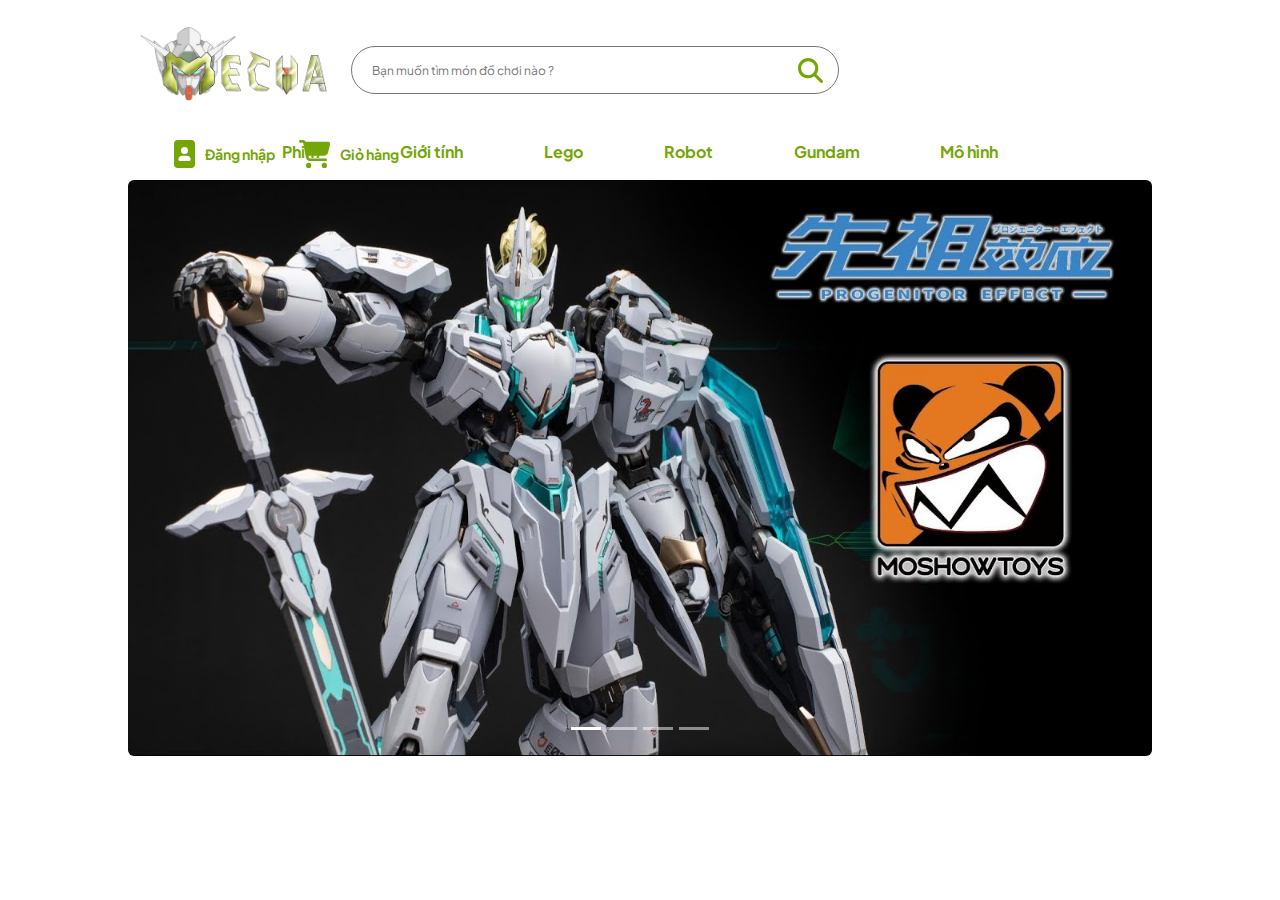
<file: html/index.html>
<!DOCTYPE html>
<html lang="en">
<head>
    <meta charset="UTF-8">
    <meta name="viewport" content="width=device-width, initial-scale=1.0">
    <link rel="stylesheet" href="../assets/css/css.css">
    <link rel="stylesheet" href="../assets/bootstrap/bootstrap.min.css">
    <script src="../assets/bootstrap/bootstrap.bundle.min.js"></script>
    <script src="../assets/bootstrap/bootstrap.min.js"></script>
    <link href="../assets/icon/css/fontawesome.css" rel="stylesheet" />
    <link href="../assets/icon/css/solid.css" rel="stylesheet" />
    <link href="../assets/icon/css/brands.css" rel="stylesheet" />
    <title>MECHA</title>
</head>
<body>
    <div id="container">
        <div class="header row">
            <div class="img_home col-3">
                <img src="../assets/img/MECHA.png" alt="">
                <a href="../html/index.html" style="display: none;"></a>
            </div>
            <form action="#" class="col-6">
                <div class="field">
                    <input type="search" placeholder="Bạn muốn tìm món đồ chơi nào ?">
                    <label for="">Bạn muốn tìm món đồ chơi nào ?</label>
                    <button aria-label="Bạn muốn tìm món đồ chơi nào ?">
                        <svg xmlns="http://www.w3.org/2000/svg" viewBox="0 0 512 512"><!--!Font Awesome Free 6.5.1 by @fontawesome - https://fontawesome.com License - https://fontawesome.com/license/free Copyright 2024 Fonticons, Inc.--><path fill="#74a607" d="M416 208c0 45.9-14.9 88.3-40 122.7L502.6 457.4c12.5 12.5 12.5 32.8 0 45.3s-32.8 12.5-45.3 0L330.7 376c-34.4 25.2-76.8 40-122.7 40C93.1 416 0 322.9 0 208S93.1 0 208 0S416 93.1 416 208zM208 352a144 144 0 1 0 0-288 144 144 0 1 0 0 288z"/></svg>
                    </button>
                </div>
            </form>
            <div class="button_container col-4 row">
                <div class="button_block col">
                    <svg xmlns="http://www.w3.org/2000/svg" viewBox="0 0 384 512"><!--!Font Awesome Free 6.5.1 by @fontawesome - https://fontawesome.com License - https://fontawesome.com/license/free Copyright 2024 Fonticons, Inc.--><path fill="#74a607" d="M384 64c0-35.3-28.7-64-64-64H64C28.7 0 0 28.7 0 64V448c0 35.3 28.7 64 64 64H320c35.3 0 64-28.7 64-64l0-384zM128 192a64 64 0 1 1 128 0 64 64 0 1 1 -128 0zM80 356.6c0-37.9 30.7-68.6 68.6-68.6h86.9c37.9 0 68.6 30.7 68.6 68.6c0 15.1-12.3 27.4-27.4 27.4H107.4C92.3 384 80 371.7 80 356.6z"/></svg>
                    <p>Đăng nhập</p>
                </div>
                <div class="button_block col">
                    <svg xmlns="http://www.w3.org/2000/svg" viewBox="0 0 576 512"><!--!Font Awesome Free 6.5.1 by @fontawesome - https://fontawesome.com License - https://fontawesome.com/license/free Copyright 2024 Fonticons, Inc.--><path fill="#74a607" d="M0 24C0 10.7 10.7 0 24 0H69.5c22 0 41.5 12.8 50.6 32h411c26.3 0 45.5 25 38.6 50.4l-41 152.3c-8.5 31.4-37 53.3-69.5 53.3H170.7l5.4 28.5c2.2 11.3 12.1 19.5 23.6 19.5H488c13.3 0 24 10.7 24 24s-10.7 24-24 24H199.7c-34.6 0-64.3-24.6-70.7-58.5L77.4 54.5c-.7-3.8-4-6.5-7.9-6.5H24C10.7 48 0 37.3 0 24zM128 464a48 48 0 1 1 96 0 48 48 0 1 1 -96 0zm336-48a48 48 0 1 1 0 96 48 48 0 1 1 0-96z"/></svg>
                    <p>Giỏ hàng</p>
                </div>
            </div>
        </div>
        <div id="nav">
            <ul>
                <li class="root">
                    <a href="#">Phim</a>
                    <div class="sub_nav">
                        <div class="flex_box">
                            <img src="../assets/img/nav/gundam.jpg" alt="" id="img_preview1">
                            <div>
                                <h3>Phim</h3>
                                <table>
                                    <tr>
                                        <td id="gundam"><a href="#">Gundam</a></td>
                                        <td><a href="#">8-10 tuổi</a></td>
                                        <td class="aside_link1">
                                            <a href="#" style="color:#6638b6">Đồ chơi mới &#8594;</a>
                                        </td>
                                    </tr>
                                    <tr>
                                        <td id="transformer" onmouseover="transformer()"><a href="#">Transformer</a></td>
                                        <td><a href="#">10-16 tuổi</a></td>
                                        <td class="aside_link2">
                                            <a href="#" style="color:#ff6a14">Đồ chơi bán chạy &#8594;</a>
                                        </td>
                                    </tr>
                                    <tr>
                                        <td id="pacificrim" onmouseover="pacificrim()"><a href="#">Pacific Rim</a></td>
                                        <td><a href="#">Trên 16 tuổi</a></td>
                                        <td class="aside_link3">
                                            <a href="#" style="color: #5986d9;">Tất cả đồ chơi &#8594;</a>
                                        </td>
                                    </tr>
                                    <tr>
                                        <td id="warhammer" onmouseover="warhammer()"><a href="">Warhammer</a></td>
                                    </tr>
                                </table>
                            </div>
                        </div>
                    </div>
                </li>
                <li class="root">
                    <a href="#">Giới tính</a>
                    <div class="sub_nav">
                        <div class="flex_box">
                            <img src="../assets/img/nav/nam.jpg" alt="" id="img_preview2">
                            <div>
                                <h3>Giới tính</h3>
                                <table>
                                    <tr>
                                        <td id="nam" onmouseover="nam()"><a href="#">Nam</a></td>
                                        <td><a href="#">8-10 tuổi</a></td>
                                        <td class="aside_link1">
                                            <a href="#" style="color:#6638b6">Đồ chơi mới &#8594;</a>
                                        </td>
                                    </tr>
                                    <tr>
                                        <td id="nu" onmouseover="nu()"><a href="#">Nữ</a></td>
                                        <td><a href="#">10-16 tuổi</a></td>
                                        <td class="aside_link2">
                                            <a href="#" style="color:#ff6a14">Đồ chơi bán chạy &#8594;</a>
                                        </td>
                                    </tr>
                                    <tr>
                                        <td><a href="#"></a></td>
                                        <td><a href="#">Trên 16 tuổi</a></td>
                                        <td class="aside_link3">
                                            <a href="#" style="color: #5986d9;">Tất cả đồ chơi &#8594;</a>
                                        </td>
                                    </tr>
                                </table>
                            </div>
                        </div>
                    </div>
                </li>
                <li>
                    <a href="#">Lego</a>
                </li>
                <li>
                    <a href="#">Robot</a>
                </li>
                <li><a href="#">Gundam</a></li>
                <li><a href="#">Mô hình</a></li>
            </ul>
        </div>
        <div id="carousel" class="carousel slide carousel-fade" data-bs-ride="carousel">
            <div class="carousel-indicators">
              <button type="button" data-bs-target="#carousel" data-bs-slide-to="0" class="active" aria-current="true" aria-label="Slide 1"></button>
              <button type="button" data-bs-target="#carousel" data-bs-slide-to="1" aria-label="Slide 2"></button>
              <button type="button" data-bs-target="#carousel" data-bs-slide-to="2" aria-label="Slide 3"></button>
              <button type="button" data-bs-target="#carousel" data-bs-slide-to="3" aria-label="Slide 4"></button>
            </div>
            <div class="carousel-inner">
              <div class="carousel-item active" data-bs-interval="3000">
                <img src="../assets/img/slide/slide1.jpg" class="rounded img-fluid mx-auto d-block w-80" alt="#">
              </div>
              <div class="carousel-item" data-bs-interval="3000">
                <img src="../assets/img/slide/slide2.jpg" class="rounded img-fluid mx-auto d-block w-80" alt="#">
              </div>
              <div class="carousel-item" data-bs-interval="3000">
                <img src="../assets/img/slide/slide3.jpg" class="rounded img-fluid mx-auto d-block w-80" alt="#">
              </div>
              <div class="carousel-item" data-bs-interval="3000">
                <img src="../assets/img/slide/slide4.jpg" class="rounded img-fluid mx-auto d-block w-80" alt="#">
              </div>
            </div>
          </div>
    </div>
    <script>
        document.getElementById("gundam").onmouseover = function() {gundam()};
        document.getElementById("transformer").onmouseover = function() {transformer()};
        document.getElementById("pacificrim").onmouseover = function() {pacificrim()};
        document.getElementById("warhammer").onmouseover = function() {warhammer()};
        document.getElementById("nam").onmouseover = function() {nam()};
        document.getElementById("nu").onmouseover = function() {nu()};
        var img1 = document.getElementById("img_preview1");
        var img2 = document.getElementById("img_preview2");
        function gundam(){
            img1.src = "../assets/img/nav/gundam.jpg";
        }
        function transformer(){
            img1.src = "../assets/img/nav/transformer.jpg";
        }
        function pacificrim(){
            img1.src = "../assets/img/nav/pacificrim.jpg";
        }
        function warhammer(){
            img1.src = "../assets/img/nav/warhammer.jpg";
        }
        function nam(){
            img2.src = "../assets/img/nav/nam.jpg";
        }
        function nu(){
            img2.src = "../assets/img/nav/nu.jpg";
        }
    </script>
</body>
</html>
</file>
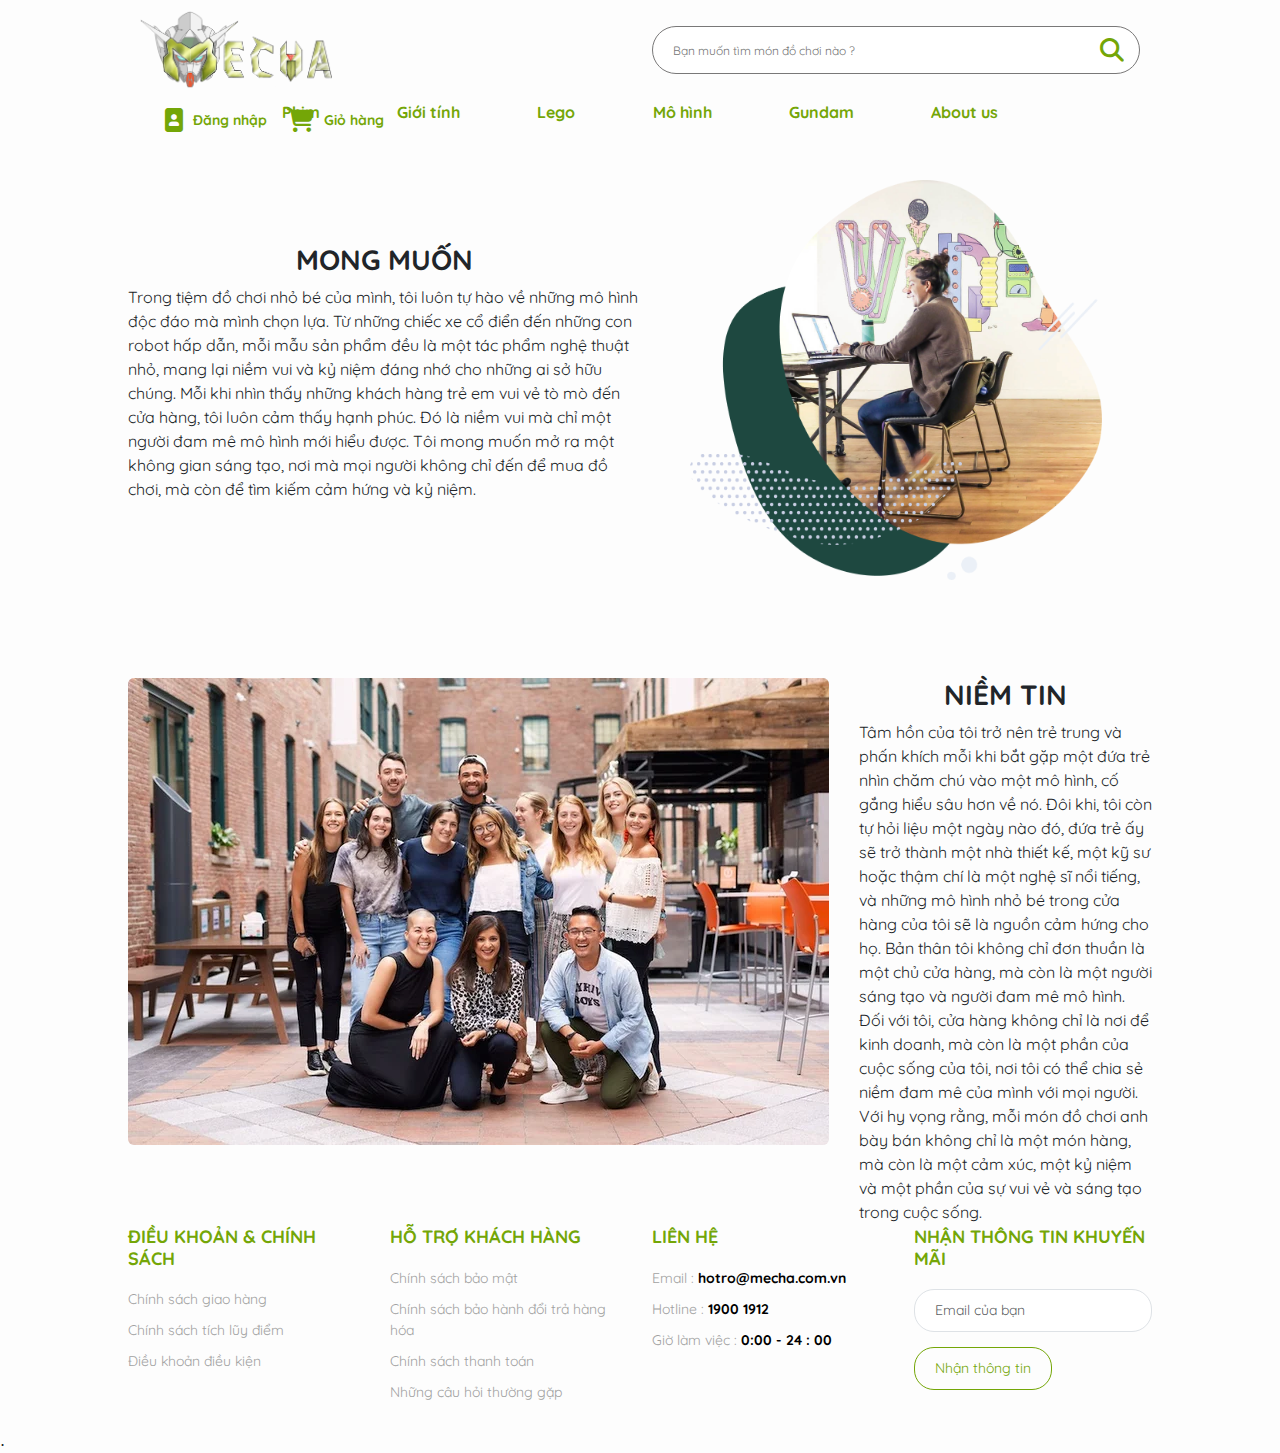
<file: html/aboutus.html>
<!DOCTYPE html>
<html lang="en">
<head>
    <meta charset="UTF-8">
    <meta name="viewport" content="width=device-width, initial-scale=1.0">
    <link rel="stylesheet" href="../assets/css/about.css">
    <link rel="stylesheet" href="../assets/css/responsive.css">
    <link rel="stylesheet" href="../assets/library/bootstrap/bootstrap.min.css">
    <script src="../assets/library/bootstrap/bootstrap.bundle.min.js"></script>
    <script src="../assets/library/jquery/jquery-3.7.1.js"></script>
    <link href="../assets/icon/css/fontawesome.css" rel="stylesheet" />
    <link href="../assets/icon/css/solid.css" rel="stylesheet" />
    <link href="../assets/icon/css/brands.css" rel="stylesheet" />
    <title>MECHA</title>
</head>
<body>
    <div id="container">
        <div class="pc">
            <div class="header row">
                <div class="img_home col-3">
                    <a href="../html/home.html">
                        <img src="../assets/img/Logo/MECHA.png" alt="#">
                    </a>
                </div>
                <form action="#" class="col-6">
                    <div class="field">
                        <input type="search" placeholder="Bạn muốn tìm món đồ chơi nào ?">
                        <label for="">Bạn muốn tìm món đồ chơi nào ?</label>
                        <button aria-label="Bạn muốn tìm món đồ chơi nào ?">
                            <i class="fa-solid fa-magnifying-glass fa-xl" style="color: #74a607;"></i>
                        </button>
                    </div>
                </form>
                <div class="button_container col-4 row">
                    <a href="../html/login_signup.html" class="col" id="user">
                        <div class="button_block">
                            <i class="fa-solid fa-image-portrait fa-xl" style="color: #74a607;"></i>
                            <p>Đăng nhập</p>
                        </div>
                    </a>
                    <a href="../html/cart.html" class="col">
                        <div class="button_block">
                            <i class="fa-solid fa-cart-shopping fa-xl"  style="color: #74a607;"></i>
                            <p>Giỏ hàng</p>
                        </div>
                    </a>
                </div>
            </div>
            <div id="nav">
                <ul>
                    <li class="root">
                        <a href="#">Phim</a>
                        <div class="sub_nav">
                            <div class="flex_box">
                                <img src="../assets/img/Home/nav/gundam.jpg" alt="" id="img_preview1">
                                <div>
                                    <h3>Phim</h3>
                                    <table>
                                        <tr>
                                            <td id="gundam"><a href="../html/danhmuc_gundam.html">Gundam</a></td>
                                            <td><a href="../html/danhmuc_8_10tuoi.html">8-10 tuổi</a></td>
                                            <td class="aside_link1">
                                                <a href="#" style="color:#6638b6">Đồ chơi mới &#8594;</a>
                                            </td>
                                        </tr>
                                        <tr>
                                            <td id="transformer" onmouseover="transformer()"><a href="../html/danhmuc_transformer.html">Transformer</a></td>
                                            <td><a href="../html/danhmuc_10_16tuoi.html">10-16 tuổi</a></td>
                                            <td class="aside_link2">
                                                <a href="#" style="color:#ff6a14">Đồ chơi bán chạy &#8594;</a>
                                            </td>
                                        </tr>
                                        <tr>
                                            <td id="pacificrim" onmouseover="pacificrim()"><a href="../html/danhmuc_pacificrim.html">Pacific Rim</a></td>
                                            <td><a href="../html/danhmuc_tren16tuoi.html">Trên 16 tuổi</a></td>
                                            <td class="aside_link3">
                                                <a href="#" style="color: #5986d9;">Tất cả đồ chơi &#8594;</a>
                                            </td>
                                        </tr>
                                        <tr>
                                            <td id="warhammer" onmouseover="warhammer()"><a href="../html/danhmuc_warhammer.html">Warhammer</a></td>
                                        </tr>
                                    </table>
                                </div>
                            </div>
                        </div>
                    </li>
                    <li class="root">
                        <a href="#">Giới tính</a>
                        <div class="sub_nav">
                            <div class="flex_box">
                                <img src="../assets/img/Home/nav/nam.jpg" alt="" id="img_preview2">
                                <div>
                                    <h3>Giới tính</h3>
                                    <table>
                                        <tr>
                                            <td id="nam" onmouseover="nam()"><a href="../html/danhmuc_nam.html">Nam</a></td>
                                            <td><a href="../html/danhmuc_8_10tuoi.html">8-10 tuổi</a></td>
                                            <td class="aside_link1">
                                                <a href="#" style="color:#6638b6">Đồ chơi mới &#8594;</a>
                                            </td>
                                        </tr>
                                        <tr>
                                            <td id="nu" onmouseover="nu()"><a href="../html/danhmuc_nu.html">Nữ</a></td>
                                            <td><a href="../html/danhmuc_10_16tuoi.html">10-16 tuổi</a></td>
                                            <td class="aside_link2">
                                                <a href="#" style="color:#ff6a14">Đồ chơi bán chạy &#8594;</a>
                                            </td>
                                        </tr>
                                        <tr>
                                            <td><a href="#"></a></td>
                                            <td><a href="../html/danhmuc_tren16tuoi.html">Trên 16 tuổi</a></td>
                                            <td class="aside_link3">
                                                <a href="#" style="color: #5986d9;">Tất cả đồ chơi &#8594;</a>
                                            </td>
                                        </tr>
                                    </table>
                                </div>
                            </div>
                        </div>
                    </li>
                    <li><a href="../html/danhmuc_lego.html">Lego</a></li>
                    <li><a href="../html/danhmuc_mohinh.html">Mô hình</a></li>
                    <li><a href="../html/danhmuc_gundam.html">Gundam</a></li>
                    <li><a href="../html/aboutus.html">About us</a></li>
                </ul>
            </div>
            <div class="body">
                <div class="first-block">
                    <div class="left-first">
                        <h3 class="text-center">MONG MUỐN</h3>
                        <p>
                            Trong tiệm đồ chơi nhỏ bé của mình, tôi luôn tự hào về những mô hình độc 
                            đáo mà mình chọn lựa. Từ những chiếc xe cổ điển đến những con robot hấp dẫn, mỗi 
                            mẫu sản phẩm đều là một tác phẩm nghệ thuật nhỏ, mang lại niềm vui và kỷ niệm đáng 
                            nhớ cho những ai sở hữu chúng.

                            Mỗi khi nhìn thấy những khách hàng trẻ em vui vẻ tò mò đến cửa hàng, tôi luôn 
                            cảm thấy hạnh phúc. Đó là niềm vui mà chỉ một người đam mê mô hình mới hiểu được. 
                            Tôi mong muốn mở ra một không gian sáng tạo, nơi mà mọi người không chỉ đến để 
                            mua đồ chơi, mà còn để tìm kiếm cảm hứng và kỷ niệm.
                        </p>
                    </div>
                    <div class="right-first">
                        <img src="../assets/img/About/2.webp" class="img-fluid" alt="">
                    </div>
                </div>
                <div class="second-block mt-5">
                    
                    <div class="block">
                        <div class="left-second">
                            <img src="../assets/img/About/1.webp" class="rounded" alt="">
                        </div>
                        <div class="right-second">
                            <h3 class="text-center">NIỀM TIN</h3>
                            <p>
                                Tâm hồn của tôi trở nên trẻ trung và phấn khích mỗi khi bắt gặp một đứa trẻ 
                                nhìn chăm chú vào một mô hình, cố gắng hiểu sâu hơn về nó. Đôi khi, tôi còn tự hỏi 
                                liệu một ngày nào đó, đứa trẻ ấy sẽ trở thành một nhà thiết kế, một kỹ sư hoặc thậm 
                                chí là một nghệ sĩ nổi tiếng, và những mô hình nhỏ bé trong cửa hàng của tôi sẽ là 
                                nguồn cảm hứng cho họ.
    
                                Bản thân tôi không chỉ đơn thuần là một chủ cửa hàng, mà còn là một người sáng tạo và 
                                người đam mê mô hình. Đối với tôi, cửa hàng không chỉ là nơi để kinh doanh, mà còn 
                                là một phần của cuộc sống của tôi, nơi tôi có thể chia sẻ niềm đam mê của mình với 
                                mọi người. Với hy vọng rằng, mỗi món đồ chơi anh bày bán không chỉ là một món hàng, 
                                mà còn là một cảm xúc, một kỷ niệm và một phần của sự vui vẻ và sáng tạo trong cuộc 
                                sống.
                            </p>
                        </div>
                    </div>
                </div>
            </div>
            <div class="footer row mt-5">
                <div class="footer_part col">
                    <h4>ĐIỀU KHOẢN & CHÍNH SÁCH</h4>
                    <ul>
                        <li><a href="#">Chính sách giao hàng</a></li>
                        <li><a href="#">Chính sách tích lũy điểm</a></li>
                        <li><a href="#">Điều khoản điều kiện</a></li>
                    </ul>
                </div>
                <div class="footer_part col">
                    <h4>HỖ TRỢ KHÁCH HÀNG</h4>
                    <ul>
                        <li><a href="#">Chính sách bảo mật</a></li>
                        <li><a href="#">Chính sách bảo hành đổi trả hàng hóa</a></li>
                        <li><a href="#">Chính sách thanh toán</a></li>
                        <li><a href="#">Những câu hỏi thường gặp</a></li>
                    </ul>
                </div>
                <div class="footer_part contact_inform col">
                    <h4>LIÊN HỆ</h4>
                    <ul>
                        <li>Email : <span>hotro@mecha.com.vn</span></li>
                        <li>Hotline : <span>1900 1912</span></li>
                        <li>Giờ làm việc : <span>0:00 - 24 : 00</span></li>
                    </ul>
                </div>
                <div class="footer_part col">
                    <h4>NHẬN THÔNG TIN KHUYẾN MÃI</h4>
                    <input type="email" class="form-control" placeholder="Email của bạn">
                    <button class="btn" type="button">Nhận thông tin</button>
                </div>
            </div>
        </div>
        <div class="mobile">
            <nav class=".navbar navbar-expand-lg">
                <div class="header row">
                    <div class="img_home col-3 navbar-brand">
                        <a href="../html/home.html">
                            <img src="../assets/img/Logo/MECHA.png" alt="#">
                        </a>
                    </div>
                    <div class="button_container col-5 row">
                        <a href="../html/login_signup.html" class="col" id="user">
                            <div class="button_block">
                                <i class="fa-solid fa-image-portrait fa-lg" style="color: #74a607;"></i>
                                <p class="collapse">Đăng nhập</p>
                            </div>
                        </a>
                        <a href="../html/cart.html" class="col">
                            <div class="button_block">
                                <i class="fa-solid fa-cart-shopping fa-lg"  style="color: #74a607;"></i>
                                <p class="collapse">Giỏ hàng</p>
                            </div>
                        </a>
                        <button class="navbar-toggler col button" type="button" data-bs-toggle="collapse" data-bs-target="#nav" aria-controls="navbarSupportedContent" aria-expanded="false" aria-label="Toggle navigation">
                            <span class="navbar-toggler-icon"><i class="fa-solid fa-bars fa-lg" style="color: #74a607;"></i></span>
                        </button>
                    </div>
                </div>
                <div id="nav" class="collapse navbar-collapse">
                    <ul class="navbar-nav me-auto mb-2 mb-lg-0">
                        <li class="nav-item dropdown " >
                            <a href="#" class="dropdown-toggle" data-bs-toggle="dropdown" data-bs-target="#filmDropdown" aria-expanded="false">Phim</a>
                            <ul class="dropdown-menu" id="filmDropdown">
                                <li><a class="dropdown-item" href="../html/danhmuc_gundam.html">Gundam</a></li>
                                <li><a class="dropdown-item" href="../html/danhmuc_transformer.html">Transformer</a></li>
                                <li><a class="dropdown-item" href="../html/danhmuc_pacificrim.html">Pacific Rim</a></li>
                                <li><a class="dropdown-item" href="../html/danhmuc_warhammer.html">Warhammer</a></li>
                            </ul>
                        </li>
                        <li class="dropdown nav-item" >
                            <a href="#" class="dropdown-toggle" data-bs-target="#sexDropdown" data-bs-toggle="dropdown" aria-expanded="false">Giới tính</a>
                            <ul class="dropdown-menu " id="sexDropdown">
                                <li><a class="dropdown-item" href="../html/danhmuc_nam.html">Nam</a></li>
                                <li><a class="dropdown-item" href="../html/danhmuc_nu.html">Nữ</a></li>
                            </ul>
                        </li>
                        <li><a href="../html/danhmuc_lego.html">Lego</a></li>
                        <li><a href="../html/danhmuc_mohinh.html">Mô hình</a></li>
                        <li><a href="../html/danhmuc_gundam.html">Gundam</a></li>
                        <li><a href="../html/aboutus.html">About us</a></li>
                    </ul>
                </div>
            </nav>
            <div class="body">
                <div class="first-block">
                    <div class="left-first">
                        <h3 class="text-center">MONG MUỐN</h3>
                        <p>
                            Trong tiệm đồ chơi nhỏ bé của mình, tôi luôn tự hào về những mô hình độc 
                            đáo mà mình chọn lựa. Từ những chiếc xe cổ điển đến những con robot hấp dẫn, mỗi 
                            mẫu sản phẩm đều là một tác phẩm nghệ thuật nhỏ, mang lại niềm vui và kỷ niệm đáng 
                            nhớ cho những ai sở hữu chúng.

                            Mỗi khi nhìn thấy những khách hàng trẻ em vui vẻ tò mò đến cửa hàng, tôi luôn 
                            cảm thấy hạnh phúc. Đó là niềm vui mà chỉ một người đam mê mô hình mới hiểu được. 
                            Tôi mong muốn mở ra một không gian sáng tạo, nơi mà mọi người không chỉ đến để 
                            mua đồ chơi, mà còn để tìm kiếm cảm hứng và kỷ niệm.
                        </p>
                    </div>
                    <div class="right-first">
                        <img src="../assets/img/About/2.webp" class="img-fluid" alt="">
                    </div>
                </div>
                <div class="second-block mt-5">
                    
                    <div class="block">
                        <div class="left-second">
                            <img src="../assets/img/About/1.webp" class="rounded" alt="">
                        </div>
                        <div class="right-second">
                            <h3 class="text-center">NIỀM TIN</h3>
                            <p>
                                Tâm hồn của tôi trở nên trẻ trung và phấn khích mỗi khi bắt gặp một đứa trẻ 
                                nhìn chăm chú vào một mô hình, cố gắng hiểu sâu hơn về nó. Đôi khi, tôi còn tự hỏi 
                                liệu một ngày nào đó, đứa trẻ ấy sẽ trở thành một nhà thiết kế, một kỹ sư hoặc thậm 
                                chí là một nghệ sĩ nổi tiếng, và những mô hình nhỏ bé trong cửa hàng của tôi sẽ là 
                                nguồn cảm hứng cho họ.
                            </p>
                        </div>
                    </div>
                </div>
            </div>
            <div class="footer mt-5">
                <div class="footer_part">
                    <h4>NHẬN THÔNG TIN KHUYẾN MÃI</h4>
                    <input type="email" class="form-control" placeholder="Email của bạn">
                    <button class="btn" type="button">Nhận thông tin</button>
                </div>
                <div class="footer_part mt-4">
                    <h4 data-bs-toggle="collapse" data-bs-target="#rules">ĐIỀU KHOẢN & CHÍNH SÁCH</h4>
                    <ul class="collapse" id="rules">
                        <li><a href="#">Chính sách giao hàng</a></li>
                        <li><a href="#">Chính sách tích lũy điểm</a></li>
                        <li><a href="#">Điều khoản điều kiện</a></li>
                    </ul>
                </div>
                <div class="footer_part">
                    <h4 data-bs-toggle="collapse" data-bs-target="#support">HỖ TRỢ KHÁCH HÀNG</h4>
                    <ul class="collapse" id="support">
                        <li><a href="#">Chính sách bảo mật</a></li>
                        <li><a href="#">Chính sách bảo hành đổi trả hàng hóa</a></li>
                        <li><a href="#">Chính sách thanh toán</a></li>
                        <li><a href="#">Những câu hỏi thường gặp</a></li>
                    </ul>
                </div>
                <div class="footer_part contact_inform">
                    <h4>LIÊN HỆ</h4>
                    <ul>
                        <li>Email : <span>hotro@mecha.com.vn</span></li>
                        <li>Hotline : <span>1900 1912</span></li>
                        <li>Giờ làm việc : <span>0:00 - 24 : 00</span></li>
                    </ul>
                </div>
            </div>
        </div>
    </div>
    <script src="../assets/js/user.js"></script>
    <script>
        
        document.getElementById("gundam").onmouseover = function() {gundam()};
        document.getElementById("transformer").onmouseover = function() {transformer()};
        document.getElementById("pacificrim").onmouseover = function() {pacificrim()};
        document.getElementById("warhammer").onmouseover = function() {warhammer()};
        document.getElementById("nam").onmouseover = function() {nam()};
        document.getElementById("nu").onmouseover = function() {nu()};
        var img1 = document.getElementById("img_preview1");
        var img2 = document.getElementById("img_preview2"); 
        function gundam(){
            img1.src = "../assets/img/Home/nav/gundam.jpg";
        }
        function transformer(){
            img1.src = "../assets/img/Home/nav/transformer.jpg";
        }
        function pacificrim(){
            img1.src = "../assets/img/Home/nav/pacificrim.jpg";
        }
        function warhammer(){
            img1.src = "../assets/img/Home/nav/warhammer.jpg";
        }
        function nam(){
            img2.src = "../assets/img/Home/nav/nam.jpg";
        }
        function nu(){
            img2.src = "../assets/img/Home/nav/nu.jpg";
        }
    </script>
</body>
</html>













.
</file>
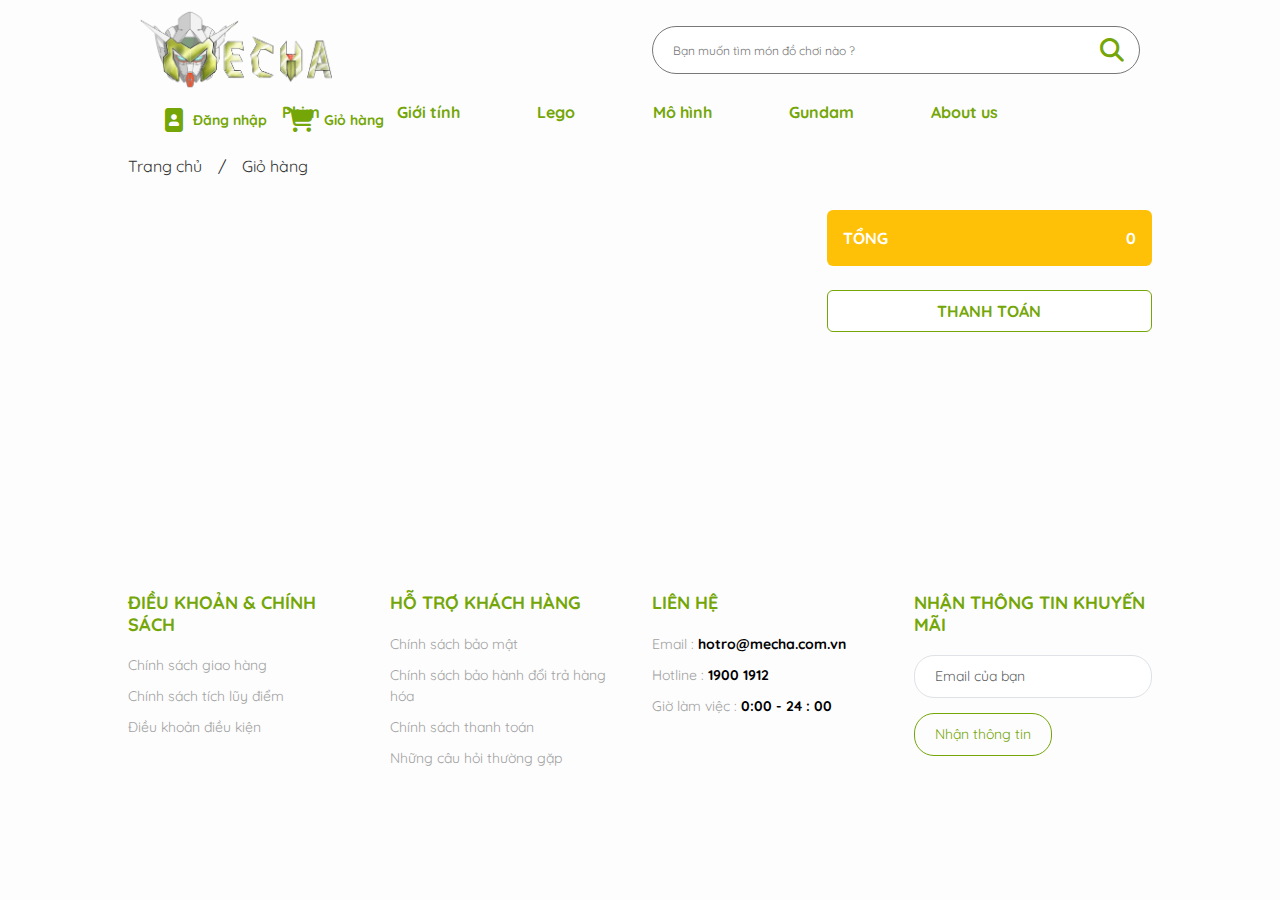
<file: html/cart.html>
<!DOCTYPE html>
<html lang="en">
<head>
    <meta charset="UTF-8">
    <meta name="viewport" content="width=device-width, initial-scale=1.0">
    <link rel="stylesheet" href="../assets/css/cart.css">
    <link rel="stylesheet" href="../assets/css/responsive.css">
    <link rel="stylesheet" href="../assets/library/bootstrap/bootstrap.min.css">
    <script src="../assets/library/bootstrap/bootstrap.bundle.min.js"></script>
    <script src="../assets/library/jquery/jquery-3.7.1.js"></script>
    <link href="../assets/icon/css/fontawesome.css" rel="stylesheet" />
    <link href="../assets/icon/css/solid.css" rel="stylesheet" />
    <link href="../assets/icon/css/brands.css" rel="stylesheet" />
    <title>MECHA</title>
</head>
<body>
    <div id="container">
        <div class="pc">
            <div class="header row">
                <div class="img_home col-3">
                    <a href="../html/home.html">
                        <img src="../assets/img/Logo/MECHA.png" alt="#">
                    </a>
                </div>
                <form action="#" class="col-6">
                    <div class="field">
                        <input type="search" placeholder="Bạn muốn tìm món đồ chơi nào ?">
                        <label for="">Bạn muốn tìm món đồ chơi nào ?</label>
                        <button aria-label="Bạn muốn tìm món đồ chơi nào ?">
                            <i class="fa-solid fa-magnifying-glass fa-xl" style="color: #74a607;"></i>
                        </button>
                    </div>
                </form>
                <div class="button_container col-4 row">
                    <a href="../html/login_signup.html" class="col" id="user">
                        <div class="button_block">
                            <i class="fa-solid fa-image-portrait fa-xl" style="color: #74a607;"></i>
                            <p>Đăng nhập</p>
                        </div>
                    </a>
                    <a href="../html/cart.html" class="col">
                        <div class="button_block">
                            <i class="fa-solid fa-cart-shopping fa-xl"  style="color: #74a607;"></i>
                            <p>Giỏ hàng</p>
                        </div>
                    </a>
                </div>
            </div>
            <div id="nav">
                <ul>
                    <li class="root">
                        <a href="#">Phim</a>
                        <div class="sub_nav">
                            <div class="flex_box">
                                <img src="../assets/img/Home/nav/gundam.jpg" alt="" id="img_preview1">
                                <div>
                                    <h3>Phim</h3>
                                    <table>
                                        <tr>
                                            <td id="gundam"><a href="../html/danhmuc_gundam.html">Gundam</a></td>
                                            <td><a href="../html/danhmuc_8_10tuoi.html">8-10 tuổi</a></td>
                                            <td class="aside_link1">
                                                <a href="#" style="color:#6638b6">Đồ chơi mới &#8594;</a>
                                            </td>
                                        </tr>
                                        <tr>
                                            <td id="transformer" onmouseover="transformer()"><a href="../html/danhmuc_transformer.html">Transformer</a></td>
                                            <td><a href="../html/danhmuc_10_16tuoi.html">10-16 tuổi</a></td>
                                            <td class="aside_link2">
                                                <a href="#" style="color:#ff6a14">Đồ chơi bán chạy &#8594;</a>
                                            </td>
                                        </tr>
                                        <tr>
                                            <td id="pacificrim" onmouseover="pacificrim()"><a href="../html/danhmuc_pacificrim.html">Pacific Rim</a></td>
                                            <td><a href="../html/danhmuc_tren16tuoi.html">Trên 16 tuổi</a></td>
                                            <td class="aside_link3">
                                                <a href="#" style="color: #5986d9;">Tất cả đồ chơi &#8594;</a>
                                            </td>
                                        </tr>
                                        <tr>
                                            <td id="warhammer" onmouseover="warhammer()"><a href="../html/danhmuc_warhammer.html">Warhammer</a></td>
                                        </tr>
                                    </table>
                                </div>
                            </div>
                        </div>
                    </li>
                    <li class="root">
                        <a href="#">Giới tính</a>
                        <div class="sub_nav">
                            <div class="flex_box">
                                <img src="../assets/img/Home/nav/nam.jpg" alt="" id="img_preview2">
                                <div>
                                    <h3>Giới tính</h3>
                                    <table>
                                        <tr>
                                            <td id="nam" onmouseover="nam()"><a href="../html/danhmuc_nam.html">Nam</a></td>
                                            <td><a href="../html/danhmuc_8_10tuoi.html">8-10 tuổi</a></td>
                                            <td class="aside_link1">
                                                <a href="#" style="color:#6638b6">Đồ chơi mới &#8594;</a>
                                            </td>
                                        </tr>
                                        <tr>
                                            <td id="nu" onmouseover="nu()"><a href="../html/danhmuc_nu.html">Nữ</a></td>
                                            <td><a href="../html/danhmuc_10_16tuoi.html">10-16 tuổi</a></td>
                                            <td class="aside_link2">
                                                <a href="#" style="color:#ff6a14">Đồ chơi bán chạy &#8594;</a>
                                            </td>
                                        </tr>
                                        <tr>
                                            <td><a href="#"></a></td>
                                            <td><a href="../html/danhmuc_tren16tuoi.html">Trên 16 tuổi</a></td>
                                            <td class="aside_link3">
                                                <a href="#" style="color: #5986d9;">Tất cả đồ chơi &#8594;</a>
                                            </td>
                                        </tr>
                                    </table>
                                </div>
                            </div>
                        </div>
                    </li>
                    <li><a href="../html/danhmuc_lego.html">Lego</a></li>
                    <li><a href="../html/danhmuc_mohinh.html">Mô hình</a></li>
                    <li><a href="../html/danhmuc_gundam.html">Gundam</a></li>
                    <li><a href="../html/aboutus.html">About us</a></li>
                </ul>
            </div>
            <div class="body mt-4">
                <div class="position_page mb-3"><a href="../html/home.html">Trang chủ</a><span>/</span><a href="#">Giỏ hàng</a></div>
                <div class="product_pay row rounded pl-lg-3 pr-lg-3 pl-2 pr-2 pt-2 pb-2 pt-lg-3 pb-lg-3" style="min-height:350px">
                    <div class="product_list col-md-8">
                        <div class="d-flex cart__basket__item product mb-4 rounded ux-card position-relative clearfix" id="base_product">
                            <img src="../assets/img/Product/Gundam/Sazabi/4.jpg" class="position-absolute img_product">
                            <div class="col-12 d-flex p-0">
                                <p class="item-title clearfix mb-2">
                                    <a href="#" class="font-weight-bold title">Mô Hình Lắp Ráp HG 1/144 Gundam Calibarn</a>
                                    <span class="d-block small font-weight-bold"></span>
                                    <span class="price ml-auto text-left clearfix d-block" style="font-size:14px;">Giá: <span class="small_price">149.000</span></span>
                                </p>
                                <span class="variantTotalPrice price font-weight-bold ml-auto text-right clearfix">149.000</span>
                            </div>
                            <div class="number-input d-inline-flex rounded">
                                <button class="border rounded bg-white justify-content-center align-items-center d-flex" onClick="var result = document.getElementById('qtym'); var qtypro = result.value; if( !isNaN( qtypro ) && qtypro > 1 ) result.value--;return false;" type="button">
                                    <i class="fa-solid fa-minus"></i>
                                </button>
                                <input type="number" name="quantity" value="1" min="1" class="form-control rounded border" id="qtym">
                                <button class=" border rounded bg-white justify-content-center align-items-center d-flex" onClick="var result = document.getElementById('qtym'); var qtypro = result.value; if( !isNaN( qtypro )) result.value++;return false;"  type="button">
                                    <i class="fa-solid fa-plus"></i>
                                </button>
                            </div>
                            <button class="btn btn-outline-danger remove ml-auto remove-item-cart" title="Xóa sản phẩm" data-id="107863246">Xoá</button>
                        </div>
                    </div>
                    <div class="money_total col-md-4">
                        <div class="money mb-4 p-3 d-flex align-items-center flex-wrap justify-content-between rounded">
                            <p class="m-0 text-white">TỔNG</p>
                            <p class="m-0 text-white" id="money_sum"></p>
                        </div>
                        <a href="#"><button type="button" class="rounded" id="pay">THANH TOÁN</button></a>
                    </div>
                </div>
            </div>
            <div class="footer row mt-5">
                <div class="footer_part col">
                    <h4>ĐIỀU KHOẢN & CHÍNH SÁCH</h4>
                    <ul>
                        <li><a href="#">Chính sách giao hàng</a></li>
                        <li><a href="#">Chính sách tích lũy điểm</a></li>
                        <li><a href="#">Điều khoản điều kiện</a></li>
                    </ul>
                </div>
                <div class="footer_part col">
                    <h4>HỖ TRỢ KHÁCH HÀNG</h4>
                    <ul>
                        <li><a href="#">Chính sách bảo mật</a></li>
                        <li><a href="#">Chính sách bảo hành đổi trả hàng hóa</a></li>
                        <li><a href="#">Chính sách thanh toán</a></li>
                        <li><a href="#">Những câu hỏi thường gặp</a></li>
                    </ul>
                </div>
                <div class="footer_part contact_inform col">
                    <h4>LIÊN HỆ</h4>
                    <ul>
                        <li>Email : <span>hotro@mecha.com.vn</span></li>
                        <li>Hotline : <span>1900 1912</span></li>
                        <li>Giờ làm việc : <span>0:00 - 24 : 00</span></li>
                    </ul>
                </div>
                <div class="footer_part col">
                    <h4>NHẬN THÔNG TIN KHUYẾN MÃI</h4>
                    <input type="email" class="form-control" placeholder="Email của bạn">
                    <button class="btn" type="button">Nhận thông tin</button>
                </div>
            </div>
        </div>
        <div class="mobile">
            <nav class=".navbar navbar-expand-lg">
                <div class="header row">
                    <div class="img_home col-3 navbar-brand">
                        <a href="../html/home.html">
                            <img src="../assets/img/Logo/MECHA.png" alt="#">
                        </a>
                    </div>
                    <div class="button_container col-5 row">
                        <a href="../html/login_signup.html" class="col" id="user">
                            <div class="button_block">
                                <i class="fa-solid fa-image-portrait fa-lg" style="color: #74a607;"></i>
                                <p class="collapse">Đăng nhập</p>
                            </div>
                        </a>
                        <a href="../html/cart.html" class="col">
                            <div class="button_block">
                                <i class="fa-solid fa-cart-shopping fa-lg"  style="color: #74a607;"></i>
                                <p class="collapse">Giỏ hàng</p>
                            </div>
                        </a>
                        <button class="navbar-toggler col button" type="button" data-bs-toggle="collapse" data-bs-target="#nav" aria-controls="navbarSupportedContent" aria-expanded="false" aria-label="Toggle navigation">
                            <span class="navbar-toggler-icon"><i class="fa-solid fa-bars fa-lg" style="color: #74a607;"></i></span>
                        </button>
                    </div>
                </div>
                <div id="nav" class="collapse navbar-collapse">
                    <ul class="navbar-nav me-auto mb-2 mb-lg-0">
                        <li class="nav-item dropdown " >
                            <a href="#" class="dropdown-toggle" data-bs-toggle="dropdown" data-bs-target="#filmDropdown" aria-expanded="false">Phim</a>
                            <ul class="dropdown-menu" id="filmDropdown">
                                <li><a class="dropdown-item" href="../html/danhmuc_gundam.html">Gundam</a></li>
                                <li><a class="dropdown-item" href="../html/danhmuc_transformer.html">Transformer</a></li>
                                <li><a class="dropdown-item" href="../html/danhmuc_pacificrim.html">Pacific Rim</a></li>
                                <li><a class="dropdown-item" href="../html/danhmuc_warhammer.html">Warhammer</a></li>
                            </ul>
                        </li>
                        <li class="dropdown nav-item" >
                            <a href="#" class="dropdown-toggle" data-bs-target="#sexDropdown" data-bs-toggle="dropdown" aria-expanded="false">Giới tính</a>
                            <ul class="dropdown-menu " id="sexDropdown">
                                <li><a class="dropdown-item" href="../html/danhmuc_nam.html">Nam</a></li>
                                <li><a class="dropdown-item" href="../html/danhmuc_nu.html">Nữ</a></li>
                            </ul>
                        </li>
                        <li><a href="../html/danhmuc_lego.html">Lego</a></li>
                        <li><a href="../html/danhmuc_mohinh.html">Mô hình</a></li>
                        <li><a href="../html/danhmuc_gundam.html">Gundam</a></li>
                        <li><a href="../html/aboutus.html">About us</a></li>
                    </ul>
                </div>
            </nav>
            <div class="body mt-4">
                <div class="position_page mb-3"><a href="../html/home.html">Trang chủ</a><span>/</span><a href="#">Giỏ hàng</a></div>
                <div class="product_pay row rounded pl-lg-3 pr-lg-3 pl-2 pr-2 pt-2 pb-2 pt-lg-3 pb-lg-3" style="min-height:350px">
                    <div class="product_list col-md-8">
                        <div class="d-flex cart__basket__item product mb-4 rounded ux-card position-relative clearfix" id="base_product">
                            <img src="../assets/img/Product/Gundam/Sazabi/4.jpg" class="position-absolute img_product">
                            <div class="col-12 d-flex p-0">
                                <p class="item-title clearfix mb-2">
                                    <a href="#" class="font-weight-bold title">Mô Hình Lắp Ráp HG 1/144 Gundam Calibarn</a>
                                    <span class="d-block small font-weight-bold"></span>
                                    <span class="price ml-auto text-left clearfix d-block" style="font-size:14px;">Giá: <span class="small_price">149.000</span></span>
                                </p>
                                <span class="variantTotalPrice price font-weight-bold ml-auto text-right clearfix">149.000</span>
                            </div>
                            <div class="number-input d-inline-flex rounded">
                                <button class="border rounded bg-white justify-content-center align-items-center d-flex" onClick="var result = document.getElementById('qtym'); var qtypro = result.value; if( !isNaN( qtypro ) && qtypro > 1 ) result.value--;return false;" type="button">
                                    <i class="fa-solid fa-minus"></i>
                                </button>
                                <input type="number" name="quantity" value="1" min="1" class="form-control rounded border" id="qtym">
                                <button class=" border rounded bg-white justify-content-center align-items-center d-flex" onClick="var result = document.getElementById('qtym'); var qtypro = result.value; if( !isNaN( qtypro )) result.value++;return false;"  type="button">
                                    <i class="fa-solid fa-plus"></i>
                                </button>
                            </div>
                            <button class="btn btn-outline-danger remove ml-auto remove-item-cart" title="Xóa sản phẩm" data-id="107863246">Xoá</button>
                        </div>
                    </div>
                    <div class="money_total col-md-4">
                        <div class="money mb-4 p-3 d-flex align-items-center flex-wrap justify-content-between rounded">
                            <p class="m-0 text-white">TỔNG</p>
                            <p class="m-0 text-white" id="money_sum"></p>
                        </div>
                        <a href="#"><button type="button" class="rounded" id="pay">THANH TOÁN</button></a>
                    </div>
                </div>
            </div>
            <div class="footer mt-5">
                <div class="footer_part">
                    <h4>NHẬN THÔNG TIN KHUYẾN MÃI</h4>
                    <input type="email" class="form-control" placeholder="Email của bạn">
                    <button class="btn" type="button">Nhận thông tin</button>
                </div>
                <div class="footer_part mt-4">
                    <h4 data-bs-toggle="collapse" data-bs-target="#rules">ĐIỀU KHOẢN & CHÍNH SÁCH</h4>
                    <ul class="collapse" id="rules">
                        <li><a href="#">Chính sách giao hàng</a></li>
                        <li><a href="#">Chính sách tích lũy điểm</a></li>
                        <li><a href="#">Điều khoản điều kiện</a></li>
                    </ul>
                </div>
                <div class="footer_part">
                    <h4 data-bs-toggle="collapse" data-bs-target="#support">HỖ TRỢ KHÁCH HÀNG</h4>
                    <ul class="collapse" id="support">
                        <li><a href="#">Chính sách bảo mật</a></li>
                        <li><a href="#">Chính sách bảo hành đổi trả hàng hóa</a></li>
                        <li><a href="#">Chính sách thanh toán</a></li>
                        <li><a href="#">Những câu hỏi thường gặp</a></li>
                    </ul>
                </div>
                <div class="footer_part contact_inform">
                    <h4>LIÊN HỆ</h4>
                    <ul>
                        <li>Email : <span>hotro@mecha.com.vn</span></li>
                        <li>Hotline : <span>1900 1912</span></li>
                        <li>Giờ làm việc : <span>0:00 - 24 : 00</span></li>
                    </ul>
                </div>
            </div>
        </div>
    </div>
    <script src="../assets/js/user.js"></script>
    <script>
        document.getElementById("gundam").onmouseover = function() {gundam()};
        document.getElementById("transformer").onmouseover = function() {transformer()};
        document.getElementById("pacificrim").onmouseover = function() {pacificrim()};
        document.getElementById("warhammer").onmouseover = function() {warhammer()};
        document.getElementById("nam").onmouseover = function() {nam()};
        document.getElementById("nu").onmouseover = function() {nu()};
        var img1 = document.getElementById("img_preview1");
        var img2 = document.getElementById("img_preview2"); 
        function gundam(){
            img1.src = "../assets/img/Home/nav/gundam.jpg";
        }
        function transformer(){
            img1.src = "../assets/img/Home/nav/transformer.jpg";
        }
        function pacificrim(){
            img1.src = "../assets/img/Home/nav/pacificrim.jpg";
        }
        function warhammer(){
            img1.src = "../assets/img/Home/nav/warhammer.jpg";
        }
        function nam(){
            img2.src = "../assets/img/Home/nav/nam.jpg";
        }
        function nu(){
            img2.src = "../assets/img/Home/nav/nu.jpg";
        }

        function img(anything){
            document.querySelector('.slide').src=anything;
        }

        function change(change) {
            const line = document.querySelector('.home');
            line.style.background = change;
        }
    </script>
    <script>
        $(document).ready(function(){
            let count = 0;
            const regex = /product\d+/; 

            for (let i = 0; i < localStorage.length; i++) {
                const key = localStorage.key(i);
                if (regex.test(key)) {
                    count++;
                }
            }

            for(let i=1;i<=count;i++){
                
                var clonedDiv = $('#base_product').clone();

                let inform = JSON.parse(localStorage.getItem("product"+i));
                if(inform){
                    clonedDiv.find('.img_product').attr('src', inform.img);

                    clonedDiv.find('.title').text(inform.name);

                    clonedDiv.find('.small_price').text(inform.price);

                    clonedDiv.find('.variantTotalPrice').text(inform.price);


                    $('.product_list').append(clonedDiv);
                }else{
                    count++;
                }
            }
        });
    </script>
    <script>
        $(document).ready(function(){
            let total_Price = 0;
            $('.product').each(function() {
                var price = $(this).find('.variantTotalPrice').text();
                var priceText = price.replace(/Đ/g, '').trim();
                var num_price = priceText.replace(/\./g, '');
                const end_price = Number(num_price);
                total_Price = total_Price + end_price;
            });
            total_Price = total_Price - 149000*2;
            total_Price = total_Price/2;
            var changeToString = total_Price.toLocaleString('en-US');
            $('#money_sum').text(changeToString.replace(/,/g, '.'));
        });
    </script>
    <script>
        $(document).ready(function(){
            $('.remove-item-cart').click(function(){
                var $button = $(this);
                var $productDiv = $button.closest('.product'); 
                var productName = $productDiv.find('.title').text();
                console.log(productName);
                let count = 0;
                const regex = /product\d+/; 

                for (let i = 0; i < localStorage.length; i++) {
                    const key = localStorage.key(i);
                    if (regex.test(key)) {
                        count++;
                    }
                }
                for(let i=1;i<=count; i++){
                    let product_delete = JSON.parse(localStorage.getItem("product"+i));
                    if(product_delete){
                        if(productName.match(product_delete.name)){
                            localStorage.removeItem("product"+i);
                            location.reload();
                        }
                    }else{
                        count++;
                    }
                }
            });
        });
    </script>
</body>
</html>
</file>
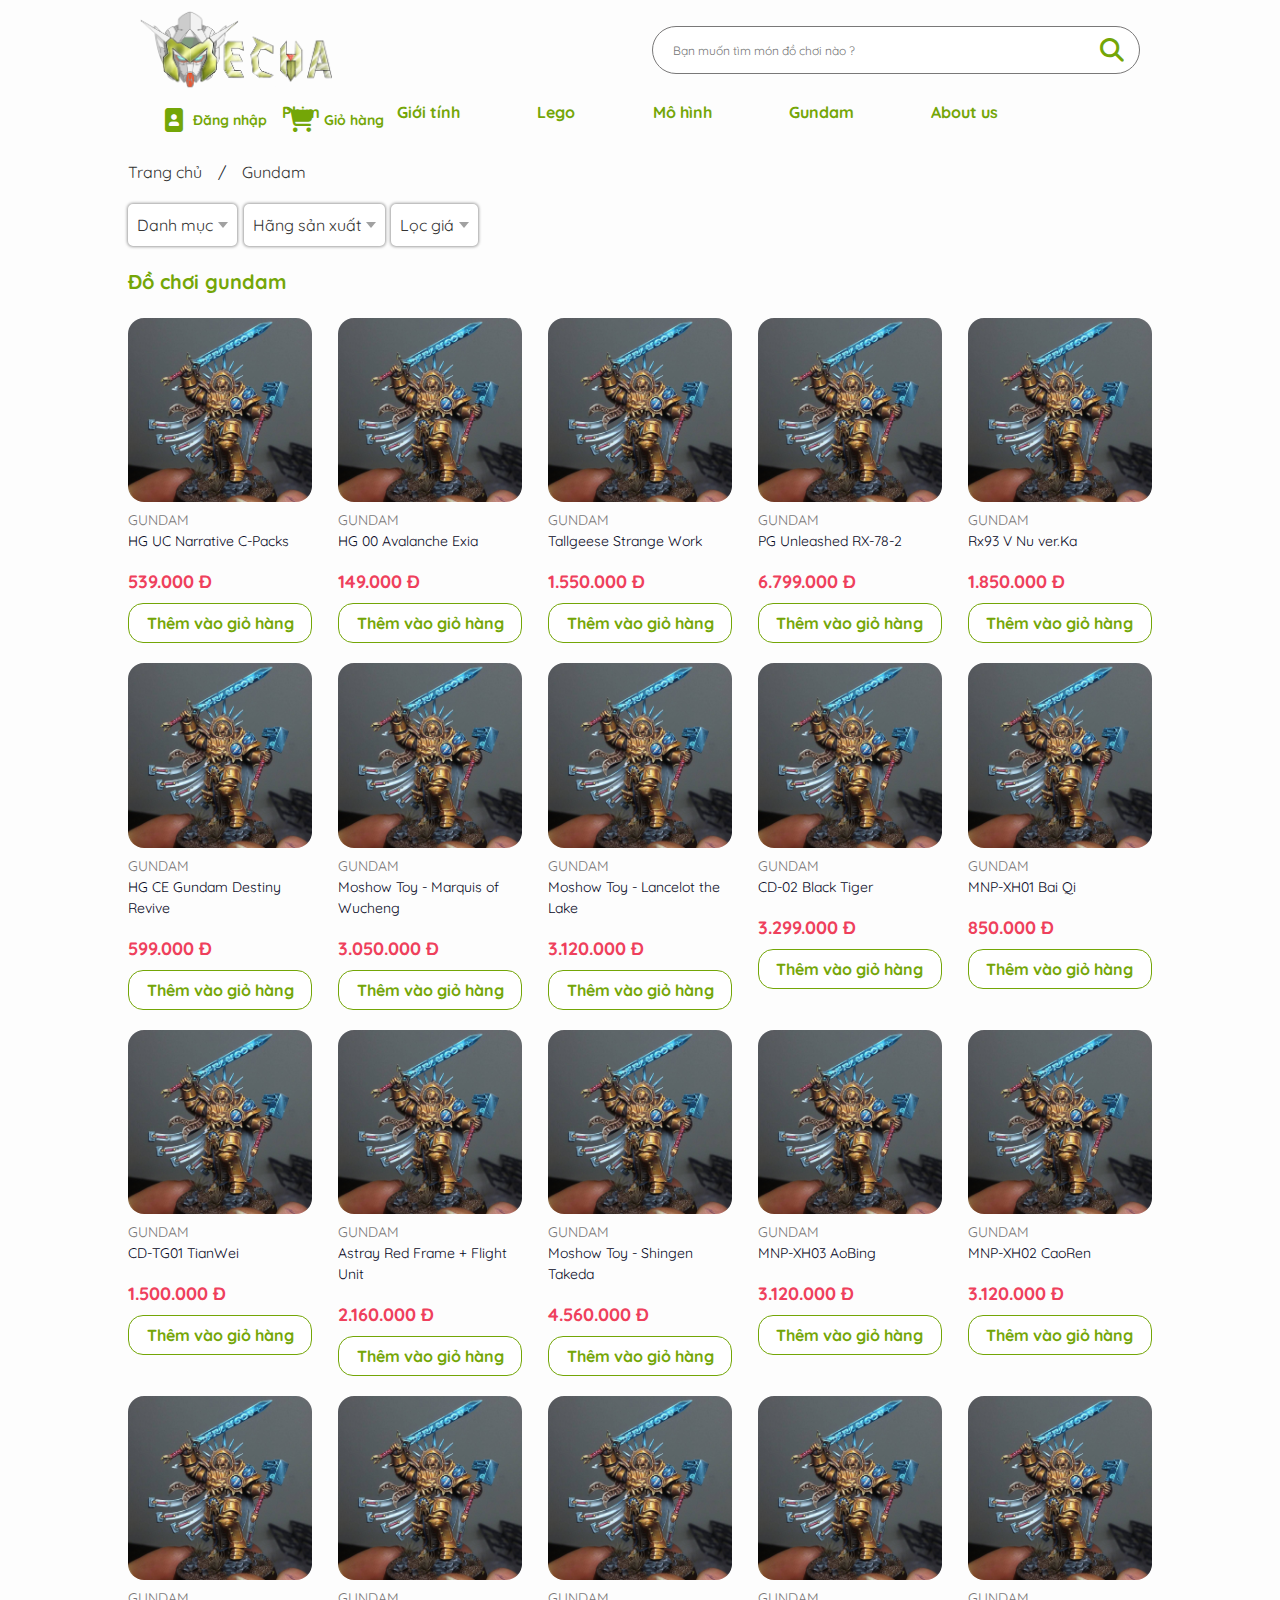
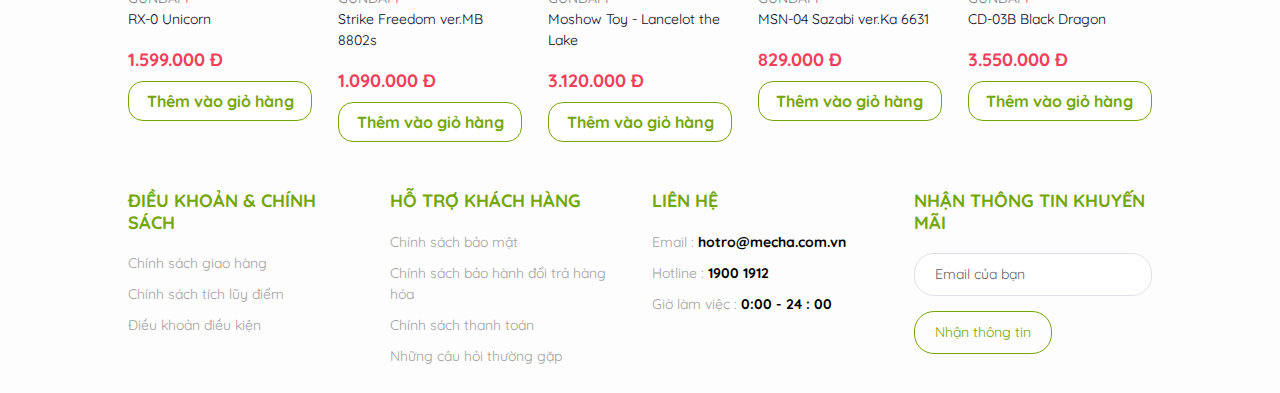
<file: html/danhmuc_10_16tuoi.html>
<!DOCTYPE html>
<html lang="en">
<head>
    <meta charset="UTF-8">
    <meta name="viewport" content="width=device-width, initial-scale=1.0">
    <link rel="stylesheet" href="../assets/css/danhmuc.css">
    <link rel="stylesheet" href="../assets/css/responsive.css">
    <link rel="stylesheet" href="../assets/library/bootstrap/bootstrap.min.css">
    <script src="../assets/library/bootstrap/bootstrap.bundle.min.js"></script>
    <script src="../assets/library/jquery/jquery-3.7.1.js"></script>
    <link href="../assets/icon/css/fontawesome.css" rel="stylesheet" />
    <link href="../assets/icon/css/solid.css" rel="stylesheet" />
    <link href="../assets/icon/css/brands.css" rel="stylesheet" />
    <title>MECHA</title>
</head>
<body>
    <div id="container">
        <div class="pc">
            <div class="header row">
                <div class="img_home col-3">
                    <a href="../html/home.html">
                        <img src="../assets/img/Logo/MECHA.png" alt="#">
                    </a>
                </div>
                <form action="#" class="col-6">
                    <div class="field">
                        <input type="search" placeholder="Bạn muốn tìm món đồ chơi nào ?">
                        <label for="">Bạn muốn tìm món đồ chơi nào ?</label>
                        <button aria-label="Bạn muốn tìm món đồ chơi nào ?">
                            <i class="fa-solid fa-magnifying-glass fa-xl" style="color: #74a607;"></i>
                        </button>
                    </div>
                </form>
                <div class="button_container col-4 row">
                    <a href="../html/login_signup.html" class="col" id="user">
                        <div class="button_block">
                            <i class="fa-solid fa-image-portrait fa-xl" style="color: #74a607;"></i>
                            <p>Đăng nhập</p>
                        </div>
                    </a>
                    <a href="../html/cart.html" class="col">
                        <div class="button_block">
                            <i class="fa-solid fa-cart-shopping fa-xl"  style="color: #74a607;"></i>
                            <p>Giỏ hàng</p>
                        </div>
                    </a>
                </div>
            </div>
            <div id="nav">
                <ul>
                    <li class="root">
                        <a href="#">Phim</a>
                        <div class="sub_nav">
                            <div class="flex_box">
                                <img src="../assets/img/Home/nav/gundam.jpg" alt="" id="img_preview1">
                                <div>
                                    <h3>Phim</h3>
                                    <table>
                                        <tr>
                                            <td id="gundam"><a href="../html/danhmuc_gundam.html">Gundam</a></td>
                                            <td><a href="../html/danhmuc_8_10tuoi.html">8-10 tuổi</a></td>
                                            <td class="aside_link1">
                                                <a href="#" style="color:#6638b6">Đồ chơi mới &#8594;</a>
                                            </td>
                                        </tr>
                                        <tr>
                                            <td id="transformer" onmouseover="transformer()"><a href="../html/danhmuc_transformer.html">Transformer</a></td>
                                            <td><a href="../html/danhmuc_10_16tuoi.html">10-16 tuổi</a></td>
                                            <td class="aside_link2">
                                                <a href="#" style="color:#ff6a14">Đồ chơi bán chạy &#8594;</a>
                                            </td>
                                        </tr>
                                        <tr>
                                            <td id="pacificrim" onmouseover="pacificrim()"><a href="../html/danhmuc_pacificrim.html">Pacific Rim</a></td>
                                            <td><a href="../html/danhmuc_tren16tuoi.html">Trên 16 tuổi</a></td>
                                            <td class="aside_link3">
                                                <a href="#" style="color: #5986d9;">Tất cả đồ chơi &#8594;</a>
                                            </td>
                                        </tr>
                                        <tr>
                                            <td id="warhammer" onmouseover="warhammer()"><a href="../html/danhmuc_warhammer.html">Warhammer</a></td>
                                        </tr>
                                    </table>
                                </div>
                            </div>
                        </div>
                    </li>
                    <li class="root">
                        <a href="#">Giới tính</a>
                        <div class="sub_nav">
                            <div class="flex_box">
                                <img src="../assets/img/Home/nav/nam.jpg" alt="" id="img_preview2">
                                <div>
                                    <h3>Giới tính</h3>
                                    <table>
                                        <tr>
                                            <td id="nam" onmouseover="nam()"><a href="../html/danhmuc_nam.html">Nam</a></td>
                                            <td><a href="../html/danhmuc_8_10tuoi.html">8-10 tuổi</a></td>
                                            <td class="aside_link1">
                                                <a href="#" style="color:#6638b6">Đồ chơi mới &#8594;</a>
                                            </td>
                                        </tr>
                                        <tr>
                                            <td id="nu" onmouseover="nu()"><a href="../html/danhmuc_nu.html">Nữ</a></td>
                                            <td><a href="../html/danhmuc_10_16tuoi.html">10-16 tuổi</a></td>
                                            <td class="aside_link2">
                                                <a href="#" style="color:#ff6a14">Đồ chơi bán chạy &#8594;</a>
                                            </td>
                                        </tr>
                                        <tr>
                                            <td><a href="#"></a></td>
                                            <td><a href="../html/danhmuc_tren16tuoi.html">Trên 16 tuổi</a></td>
                                            <td class="aside_link3">
                                                <a href="#" style="color: #5986d9;">Tất cả đồ chơi &#8594;</a>
                                            </td>
                                        </tr>
                                    </table>
                                </div>
                            </div>
                        </div>
                    </li>
                    <li><a href="../html/danhmuc_lego.html">Lego</a></li>
                    <li><a href="../html/danhmuc_mohinh.html">Mô hình</a></li>
                    <li><a href="../html/danhmuc_gundam.html">Gundam</a></li>
                    <li><a href="../html/aboutus.html">About us</a></li>
                </ul>
            </div>
            <div class="body">
                <div class="position_page"><a href="../html/home.html">Trang chủ</a><span>/</span><a href="#">Gundam</a></div>
                <div class="filter">
                    <div class="category dropdown">
                        <div class="select">
                            <span class="selected">Danh mục</span>
                            <div class="caret"></div>
                        </div>
                        <ul class="menu">
                            <li id="hg">HG Gundam 1:144</li>
                            <li id="rg">RG Gundam 1:144</li>
                            <li id="mg">MG Gundam 1:100</li>
                            <li id="pg">PG Gundam 1:60</li>
                        </ul>
                    </div>
                    <div class="type dropdown">
                        <div class="select">
                            <span class="selected">Hãng sản xuất</span>
                            <div class="caret"></div>
                        </div>
                        <ul class="menu">
                            <li id="bandai">Bandai</li>
                            <li id="daban">Daban</li>
                            <li id="nilson">Nilson</li>
                            <li id="moshow">Moshow</li>
                            <li id="motor">Motor Nuclear</li>
                            <li id="cangdao">Cangdao</li>
                        </ul>
                    </div>
                    <div class="price_filter dropdown">
                        <div class="select">
                            <span class="selected">Lọc giá</span>
                            <div class="caret"></div>
                        </div>
                        <ul class="menu">
                            <li id="below_5">Dưới 500.000đ</li>
                            <li id="from_5_to_8">Từ 500.000đ - 800.000đ</li>
                            <li id="from_8_to_15">Từ 800.000đ - 1.500.000đ</li>
                            <li id="up_15">Trên 1.500.000đ</li>
                        </ul>
                    </div>
                </div>
                <div class="catalog_block text-left mt-4">
                    <h3 class="mb-4">Đồ chơi gundam</h3>
                    <div class="your_product">
                        <div class="product bandai HG">
                            <img src="../assets/img/Home/catalog/special_catalog/warhammer.jpg" alt="#" class="img-fluid rounded-4">
                            <p class="product_catalog">GUNDAM</p>
                            <p class="product_name">HG UC Narrative C-Packs</p>
                            <p class="product_price">539.000 Đ</p>
                            <button type="button" class="add_cart">
                                Thêm vào giỏ hàng
                            </button>
                        </div>
                        <div class="product daban HG">
                            <img src="../assets/img/Home/catalog/special_catalog/warhammer.jpg" alt="#" class="img-fluid rounded-4">
                            <p class="product_catalog">GUNDAM</p>
                            <p class="product_name">HG 00 Avalanche Exia</p>
                            <p class="product_price">149.000 Đ</p>
                            <button type="button" class="add_cart">
                                Thêm vào giỏ hàng
                            </button>
                        </div>
                        <div class="product nilson PG">
                            <img src="../assets/img/Home/catalog/special_catalog/warhammer.jpg" alt="#" class="img-fluid rounded-4">
                            <p class="product_catalog">GUNDAM</p>
                            <p class="product_name">Tallgeese Strange Work</p>
                            <p class="product_price">1.550.000 Đ</p>
                            <button type="button" class="add_cart">
                                Thêm vào giỏ hàng
                            </button>
                        </div>
                        <div class="product bandai PG">
                            <img src="../assets/img/Home/catalog/special_catalog/warhammer.jpg" alt="#" class="img-fluid rounded-4">
                            <p class="product_catalog">GUNDAM</p>
                            <p class="product_name">PG Unleashed RX-78-2</p>
                            <p class="product_price">6.799.000 Đ</p>
                            <button type="button" class="add_cart">
                                Thêm vào giỏ hàng
                            </button>
                        </div>
                        <div class="product bandai MG">
                            <img src="../assets/img/Home/catalog/special_catalog/warhammer.jpg" alt="#" class="img-fluid rounded-4">
                            <p class="product_catalog">GUNDAM</p>
                            <p class="product_name">Rx93 V Nu ver.Ka</p>
                            <p class="product_price">1.850.000 Đ</p>
                            <button type="button" class="add_cart">
                                Thêm vào giỏ hàng
                            </button>
                        </div>
                        <div class="product bandai HG">
                            <img src="../assets/img/Home/catalog/special_catalog/warhammer.jpg" alt="#" class="img-fluid rounded-4">
                            <p class="product_catalog">GUNDAM</p>
                            <p class="product_name">HG CE Gundam Destiny Revive</p>
                            <p class="product_price">599.000 Đ</p>
                            <button type="button" class="add_cart">
                                Thêm vào giỏ hàng
                            </button>
                        </div>
                        <div class="product moshow PG">
                            <img src="../assets/img/Home/catalog/special_catalog/warhammer.jpg" alt="#" class="img-fluid rounded-4">
                            <p class="product_catalog">GUNDAM</p>
                            <p class="product_name">Moshow Toy - Marquis of Wucheng</p>
                            <p class="product_price">3.050.000 Đ</p>
                            <button type="button" class="add_cart">
                                Thêm vào giỏ hàng
                            </button>
                        </div>
                        <div class="product moshow PG">
                            <img src="../assets/img/Home/catalog/special_catalog/warhammer.jpg" alt="#" class="img-fluid rounded-4">
                            <p class="product_catalog">GUNDAM</p>
                            <p class="product_name">Moshow Toy - Lancelot the Lake</p>
                            <p class="product_price">3.120.000 Đ</p>
                            <button type="button" class="add_cart">
                                Thêm vào giỏ hàng
                            </button>
                        </div>
                        <div class="product cangdao MG">
                            <img src="../assets/img/Home/catalog/special_catalog/warhammer.jpg" alt="#" class="img-fluid rounded-4">
                            <p class="product_catalog">GUNDAM</p>
                            <p class="product_name">CD-02 Black Tiger</p>
                            <p class="product_price">3.299.000 Đ</p>
                            <button type="button" class="add_cart">
                                Thêm vào giỏ hàng
                            </button>
                        </div>
                        <div class="product motor MG">
                            <img src="../assets/img/Home/catalog/special_catalog/warhammer.jpg" alt="#" class="img-fluid rounded-4">
                            <p class="product_catalog">GUNDAM</p>
                            <p class="product_name">MNP-XH01 Bai Qi</p>
                            <p class="product_price">850.000 Đ</p>
                            <button type="button" class="add_cart">
                                Thêm vào giỏ hàng
                            </button>
                        </div>
                        <div class="product cangdao RG">
                            <img src="../assets/img/Home/catalog/special_catalog/warhammer.jpg" alt="#" class="img-fluid rounded-4">
                            <p class="product_catalog">GUNDAM</p>
                            <p class="product_name">CD-TG01 TianWei</p>
                            <p class="product_price">1.500.000 Đ</p>
                            <button type="button" class="add_cart">
                                Thêm vào giỏ hàng
                            </button>
                        </div>
                        <div class="product nilson MG">
                            <img src="../assets/img/Home/catalog/special_catalog/warhammer.jpg" alt="#" class="img-fluid rounded-4">
                            <p class="product_catalog">GUNDAM</p>
                            <p class="product_name">Astray Red Frame + Flight Unit</p>
                            <p class="product_price">2.160.000 Đ</p>
                            <button type="button" class="add_cart">
                                Thêm vào giỏ hàng
                            </button>
                        </div>
                        <div class="product moshow PG">
                            <img src="../assets/img/Home/catalog/special_catalog/warhammer.jpg" alt="#" class="img-fluid rounded-4">
                            <p class="product_catalog">GUNDAM</p>
                            <p class="product_name">Moshow Toy - Shingen Takeda</p>
                            <p class="product_price">4.560.000 Đ</p>
                            <button type="button" class="add_cart">
                                Thêm vào giỏ hàng
                            </button>
                        </div>
                        <div class="product motor RG">
                            <img src="../assets/img/Home/catalog/special_catalog/warhammer.jpg" alt="#" class="img-fluid rounded-4">
                            <p class="product_catalog">GUNDAM</p>
                            <p class="product_name">MNP-XH03 AoBing</p>
                            <p class="product_price">3.120.000 Đ</p>
                            <button type="button" class="add_cart">
                                Thêm vào giỏ hàng
                            </button>
                        </div>
                        <div class="product motor MG">
                            <img src="../assets/img/Home/catalog/special_catalog/warhammer.jpg" alt="#" class="img-fluid rounded-4">
                            <p class="product_catalog">GUNDAM</p>
                            <p class="product_name">MNP-XH02 CaoRen</p>
                            <p class="product_price">3.120.000 Đ</p>
                            <button type="button" class="add_cart">
                                Thêm vào giỏ hàng
                            </button>
                        </div>
                        <div class="product daban HG">
                            <img src="../assets/img/Home/catalog/special_catalog/warhammer.jpg" alt="#" class="img-fluid rounded-4">
                            <p class="product_catalog">GUNDAM</p>
                            <p class="product_name">RX-0 Unicorn</p>
                            <p class="product_price">1.599.000 <span>Đ</span></p>
                            <button type="button" class="add_cart">
                                Thêm vào giỏ hàng
                            </button>
                        </div>
                        <div class="product daban RG">
                            <img src="../assets/img/Home/catalog/special_catalog/warhammer.jpg" alt="#" class="img-fluid rounded-4">
                            <p class="product_catalog">GUNDAM</p>
                            <p class="product_name">Strike Freedom ver.MB 8802s</p>
                            <p class="product_price">1.090.000 <span>Đ</span></p>
                            <button type="button" class="add_cart">
                                Thêm vào giỏ hàng
                            </button>
                        </div>
                        <div class="product nilson MG">
                            <img src="../assets/img/Home/catalog/special_catalog/warhammer.jpg" alt="#" class="img-fluid rounded-4">
                            <p class="product_catalog">GUNDAM</p>
                            <p class="product_name">Moshow Toy - Lancelot the Lake</p>
                            <p class="product_price">3.120.000 <span>Đ</span></p>
                            <button type="button" class="add_cart">
                                Thêm vào giỏ hàng
                            </button>
                        </div>
                        <div class="product daban PG">
                            <a href="../sanpham_html/sazabi.html"><img src="../assets/img/Home/catalog/special_catalog/warhammer.jpg" alt="#" class="img-fluid rounded-4"></a>
                            <p class="product_catalog">GUNDAM</p>
                            <p class="product_name">MSN-04 Sazabi ver.Ka 6631</p>
                            <p class="product_price">829.000 <span>Đ</span></p>
                            <button type="button" class="add_cart">
                                Thêm vào giỏ hàng
                            </button>
                        </div>
                        <div class="product cangdao PG">
                            <img src="../assets/img/Home/catalog/special_catalog/warhammer.jpg" alt="#" class="img-fluid rounded-4">
                            <p class="product_catalog">GUNDAM</p>
                            <p class="product_name">CD-03B Black Dragon</p>
                            <p class="product_price">3.550.000 <span>Đ</span></p>
                            <button type="button" class="add_cart">
                                Thêm vào giỏ hàng
                            </button>
                        </div>
                    </div>
                </div>
            </div>
            <div class="footer row mt-5">
                <div class="footer_part col">
                    <h4>ĐIỀU KHOẢN & CHÍNH SÁCH</h4>
                    <ul>
                        <li><a href="#">Chính sách giao hàng</a></li>
                        <li><a href="#">Chính sách tích lũy điểm</a></li>
                        <li><a href="#">Điều khoản điều kiện</a></li>
                    </ul>
                </div>
                <div class="footer_part col">
                    <h4>HỖ TRỢ KHÁCH HÀNG</h4>
                    <ul>
                        <li><a href="#">Chính sách bảo mật</a></li>
                        <li><a href="#">Chính sách bảo hành đổi trả hàng hóa</a></li>
                        <li><a href="#">Chính sách thanh toán</a></li>
                        <li><a href="#">Những câu hỏi thường gặp</a></li>
                    </ul>
                </div>
                <div class="footer_part contact_inform col">
                    <h4>LIÊN HỆ</h4>
                    <ul>
                        <li>Email : <span>hotro@mecha.com.vn</span></li>
                        <li>Hotline : <span>1900 1912</span></li>
                        <li>Giờ làm việc : <span>0:00 - 24 : 00</span></li>
                    </ul>
                </div>
                <div class="footer_part col">
                    <h4>NHẬN THÔNG TIN KHUYẾN MÃI</h4>
                    <input type="email" class="form-control" placeholder="Email của bạn">
                    <button class="btn" type="button">Nhận thông tin</button>
                </div>
            </div>
        </div>
        <div class="mobile">
            <nav class=".navbar navbar-expand-lg">
                <div class="header row">
                    <div class="img_home col-3 navbar-brand">
                        <a href="../html/home.html">
                            <img src="../assets/img/Logo/MECHA.png" alt="#">
                        </a>
                    </div>
                    <div class="button_container col-5 row">
                        <a href="../html/login_signup.html" class="col" id="user">
                            <div class="button_block">
                                <i class="fa-solid fa-image-portrait fa-lg" style="color: #74a607;"></i>
                                <p class="collapse">Đăng nhập</p>
                            </div>
                        </a>
                        <a href="../html/cart.html" class="col">
                            <div class="button_block">
                                <i class="fa-solid fa-cart-shopping fa-lg"  style="color: #74a607;"></i>
                                <p class="collapse">Giỏ hàng</p>
                            </div>
                        </a>
                        <button class="navbar-toggler col button" type="button" data-bs-toggle="collapse" data-bs-target="#nav" aria-controls="navbarSupportedContent" aria-expanded="false" aria-label="Toggle navigation">
                            <span class="navbar-toggler-icon"><i class="fa-solid fa-bars fa-lg" style="color: #74a607;"></i></span>
                        </button>
                    </div>
                </div>
                <div id="nav" class="collapse navbar-collapse">
                    <ul class="navbar-nav me-auto mb-2 mb-lg-0">
                        <li class="nav-item dropdown " >
                            <a href="#" class="dropdown-toggle" data-bs-toggle="dropdown" data-bs-target="#filmDropdown" aria-expanded="false">Phim</a>
                            <ul class="dropdown-menu" id="filmDropdown">
                                <li><a class="dropdown-item" href="../html/danhmuc_gundam.html">Gundam</a></li>
                                <li><a class="dropdown-item" href="../html/danhmuc_transformer.html">Transformer</a></li>
                                <li><a class="dropdown-item" href="../html/danhmuc_pacificrim.html">Pacific Rim</a></li>
                                <li><a class="dropdown-item" href="../html/danhmuc_warhammer.html">Warhammer</a></li>
                            </ul>
                        </li>
                        <li class="dropdown nav-item" >
                            <a href="#" class="dropdown-toggle" data-bs-target="#sexDropdown" data-bs-toggle="dropdown" aria-expanded="false">Giới tính</a>
                            <ul class="dropdown-menu " id="sexDropdown">
                                <li><a class="dropdown-item" href="../html/danhmuc_nam.html">Nam</a></li>
                                <li><a class="dropdown-item" href="../html/danhmuc_nu.html">Nữ</a></li>
                            </ul>
                        </li>
                        <li><a href="../html/danhmuc_lego.html">Lego</a></li>
                        <li><a href="../html/danhmuc_mohinh.html">Mô hình</a></li>
                        <li><a href="../html/danhmuc_gundam.html">Gundam</a></li>
                        <li><a href="../html/aboutus.html">About us</a></li>
                    </ul>
                </div>
            </nav>
            <div class="body">
                <div class="position_page"><a href="../html/home.html">Trang chủ</a><span>/</span><a href="#">Gundam</a></div>
                <div class="filter">
                    <div class="category dropdown">
                        <div class="select">
                            <span class="selected">Danh mục</span>
                            <div class="caret"></div>
                        </div>
                        <ul class="menu">
                            <li id="hg">HG Gundam 1:144</li>
                            <li id="rg">RG Gundam 1:144</li>
                            <li id="mg">MG Gundam 1:100</li>
                            <li id="pg">PG Gundam 1:60</li>
                        </ul>
                    </div>
                    <div class="type dropdown">
                        <div class="select">
                            <span class="selected">Hãng sản xuất</span>
                            <div class="caret"></div>
                        </div>
                        <ul class="menu">
                            <li id="bandai">Bandai</li>
                            <li id="daban">Daban</li>
                            <li id="nilson">Nilson</li>
                            <li id="moshow">Moshow</li>
                            <li id="motor">Motor Nuclear</li>
                            <li id="cangdao">Cangdao</li>
                        </ul>
                    </div>
                    <div class="price_filter dropdown">
                        <div class="select">
                            <span class="selected">Lọc giá</span>
                            <div class="caret"></div>
                        </div>
                        <ul class="menu">
                            <li id="below_5">Dưới 500.000đ</li>
                            <li id="from_5_to_8">Từ 500.000đ - 800.000đ</li>
                            <li id="from_8_to_15">Từ 800.000đ - 1.500.000đ</li>
                            <li id="up_15">Trên 1.500.000đ</li>
                        </ul>
                    </div>
                </div>
                <div class="catalog_block text-left mt-4">
                    <h3 class="mb-4">Đồ chơi gundam</h3>
                    <div class="your_product">
                        <div class="product bandai HG">
                            <img src="../assets/img/Home/catalog/special_catalog/warhammer.jpg" alt="#" class="img-fluid rounded-4">
                            <p class="product_catalog">GUNDAM</p>
                            <p class="product_name">HG UC Narrative C-Packs</p>
                            <p class="product_price">539.000 Đ</p>
                            <button type="button" class="add_cart">
                                Thêm vào giỏ hàng
                            </button>
                        </div>
                        <div class="product daban HG">
                            <img src="../assets/img/Home/catalog/special_catalog/warhammer.jpg" alt="#" class="img-fluid rounded-4">
                            <p class="product_catalog">GUNDAM</p>
                            <p class="product_name">HG 00 Avalanche Exia</p>
                            <p class="product_price">149.000 Đ</p>
                            <button type="button" class="add_cart">
                                Thêm vào giỏ hàng
                            </button>
                        </div>
                        <div class="product nilson PG">
                            <img src="../assets/img/Home/catalog/special_catalog/warhammer.jpg" alt="#" class="img-fluid rounded-4">
                            <p class="product_catalog">GUNDAM</p>
                            <p class="product_name">Tallgeese Strange Work</p>
                            <p class="product_price">1.550.000 Đ</p>
                            <button type="button" class="add_cart">
                                Thêm vào giỏ hàng
                            </button>
                        </div>
                        <div class="product bandai PG">
                            <img src="../assets/img/Home/catalog/special_catalog/warhammer.jpg" alt="#" class="img-fluid rounded-4">
                            <p class="product_catalog">GUNDAM</p>
                            <p class="product_name">PG Unleashed RX-78-2</p>
                            <p class="product_price">6.799.000 Đ</p>
                            <button type="button" class="add_cart">
                                Thêm vào giỏ hàng
                            </button>
                        </div>
                        <div class="product bandai MG">
                            <img src="../assets/img/Home/catalog/special_catalog/warhammer.jpg" alt="#" class="img-fluid rounded-4">
                            <p class="product_catalog">GUNDAM</p>
                            <p class="product_name">Rx93 V Nu ver.Ka</p>
                            <p class="product_price">1.850.000 Đ</p>
                            <button type="button" class="add_cart">
                                Thêm vào giỏ hàng
                            </button>
                        </div>
                        <div class="product bandai HG">
                            <img src="../assets/img/Home/catalog/special_catalog/warhammer.jpg" alt="#" class="img-fluid rounded-4">
                            <p class="product_catalog">GUNDAM</p>
                            <p class="product_name">HG CE Gundam Destiny Revive</p>
                            <p class="product_price">599.000 Đ</p>
                            <button type="button" class="add_cart">
                                Thêm vào giỏ hàng
                            </button>
                        </div>
                        <div class="product moshow PG">
                            <img src="../assets/img/Home/catalog/special_catalog/warhammer.jpg" alt="#" class="img-fluid rounded-4">
                            <p class="product_catalog">GUNDAM</p>
                            <p class="product_name">Moshow Toy - Marquis of Wucheng</p>
                            <p class="product_price">3.050.000 Đ</p>
                            <button type="button" class="add_cart">
                                Thêm vào giỏ hàng
                            </button>
                        </div>
                        <div class="product moshow PG">
                            <img src="../assets/img/Home/catalog/special_catalog/warhammer.jpg" alt="#" class="img-fluid rounded-4">
                            <p class="product_catalog">GUNDAM</p>
                            <p class="product_name">Moshow Toy - Lancelot the Lake</p>
                            <p class="product_price">3.120.000 Đ</p>
                            <button type="button" class="add_cart">
                                Thêm vào giỏ hàng
                            </button>
                        </div>
                        <div class="product cangdao MG">
                            <img src="../assets/img/Home/catalog/special_catalog/warhammer.jpg" alt="#" class="img-fluid rounded-4">
                            <p class="product_catalog">GUNDAM</p>
                            <p class="product_name">CD-02 Black Tiger</p>
                            <p class="product_price">3.299.000 Đ</p>
                            <button type="button" class="add_cart">
                                Thêm vào giỏ hàng
                            </button>
                        </div>
                        <div class="product motor MG">
                            <img src="../assets/img/Home/catalog/special_catalog/warhammer.jpg" alt="#" class="img-fluid rounded-4">
                            <p class="product_catalog">GUNDAM</p>
                            <p class="product_name">MNP-XH01 Bai Qi</p>
                            <p class="product_price">850.000 Đ</p>
                            <button type="button" class="add_cart">
                                Thêm vào giỏ hàng
                            </button>
                        </div>
                        <div class="product cangdao RG">
                            <img src="../assets/img/Home/catalog/special_catalog/warhammer.jpg" alt="#" class="img-fluid rounded-4">
                            <p class="product_catalog">GUNDAM</p>
                            <p class="product_name">CD-TG01 TianWei</p>
                            <p class="product_price">1.500.000 Đ</p>
                            <button type="button" class="add_cart">
                                Thêm vào giỏ hàng
                            </button>
                        </div>
                        <div class="product nilson MG">
                            <img src="../assets/img/Home/catalog/special_catalog/warhammer.jpg" alt="#" class="img-fluid rounded-4">
                            <p class="product_catalog">GUNDAM</p>
                            <p class="product_name">Astray Red Frame + Flight Unit</p>
                            <p class="product_price">2.160.000 Đ</p>
                            <button type="button" class="add_cart">
                                Thêm vào giỏ hàng
                            </button>
                        </div>
                        <div class="product moshow PG">
                            <img src="../assets/img/Home/catalog/special_catalog/warhammer.jpg" alt="#" class="img-fluid rounded-4">
                            <p class="product_catalog">GUNDAM</p>
                            <p class="product_name">Moshow Toy - Shingen Takeda</p>
                            <p class="product_price">4.560.000 Đ</p>
                            <button type="button" class="add_cart">
                                Thêm vào giỏ hàng
                            </button>
                        </div>
                        <div class="product motor RG">
                            <img src="../assets/img/Home/catalog/special_catalog/warhammer.jpg" alt="#" class="img-fluid rounded-4">
                            <p class="product_catalog">GUNDAM</p>
                            <p class="product_name">MNP-XH03 AoBing</p>
                            <p class="product_price">3.120.000 Đ</p>
                            <button type="button" class="add_cart">
                                Thêm vào giỏ hàng
                            </button>
                        </div>
                        <div class="product motor MG">
                            <img src="../assets/img/Home/catalog/special_catalog/warhammer.jpg" alt="#" class="img-fluid rounded-4">
                            <p class="product_catalog">GUNDAM</p>
                            <p class="product_name">MNP-XH02 CaoRen</p>
                            <p class="product_price">3.120.000 Đ</p>
                            <button type="button" class="add_cart">
                                Thêm vào giỏ hàng
                            </button>
                        </div>
                        <div class="product daban HG">
                            <img src="../assets/img/Home/catalog/special_catalog/warhammer.jpg" alt="#" class="img-fluid rounded-4">
                            <p class="product_catalog">GUNDAM</p>
                            <p class="product_name">RX-0 Unicorn</p>
                            <p class="product_price">1.599.000 <span>Đ</span></p>
                            <button type="button" class="add_cart">
                                Thêm vào giỏ hàng
                            </button>
                        </div>
                        <div class="product daban RG">
                            <img src="../assets/img/Home/catalog/special_catalog/warhammer.jpg" alt="#" class="img-fluid rounded-4">
                            <p class="product_catalog">GUNDAM</p>
                            <p class="product_name">Strike Freedom ver.MB 8802s</p>
                            <p class="product_price">1.090.000 <span>Đ</span></p>
                            <button type="button" class="add_cart">
                                Thêm vào giỏ hàng
                            </button>
                        </div>
                        <div class="product nilson MG">
                            <img src="../assets/img/Home/catalog/special_catalog/warhammer.jpg" alt="#" class="img-fluid rounded-4">
                            <p class="product_catalog">GUNDAM</p>
                            <p class="product_name">Moshow Toy - Lancelot the Lake</p>
                            <p class="product_price">3.120.000 <span>Đ</span></p>
                            <button type="button" class="add_cart">
                                Thêm vào giỏ hàng
                            </button>
                        </div>
                        <div class="product daban PG">
                            <a href="../sanpham_html/sazabi.html"><img src="../assets/img/Home/catalog/special_catalog/warhammer.jpg" alt="#" class="img-fluid rounded-4"></a>
                            <p class="product_catalog">GUNDAM</p>
                            <p class="product_name">MSN-04 Sazabi ver.Ka 6631</p>
                            <p class="product_price">829.000 <span>Đ</span></p>
                            <button type="button" class="add_cart">
                                Thêm vào giỏ hàng
                            </button>
                        </div>
                        <div class="product cangdao PG">
                            <img src="../assets/img/Home/catalog/special_catalog/warhammer.jpg" alt="#" class="img-fluid rounded-4">
                            <p class="product_catalog">GUNDAM</p>
                            <p class="product_name">CD-03B Black Dragon</p>
                            <p class="product_price">3.550.000 <span>Đ</span></p>
                            <button type="button" class="add_cart">
                                Thêm vào giỏ hàng
                            </button>
                        </div>
                    </div>
                </div>
            </div>
            <div class="footer mt-5">
                <div class="footer_part">
                    <h4>NHẬN THÔNG TIN KHUYẾN MÃI</h4>
                    <input type="email" class="form-control" placeholder="Email của bạn">
                    <button class="btn" type="button">Nhận thông tin</button>
                </div>
                <div class="footer_part mt-4">
                    <h4 data-bs-toggle="collapse" data-bs-target="#rules">ĐIỀU KHOẢN & CHÍNH SÁCH</h4>
                    <ul class="collapse" id="rules">
                        <li><a href="#">Chính sách giao hàng</a></li>
                        <li><a href="#">Chính sách tích lũy điểm</a></li>
                        <li><a href="#">Điều khoản điều kiện</a></li>
                    </ul>
                </div>
                <div class="footer_part">
                    <h4 data-bs-toggle="collapse" data-bs-target="#support">HỖ TRỢ KHÁCH HÀNG</h4>
                    <ul class="collapse" id="support">
                        <li><a href="#">Chính sách bảo mật</a></li>
                        <li><a href="#">Chính sách bảo hành đổi trả hàng hóa</a></li>
                        <li><a href="#">Chính sách thanh toán</a></li>
                        <li><a href="#">Những câu hỏi thường gặp</a></li>
                    </ul>
                </div>
                <div class="footer_part contact_inform">
                    <h4>LIÊN HỆ</h4>
                    <ul>
                        <li>Email : <span>hotro@mecha.com.vn</span></li>
                        <li>Hotline : <span>1900 1912</span></li>
                        <li>Giờ làm việc : <span>0:00 - 24 : 00</span></li>
                    </ul>
                </div>
            </div>
        </div>
    </div>
    <script src="../assets/js/user.js"></script>
    <script>
        document.getElementById("gundam").onmouseover = function() {gundam()};
        document.getElementById("transformer").onmouseover = function() {transformer()};
        document.getElementById("pacificrim").onmouseover = function() {pacificrim()};
        document.getElementById("warhammer").onmouseover = function() {warhammer()};
        document.getElementById("nam").onmouseover = function() {nam()};
        document.getElementById("nu").onmouseover = function() {nu()};
        var img1 = document.getElementById("img_preview1");
        var img2 = document.getElementById("img_preview2"); 
        function gundam(){
            img1.src = "../assets/img/Home/nav/gundam.jpg";
        }
        function transformer(){
            img1.src = "../assets/img/Home/nav/transformer.jpg";
        }
        function pacificrim(){
            img1.src = "../assets/img/Home/nav/pacificrim.jpg";
        }
        function warhammer(){
            img1.src = "../assets/img/Home/nav/warhammer.jpg";
        }
        function nam(){
            img2.src = "../assets/img/Home/nav/nam.jpg";
        }
        function nu(){
            img2.src = "../assets/img/Home/nav/nu.jpg";
        }

        const dropdowns = document.querySelectorAll('.dropdown');
        dropdowns.forEach(dropdown => {
            const select = dropdown.querySelector('.select');
            const menu = dropdown.querySelector('.menu');
            const caret = dropdown.querySelector('.caret');
            const options = dropdown.querySelectorAll('.menu li');
            const selected = dropdown.querySelector('.selected');

            select.addEventListener('click',()=>{
                select.classList.toggle('select-clicked');
                caret.classList.toggle('caret-rotate');
                menu.classList.toggle('menu-open');
            });

            options.forEach(option => {
                option.addEventListener('click',()=>{
                    $('#bandai').click(function(){
                        $('.product').each(function() {
                            $(this).css('display','block');
                            if ($(this).hasClass('bandai')) {
                                $(this).css('display', 'block');
                            } else {
                                $(this).css('display', 'none');
                            }
                        });
                    });
                    $('#daban').click(function(){
                        $('.product').each(function() {
                            $(this).css('display','block');
                            if ($(this).hasClass('daban')) {
                                $(this).css('display', 'block');
                            } else {
                                $(this).css('display', 'none');
                            }
                        });
                    });
                    $('#nilson').click(function(){
                        $('.product').each(function() {
                            $(this).css('display','block');
                            if ($(this).hasClass('nilson')) {
                                $(this).css('display', 'block');
                            } else {
                                $(this).css('display', 'none');
                            }
                        });
                    });
                    $('#cangdao').click(function(){
                        $('.product').each(function() {
                            $(this).css('display','block');
                            if ($(this).hasClass('cangdao')) {
                                $(this).css('display', 'block');
                            } else {
                                $(this).css('display', 'none');
                            }
                        });
                    });
                    $('#motor').click(function(){
                        $('.product').each(function() {
                            $(this).css('display','block');
                            if ($(this).hasClass('motor')) {
                                $(this).css('display', 'block');
                            } else {
                                $(this).css('display', 'none');
                            }
                        });
                    });
                    $('#moshow').click(function(){
                        $('.product').each(function() {
                            $(this).css('display','block');
                            if ($(this).hasClass('moshow')) {
                                $(this).css('display', 'block');
                            } else {
                                $(this).css('display', 'none');
                            }
                        });
                    });
                    $('#hg').click(function(){
                        $('.product').each(function() {
                            $(this).css('display','block');
                            if ($(this).hasClass('HG')) {
                                $(this).css('display', 'block');
                            } else {
                                $(this).css('display', 'none');
                            }
                        });
                    });
                    $('#rg').click(function(){
                        $('.product').each(function() {
                            $(this).css('display','block');
                            if ($(this).hasClass('RG')) {
                                $(this).css('display', 'block');
                            } else {
                                $(this).css('display', 'none');
                            }
                        });
                    });
                    $('#mg').click(function(){
                        $('.product').each(function() {
                            $(this).css('display','block');
                            if ($(this).hasClass('MG')) {
                                $(this).css('display', 'block');
                            } else {
                                $(this).css('display', 'none');
                            }
                        });
                    });
                    $('#pg').click(function(){
                        $('.product').each(function() {
                            $(this).css('display','block');
                            if ($(this).hasClass('PG')) {
                                $(this).css('display', 'block');
                            } else {
                                $(this).css('display', 'none');
                            }
                        });
                    });
                    $('#below_5').click(function(){
                        $('.product').each(function() {
                            $(this).css('display','block');
                            var price = $(this).find('.product_price').text();
                            var priceText = price.replace(/Đ/g, '').trim();
                            var num_price = priceText.replace(/\./g, '');
                            if (num_price<500000) {
                                $(this).css('display', 'block');
                            } else {
                                $(this).css('display', 'none');
                            }
                        });
                    });
                    $('#from_5_to_8').click(function(){
                        $('.product').each(function() {
                            $(this).css('display','block');
                            var price = $(this).find('.product_price').text();
                            var priceText = price.replace(/Đ/g, '').trim();
                            var num_price = priceText.replace(/\./g, '');
                            if (num_price<800000 && num_price>500000) {
                                $(this).css('display', 'block');
                            } else {
                                $(this).css('display', 'none');
                            }
                        });
                    });
                    $('#from_8_to_15').click(function(){
                        $('.product').each(function() {
                            $(this).css('display','block');
                            var price = $(this).find('.product_price').text();
                            var priceText = price.replace(/Đ/g, '').trim();
                            var num_price = priceText.replace(/\./g, '');
                            if (num_price<1500000 && num_price>800000) {
                                $(this).css('display', 'block');
                            } else {
                                $(this).css('display', 'none');
                            }
                        });
                    });
                    $('#up_15').click(function(){
                        $('.product').each(function() {
                            $(this).css('display','block');
                            var price = $(this).find('.product_price').text();
                            var priceText = price.replace(/Đ/g, '').trim();
                            var num_price = priceText.replace(/\./g, '');
                            if (num_price>1500000) {
                                $(this).css('display', 'block');
                            } else {
                                $(this).css('display', 'none');
                            }
                        });
                    });

                    select.classList.remove('select-clicked');
                    caret.classList.remove('caret-rotate');
                    menu.classList.remove('menu-open');
                });
            });
        });
        // localStorage.clear();
    </script>
    <script>
        $('.add_cart').click(function() {
            let count = 0;
            const regex = /product\d+/; 

            for (let i = 0; i < localStorage.length; i++) {
                const key = localStorage.key(i);
                if (regex.test(key)) {
                    count++;
                }
            }

            var $button = $(this);
            var $productDiv = $button.closest('.product');
            var imgSrc = $productDiv.find('img').attr('src');
            var productName = $productDiv.find('.product_name').text();
            var productPrice = $productDiv.find('.product_price').text();

            let product = {
                img : imgSrc,
                name : productName,
                price : productPrice,
            } 
            quantity = count+1;

            localStorage.setItem("product"+quantity, JSON.stringify(product));

        });
    </script>
</body>
</html>
</file>
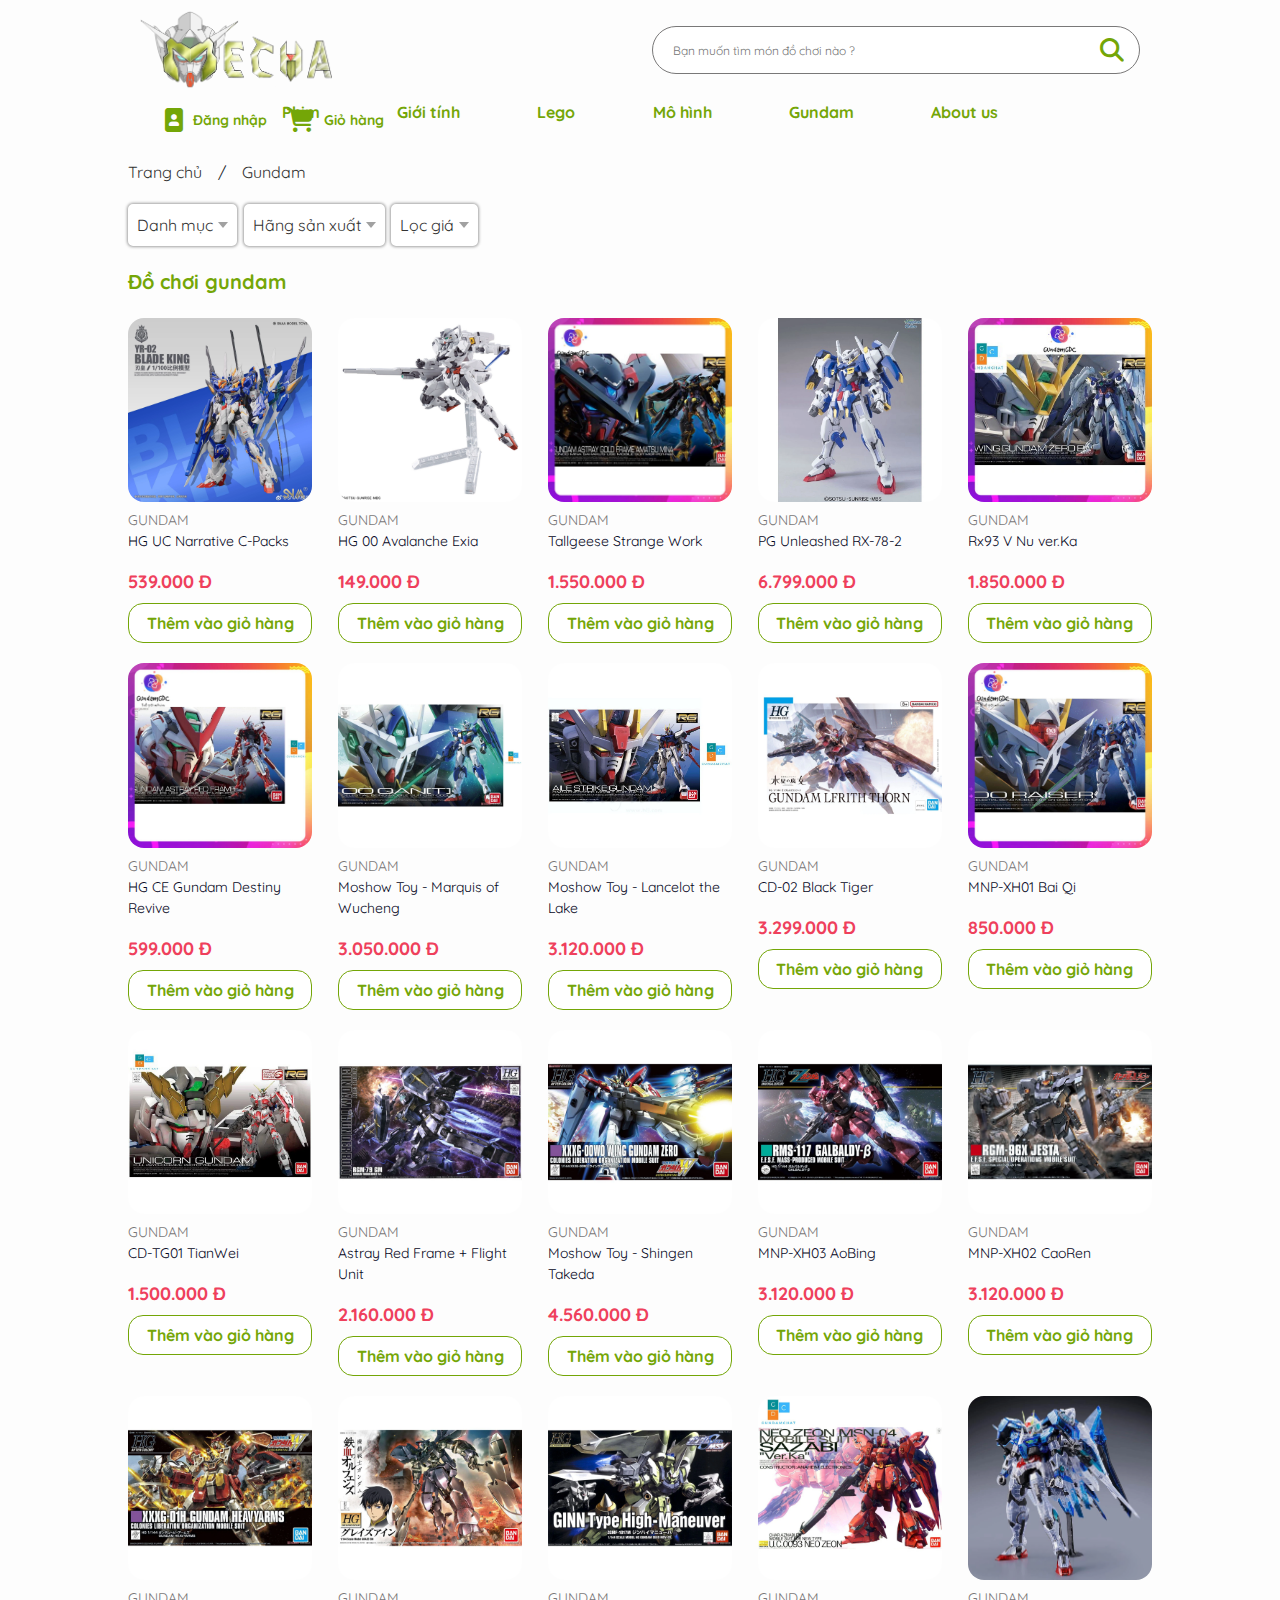
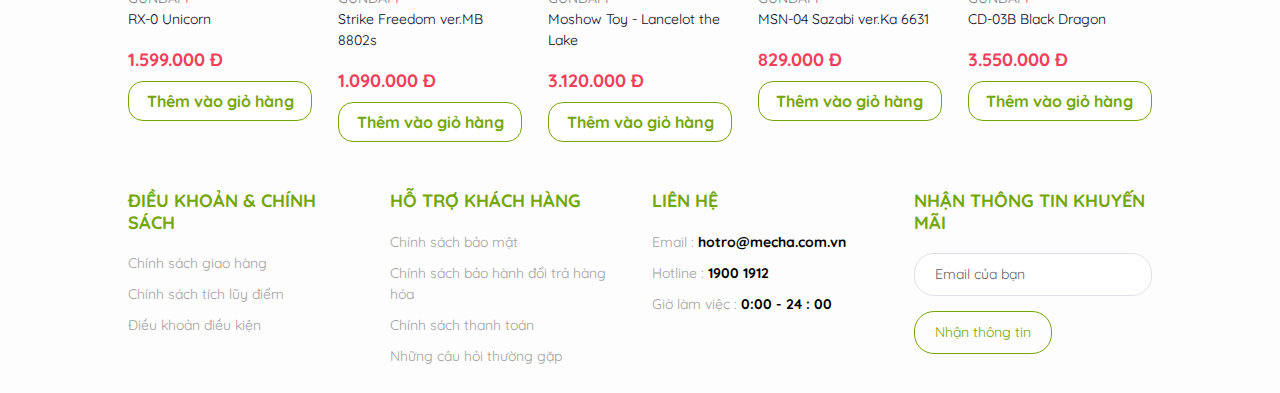
<file: html/danhmuc_gundam.html>
<!DOCTYPE html>
<html lang="en">
<head>
    <meta charset="UTF-8">
    <meta name="viewport" content="width=device-width, initial-scale=1.0">
    <link rel="stylesheet" href="../assets/css/danhmuc.css">
    <link rel="stylesheet" href="../assets/css/responsive.css">
    <link rel="stylesheet" href="../assets/library/bootstrap/bootstrap.min.css">
    <script src="../assets/library/bootstrap/bootstrap.bundle.min.js"></script>
    <script src="../assets/library/jquery/jquery-3.7.1.js"></script>
    <link href="../assets/icon/css/fontawesome.css" rel="stylesheet" />
    <link href="../assets/icon/css/solid.css" rel="stylesheet" />
    <link href="../assets/icon/css/brands.css" rel="stylesheet" />
    <title>MECHA</title>
</head>
<body>
    <div id="container">
        <div class="pc">
            <div class="header row">
                <div class="img_home col-3">
                    <a href="../html/home.html">
                        <img src="../assets/img/Logo/MECHA.png" alt="#">
                    </a>
                </div>
                <form action="#" class="col-6">
                    <div class="field">
                        <input type="search" placeholder="Bạn muốn tìm món đồ chơi nào ?">
                        <label for="">Bạn muốn tìm món đồ chơi nào ?</label>
                        <button aria-label="Bạn muốn tìm món đồ chơi nào ?">
                            <i class="fa-solid fa-magnifying-glass fa-xl" style="color: #74a607;"></i>
                        </button>
                    </div>
                </form>
                <div class="button_container col-4 row">
                    <a href="../html/login_signup.html" class="col" id="user">
                        <div class="button_block">
                            <i class="fa-solid fa-image-portrait fa-xl" style="color: #74a607;"></i>
                            <p>Đăng nhập</p>
                        </div>
                    </a>
                    <a href="../html/cart.html" class="col">
                        <div class="button_block">
                            <i class="fa-solid fa-cart-shopping fa-xl"  style="color: #74a607;"></i>
                            <p>Giỏ hàng</p>
                        </div>
                    </a>
                </div>
            </div>
            <div id="nav">
                <ul>
                    <li class="root">
                        <a href="#">Phim</a>
                        <div class="sub_nav">
                            <div class="flex_box">
                                <img src="../assets/img/Home/nav/gundam.jpg" alt="" id="img_preview1">
                                <div>
                                    <h3>Phim</h3>
                                    <table>
                                        <tr>
                                            <td id="gundam"><a href="../html/danhmuc_gundam.html">Gundam</a></td>
                                            <td><a href="../html/danhmuc_8_10tuoi.html">8-10 tuổi</a></td>
                                            <td class="aside_link1">
                                                <a href="#" style="color:#6638b6">Đồ chơi mới &#8594;</a>
                                            </td>
                                        </tr>
                                        <tr>
                                            <td id="transformer" onmouseover="transformer()"><a href="../html/danhmuc_transformer.html">Transformer</a></td>
                                            <td><a href="../html/danhmuc_10_16tuoi.html">10-16 tuổi</a></td>
                                            <td class="aside_link2">
                                                <a href="#" style="color:#ff6a14">Đồ chơi bán chạy &#8594;</a>
                                            </td>
                                        </tr>
                                        <tr>
                                            <td id="pacificrim" onmouseover="pacificrim()"><a href="../html/danhmuc_pacificrim.html">Pacific Rim</a></td>
                                            <td><a href="../html/danhmuc_tren16tuoi.html">Trên 16 tuổi</a></td>
                                            <td class="aside_link3">
                                                <a href="#" style="color: #5986d9;">Tất cả đồ chơi &#8594;</a>
                                            </td>
                                        </tr>
                                        <tr>
                                            <td id="warhammer" onmouseover="warhammer()"><a href="../html/danhmuc_warhammer.html">Warhammer</a></td>
                                        </tr>
                                    </table>
                                </div>
                            </div>
                        </div>
                    </li>
                    <li class="root">
                        <a href="#">Giới tính</a>
                        <div class="sub_nav">
                            <div class="flex_box">
                                <img src="../assets/img/Home/nav/nam.jpg" alt="" id="img_preview2">
                                <div>
                                    <h3>Giới tính</h3>
                                    <table>
                                        <tr>
                                            <td id="nam" onmouseover="nam()"><a href="../html/danhmuc_nam.html">Nam</a></td>
                                            <td><a href="../html/danhmuc_8_10tuoi.html">8-10 tuổi</a></td>
                                            <td class="aside_link1">
                                                <a href="#" style="color:#6638b6">Đồ chơi mới &#8594;</a>
                                            </td>
                                        </tr>
                                        <tr>
                                            <td id="nu" onmouseover="nu()"><a href="../html/danhmuc_nu.html">Nữ</a></td>
                                            <td><a href="../html/danhmuc_10_16tuoi.html">10-16 tuổi</a></td>
                                            <td class="aside_link2">
                                                <a href="#" style="color:#ff6a14">Đồ chơi bán chạy &#8594;</a>
                                            </td>
                                        </tr>
                                        <tr>
                                            <td><a href="#"></a></td>
                                            <td><a href="../html/danhmuc_tren16tuoi.html">Trên 16 tuổi</a></td>
                                            <td class="aside_link3">
                                                <a href="#" style="color: #5986d9;">Tất cả đồ chơi &#8594;</a>
                                            </td>
                                        </tr>
                                    </table>
                                </div>
                            </div>
                        </div>
                    </li>
                    <li><a href="../html/danhmuc_lego.html">Lego</a></li>
                    <li><a href="../html/danhmuc_mohinh.html">Mô hình</a></li>
                    <li><a href="../html/danhmuc_gundam.html">Gundam</a></li>
                    <li><a href="../html/aboutus.html">About us</a></li>
                </ul>
            </div>
            <div class="body">
                <div class="position_page"><a href="../html/home.html">Trang chủ</a><span>/</span><a href="#">Gundam</a></div>
                <div class="filter">
                    <div class="category dropdown">
                        <div class="select">
                            <span class="selected">Danh mục</span>
                            <div class="caret"></div>
                        </div>
                        <ul class="menu">
                            <li id="hg">HG Gundam 1:144</li>
                            <li id="rg">RG Gundam 1:144</li>
                            <li id="mg">MG Gundam 1:100</li>
                            <li id="pg">PG Gundam 1:60</li>
                        </ul>
                    </div>
                    <div class="type dropdown">
                        <div class="select">
                            <span class="selected">Hãng sản xuất</span>
                            <div class="caret"></div>
                        </div>
                        <ul class="menu">
                            <li id="bandai">Bandai</li>
                            <li id="daban">Daban</li>
                            <li id="nilson">Nilson</li>
                            <li id="moshow">Moshow</li>
                            <li id="motor">Motor Nuclear</li>
                            <li id="cangdao">Cangdao</li>
                        </ul>
                    </div>
                    <div class="price_filter dropdown">
                        <div class="select">
                            <span class="selected">Lọc giá</span>
                            <div class="caret"></div>
                        </div>
                        <ul class="menu">
                            <li id="below_5">Dưới 500.000đ</li>
                            <li id="from_5_to_8">Từ 500.000đ - 800.000đ</li>
                            <li id="from_8_to_15">Từ 800.000đ - 1.500.000đ</li>
                            <li id="up_15">Trên 1.500.000đ</li>
                        </ul>
                    </div>
                </div>
                <div class="catalog_block text-left mt-4">
                    <h3 class="mb-4">Đồ chơi gundam</h3>
                    <div class="your_product">
                        <div class="product bandai HG">
                            <a href="../sanpham_html/sazabi.html"><img src="../assets/img/Product/Gundam/a1.webp" alt="#" class="img-fluid rounded-4"></a>
                            <p class="product_catalog">GUNDAM</p>
                            <p class="product_name">HG UC Narrative C-Packs</p>
                            <p class="product_price">539.000 Đ</p>
                            <button type="button" class="add_cart">
                                Thêm vào giỏ hàng
                            </button>
                        </div>
                        <div class="product daban HG">
                            <a href="../sanpham_html/sazabi.html"><img src="../assets/img/Product/Gundam/b.webp" alt="#" class="img-fluid rounded-4"></a>
                            <p class="product_catalog">GUNDAM</p>
                            <p class="product_name">HG 00 Avalanche Exia</p>
                            <p class="product_price">149.000 Đ</p>
                            <button type="button" class="add_cart">
                                Thêm vào giỏ hàng
                            </button>
                        </div>
                        <div class="product nilson PG">
                            <a href="../sanpham_html/sazabi.html"><img src="../assets/img/Product/Gundam/d.webp" alt="#" class="img-fluid rounded-4"></a>
                            <p class="product_catalog">GUNDAM</p>
                            <p class="product_name">Tallgeese Strange Work</p>
                            <p class="product_price">1.550.000 Đ</p>
                            <button type="button" class="add_cart">
                                Thêm vào giỏ hàng
                            </button>
                        </div>
                        <div class="product bandai PG">
                            <a href="../sanpham_html/sazabi.html"><img src="../assets/img/Product/Gundam/c.webp" alt="#" class="img-fluid rounded-4"></a>
                            <p class="product_catalog">GUNDAM</p>
                            <p class="product_name">PG Unleashed RX-78-2</p>
                            <p class="product_price">6.799.000 Đ</p>
                            <button type="button" class="add_cart">
                                Thêm vào giỏ hàng
                            </button>
                        </div>
                        <div class="product bandai MG">
                            <a href="../sanpham_html/sazabi.html"><img src="../assets/img/Product/Gundam/e.webp" alt="#" class="img-fluid rounded-4"></a>
                            <p class="product_catalog">GUNDAM</p>
                            <p class="product_name">Rx93 V Nu ver.Ka</p>
                            <p class="product_price">1.850.000 Đ</p>
                            <button type="button" class="add_cart">
                                Thêm vào giỏ hàng
                            </button>
                        </div>
                        <div class="product bandai HG">
                            <a href="../sanpham_html/sazabi.html"><img src="../assets/img/Product/Gundam/f.webp" alt="#" class="img-fluid rounded-4"></a>
                            <p class="product_catalog">GUNDAM</p>
                            <p class="product_name">HG CE Gundam Destiny Revive</p>
                            <p class="product_price">599.000 Đ</p>
                            <button type="button" class="add_cart">
                                Thêm vào giỏ hàng
                            </button>
                        </div>
                        <div class="product moshow PG">
                            <a href="../sanpham_html/sazabi.html"><img src="../assets/img/Product/Gundam/g.webp" alt="#" class="img-fluid rounded-4"></a>
                            <p class="product_catalog">GUNDAM</p>
                            <p class="product_name">Moshow Toy - Marquis of Wucheng</p>
                            <p class="product_price">3.050.000 Đ</p>
                            <button type="button" class="add_cart">
                                Thêm vào giỏ hàng
                            </button>
                        </div>
                        <div class="product moshow PG">
                            <a href="../sanpham_html/sazabi.html"><img src="../assets/img/Product/Gundam/h.webp" alt="#" class="img-fluid rounded-4"></a>
                            <p class="product_catalog">GUNDAM</p>
                            <p class="product_name">Moshow Toy - Lancelot the Lake</p>
                            <p class="product_price">3.120.000 Đ</p>
                            <button type="button" class="add_cart">
                                Thêm vào giỏ hàng
                            </button>
                        </div>
                        <div class="product cangdao MG">
                            <a href="../sanpham_html/sazabi.html"><img src="../assets/img/Product/Gundam/i.webp" alt="#" class="img-fluid rounded-4"></a>
                            <p class="product_catalog">GUNDAM</p>
                            <p class="product_name">CD-02 Black Tiger</p>
                            <p class="product_price">3.299.000 Đ</p>
                            <button type="button" class="add_cart">
                                Thêm vào giỏ hàng
                            </button>
                        </div>
                        <div class="product motor MG">
                            <a href="../sanpham_html/sazabi.html"><img src="../assets/img/Product/Gundam/l.webp" alt="#" class="img-fluid rounded-4"></a>
                            <p class="product_catalog">GUNDAM</p>
                            <p class="product_name">MNP-XH01 Bai Qi</p>
                            <p class="product_price">850.000 Đ</p>
                            <button type="button" class="add_cart">
                                Thêm vào giỏ hàng
                            </button>
                        </div>
                        <div class="product cangdao RG">
                            <a href="../sanpham_html/sazabi.html"><img src="../assets/img/Product/Gundam/m.webp" alt="#" class="img-fluid rounded-4"></a>
                            <p class="product_catalog">GUNDAM</p>
                            <p class="product_name">CD-TG01 TianWei</p>
                            <p class="product_price">1.500.000 Đ</p>
                            <button type="button" class="add_cart">
                                Thêm vào giỏ hàng
                            </button>
                        </div>
                        <div class="product nilson MG">
                            <a href="../sanpham_html/sazabi.html"><img src="../assets/img/Product/Gundam/n.webp" alt="#" class="img-fluid rounded-4"></a>
                            <p class="product_catalog">GUNDAM</p>
                            <p class="product_name">Astray Red Frame + Flight Unit</p>
                            <p class="product_price">2.160.000 Đ</p>
                            <button type="button" class="add_cart">
                                Thêm vào giỏ hàng
                            </button>
                        </div>
                        <div class="product moshow PG">
                            <a href="../sanpham_html/sazabi.html"><img src="../assets/img/Product/Gundam/o.webp" alt="#" class="img-fluid rounded-4"></a>
                            <p class="product_catalog">GUNDAM</p>
                            <p class="product_name">Moshow Toy - Shingen Takeda</p>
                            <p class="product_price">4.560.000 Đ</p>
                            <button type="button" class="add_cart">
                                Thêm vào giỏ hàng
                            </button>
                        </div>
                        <div class="product motor RG">
                            <a href="../sanpham_html/sazabi.html"><img src="../assets/img/Product/Gundam/p.webp" alt="#" class="img-fluid rounded-4"></a>
                            <p class="product_catalog">GUNDAM</p>
                            <p class="product_name">MNP-XH03 AoBing</p>
                            <p class="product_price">3.120.000 Đ</p>
                            <button type="button" class="add_cart">
                                Thêm vào giỏ hàng
                            </button>
                        </div>
                        <div class="product motor MG">
                            <a href="../sanpham_html/sazabi.html"><img src="../assets/img/Product/Gundam/q.webp" alt="#" class="img-fluid rounded-4"></a>
                            <p class="product_catalog">GUNDAM</p>
                            <p class="product_name">MNP-XH02 CaoRen</p>
                            <p class="product_price">3.120.000 Đ</p>
                            <button type="button" class="add_cart">
                                Thêm vào giỏ hàng
                            </button>
                        </div>
                        <div class="product daban HG">
                            <a href="../sanpham_html/sazabi.html"><img src="../assets/img/Product/Gundam/t.webp" alt="#" class="img-fluid rounded-4"></a>
                            <p class="product_catalog">GUNDAM</p>
                            <p class="product_name">RX-0 Unicorn</p>
                            <p class="product_price">1.599.000 <span>Đ</span></p>
                            <button type="button" class="add_cart">
                                Thêm vào giỏ hàng
                            </button>
                        </div>
                        <div class="product daban RG">
                            <a href="../sanpham_html/sazabi.html"><img src="../assets/img/Product/Gundam/z.webp" alt="#" class="img-fluid rounded-4"></a>
                            <p class="product_catalog">GUNDAM</p>
                            <p class="product_name">Strike Freedom ver.MB 8802s</p>
                            <p class="product_price">1.090.000 <span>Đ</span></p>
                            <button type="button" class="add_cart">
                                Thêm vào giỏ hàng
                            </button>
                        </div>
                        <div class="product nilson MG">
                            <a href="../sanpham_html/sazabi.html"><img src="../assets/img/Product/Gundam/s.webp" alt="#" class="img-fluid rounded-4"></a>
                            <p class="product_catalog">GUNDAM</p>
                            <p class="product_name">Moshow Toy - Lancelot the Lake</p>
                            <p class="product_price">3.120.000 <span>Đ</span></p>
                            <button type="button" class="add_cart">
                                Thêm vào giỏ hàng
                            </button>
                        </div>
                        <div class="product daban PG">
                            <a href="../sanpham_html/sazabi.html"><img src="../assets/img/Product/Gundam/Sazabi/4.jpg" alt="#" class="img-fluid rounded-4"></a>
                            <p class="product_catalog">GUNDAM</p>
                            <p class="product_name">MSN-04 Sazabi ver.Ka 6631</p>
                            <p class="product_price">829.000 <span>Đ</span></p>
                            <button type="button" class="add_cart">
                                Thêm vào giỏ hàng
                            </button>
                        </div>
                        <div class="product cangdao PG">
                            <a href="../sanpham_html/sazabi.html"><img src="../assets/img/Product/Gundam/k.webp" alt="#" class="img-fluid rounded-4"></a>
                            <p class="product_catalog">GUNDAM</p>
                            <p class="product_name">CD-03B Black Dragon</p>
                            <p class="product_price">3.550.000 <span>Đ</span></p>
                            <button type="button" class="add_cart">
                                Thêm vào giỏ hàng
                            </button>
                        </div>
                    </div>
                </div>
            </div>
            <div class="footer row mt-5">
                <div class="footer_part col">
                    <h4>ĐIỀU KHOẢN & CHÍNH SÁCH</h4>
                    <ul>
                        <li><a href="#">Chính sách giao hàng</a></li>
                        <li><a href="#">Chính sách tích lũy điểm</a></li>
                        <li><a href="#">Điều khoản điều kiện</a></li>
                    </ul>
                </div>
                <div class="footer_part col">
                    <h4>HỖ TRỢ KHÁCH HÀNG</h4>
                    <ul>
                        <li><a href="#">Chính sách bảo mật</a></li>
                        <li><a href="#">Chính sách bảo hành đổi trả hàng hóa</a></li>
                        <li><a href="#">Chính sách thanh toán</a></li>
                        <li><a href="#">Những câu hỏi thường gặp</a></li>
                    </ul>
                </div>
                <div class="footer_part contact_inform col">
                    <h4>LIÊN HỆ</h4>
                    <ul>
                        <li>Email : <span>hotro@mecha.com.vn</span></li>
                        <li>Hotline : <span>1900 1912</span></li>
                        <li>Giờ làm việc : <span>0:00 - 24 : 00</span></li>
                    </ul>
                </div>
                <div class="footer_part col">
                    <h4>NHẬN THÔNG TIN KHUYẾN MÃI</h4>
                    <input type="email" class="form-control" placeholder="Email của bạn">
                    <button class="btn" type="button">Nhận thông tin</button>
                </div>
            </div>
        </div>
        <div class="mobile">
            <nav class=".navbar navbar-expand-lg">
                <div class="header row">
                    <div class="img_home col-3 navbar-brand">
                        <a href="../html/home.html">
                            <img src="../assets/img/Logo/MECHA.png" alt="#">
                        </a>
                    </div>
                    <div class="button_container col-5 row">
                        <a href="../html/login_signup.html" class="col" id="user">
                            <div class="button_block">
                                <i class="fa-solid fa-image-portrait fa-lg" style="color: #74a607;"></i>
                                <p class="collapse">Đăng nhập</p>
                            </div>
                        </a>
                        <a href="../html/cart.html" class="col">
                            <div class="button_block">
                                <i class="fa-solid fa-cart-shopping fa-lg"  style="color: #74a607;"></i>
                                <p class="collapse">Giỏ hàng</p>
                            </div>
                        </a>
                        <button class="navbar-toggler col button" type="button" data-bs-toggle="collapse" data-bs-target="#nav" aria-controls="navbarSupportedContent" aria-expanded="false" aria-label="Toggle navigation">
                            <span class="navbar-toggler-icon"><i class="fa-solid fa-bars fa-lg" style="color: #74a607;"></i></span>
                        </button>
                    </div>
                </div>
                <div id="nav" class="collapse navbar-collapse">
                    <ul class="navbar-nav me-auto mb-2 mb-lg-0">
                        <li class="nav-item dropdown " >
                            <a href="#" class="dropdown-toggle" data-bs-toggle="dropdown" data-bs-target="#filmDropdown" aria-expanded="false">Phim</a>
                            <ul class="dropdown-menu" id="filmDropdown">
                                <li><a class="dropdown-item" href="../html/danhmuc_gundam.html">Gundam</a></li>
                                <li><a class="dropdown-item" href="../html/danhmuc_transformer.html">Transformer</a></li>
                                <li><a class="dropdown-item" href="../html/danhmuc_pacificrim.html">Pacific Rim</a></li>
                                <li><a class="dropdown-item" href="../html/danhmuc_warhammer.html">Warhammer</a></li>
                            </ul>
                        </li>
                        <li class="dropdown nav-item" >
                            <a href="#" class="dropdown-toggle" data-bs-target="#sexDropdown" data-bs-toggle="dropdown" aria-expanded="false">Giới tính</a>
                            <ul class="dropdown-menu " id="sexDropdown">
                                <li><a class="dropdown-item" href="../html/danhmuc_nam.html">Nam</a></li>
                                <li><a class="dropdown-item" href="../html/danhmuc_nu.html">Nữ</a></li>
                            </ul>
                        </li>
                        <li><a href="../html/danhmuc_lego.html">Lego</a></li>
                        <li><a href="../html/danhmuc_mohinh.html">Mô hình</a></li>
                        <li><a href="../html/danhmuc_gundam.html">Gundam</a></li>
                        <li><a href="../html/aboutus.html">About us</a></li>
                    </ul>
                </div>
            </nav>
            <div class="body">
                <div class="position_page"><a href="../html/home.html">Trang chủ</a><span>/</span><a href="#">Gundam</a></div>
                <div class="filter">
                    <div class="category dropdown">
                        <div class="select">
                            <span class="selected">Danh mục</span>
                            <div class="caret"></div>
                        </div>
                        <ul class="menu">
                            <li id="hg">HG Gundam 1:144</li>
                            <li id="rg">RG Gundam 1:144</li>
                            <li id="mg">MG Gundam 1:100</li>
                            <li id="pg">PG Gundam 1:60</li>
                        </ul>
                    </div>
                    <div class="type dropdown">
                        <div class="select">
                            <span class="selected">Hãng sản xuất</span>
                            <div class="caret"></div>
                        </div>
                        <ul class="menu">
                            <li id="bandai">Bandai</li>
                            <li id="daban">Daban</li>
                            <li id="nilson">Nilson</li>
                            <li id="moshow">Moshow</li>
                            <li id="motor">Motor Nuclear</li>
                            <li id="cangdao">Cangdao</li>
                        </ul>
                    </div>
                    <div class="price_filter dropdown">
                        <div class="select">
                            <span class="selected">Lọc giá</span>
                            <div class="caret"></div>
                        </div>
                        <ul class="menu">
                            <li id="below_5">Dưới 500.000đ</li>
                            <li id="from_5_to_8">Từ 500.000đ - 800.000đ</li>
                            <li id="from_8_to_15">Từ 800.000đ - 1.500.000đ</li>
                            <li id="up_15">Trên 1.500.000đ</li>
                        </ul>
                    </div>
                </div>
                <div class="catalog_block text-left mt-4">
                    <h3 class="mb-4">Đồ chơi gundam</h3>
                    <div class="your_product">
                        <div class="product bandai HG">
                            <a href="../sanpham_html/sazabi.html"><img src="../assets/img/Product/Gundam/a1.webp" alt="#" class="img-fluid rounded-4"></a>
                            <p class="product_catalog">GUNDAM</p>
                            <p class="product_name">HG UC Narrative C-Packs</p>
                            <p class="product_price">539.000 Đ</p>
                            <button type="button" class="add_cart">
                                Thêm vào giỏ hàng
                            </button>
                        </div>
                        <div class="product daban HG">
                            <a href="../sanpham_html/sazabi.html"><img src="../assets/img/Product/Gundam/b.webp" alt="#" class="img-fluid rounded-4"></a>
                            <p class="product_catalog">GUNDAM</p>
                            <p class="product_name">HG 00 Avalanche Exia</p>
                            <p class="product_price">149.000 Đ</p>
                            <button type="button" class="add_cart">
                                Thêm vào giỏ hàng
                            </button>
                        </div>
                        <div class="product nilson PG">
                            <a href="../sanpham_html/sazabi.html"><img src="../assets/img/Product/Gundam/d.webp" alt="#" class="img-fluid rounded-4"></a>
                            <p class="product_catalog">GUNDAM</p>
                            <p class="product_name">Tallgeese Strange Work</p>
                            <p class="product_price">1.550.000 Đ</p>
                            <button type="button" class="add_cart">
                                Thêm vào giỏ hàng
                            </button>
                        </div>
                        <div class="product bandai PG">
                            <a href="../sanpham_html/sazabi.html"><img src="../assets/img/Product/Gundam/c.webp" alt="#" class="img-fluid rounded-4"></a>
                            <p class="product_catalog">GUNDAM</p>
                            <p class="product_name">PG Unleashed RX-78-2</p>
                            <p class="product_price">6.799.000 Đ</p>
                            <button type="button" class="add_cart">
                                Thêm vào giỏ hàng
                            </button>
                        </div>
                        <div class="product bandai MG">
                            <a href="../sanpham_html/sazabi.html"><img src="../assets/img/Product/Gundam/e.webp" alt="#" class="img-fluid rounded-4"></a>
                            <p class="product_catalog">GUNDAM</p>
                            <p class="product_name">Rx93 V Nu ver.Ka</p>
                            <p class="product_price">1.850.000 Đ</p>
                            <button type="button" class="add_cart">
                                Thêm vào giỏ hàng
                            </button>
                        </div>
                        <div class="product bandai HG">
                            <a href="../sanpham_html/sazabi.html"><img src="../assets/img/Product/Gundam/f.webp" alt="#" class="img-fluid rounded-4"></a>
                            <p class="product_catalog">GUNDAM</p>
                            <p class="product_name">HG CE Gundam Destiny Revive</p>
                            <p class="product_price">599.000 Đ</p>
                            <button type="button" class="add_cart">
                                Thêm vào giỏ hàng
                            </button>
                        </div>
                        <div class="product moshow PG">
                            <a href="../sanpham_html/sazabi.html"><img src="../assets/img/Product/Gundam/g.webp" alt="#" class="img-fluid rounded-4"></a>
                            <p class="product_catalog">GUNDAM</p>
                            <p class="product_name">Moshow Toy - Marquis of Wucheng</p>
                            <p class="product_price">3.050.000 Đ</p>
                            <button type="button" class="add_cart">
                                Thêm vào giỏ hàng
                            </button>
                        </div>
                        <div class="product moshow PG">
                            <a href="../sanpham_html/sazabi.html"><img src="../assets/img/Product/Gundam/h.webp" alt="#" class="img-fluid rounded-4"></a>
                            <p class="product_catalog">GUNDAM</p>
                            <p class="product_name">Moshow Toy - Lancelot the Lake</p>
                            <p class="product_price">3.120.000 Đ</p>
                            <button type="button" class="add_cart">
                                Thêm vào giỏ hàng
                            </button>
                        </div>
                        <div class="product cangdao MG">
                            <a href="../sanpham_html/sazabi.html"><img src="../assets/img/Product/Gundam/i.webp" alt="#" class="img-fluid rounded-4"></a>
                            <p class="product_catalog">GUNDAM</p>
                            <p class="product_name">CD-02 Black Tiger</p>
                            <p class="product_price">3.299.000 Đ</p>
                            <button type="button" class="add_cart">
                                Thêm vào giỏ hàng
                            </button>
                        </div>
                        <div class="product motor MG">
                            <a href="../sanpham_html/sazabi.html"><img src="../assets/img/Product/Gundam/l.webp" alt="#" class="img-fluid rounded-4"></a>
                            <p class="product_catalog">GUNDAM</p>
                            <p class="product_name">MNP-XH01 Bai Qi</p>
                            <p class="product_price">850.000 Đ</p>
                            <button type="button" class="add_cart">
                                Thêm vào giỏ hàng
                            </button>
                        </div>
                        <div class="product cangdao RG">
                            <a href="../sanpham_html/sazabi.html"><img src="../assets/img/Product/Gundam/m.webp" alt="#" class="img-fluid rounded-4"></a>
                            <p class="product_catalog">GUNDAM</p>
                            <p class="product_name">CD-TG01 TianWei</p>
                            <p class="product_price">1.500.000 Đ</p>
                            <button type="button" class="add_cart">
                                Thêm vào giỏ hàng
                            </button>
                        </div>
                        <div class="product nilson MG">
                            <a href="../sanpham_html/sazabi.html"><img src="../assets/img/Product/Gundam/n.webp" alt="#" class="img-fluid rounded-4"></a>
                            <p class="product_catalog">GUNDAM</p>
                            <p class="product_name">Astray Red Frame + Flight Unit</p>
                            <p class="product_price">2.160.000 Đ</p>
                            <button type="button" class="add_cart">
                                Thêm vào giỏ hàng
                            </button>
                        </div>
                        <div class="product moshow PG">
                            <a href="../sanpham_html/sazabi.html"><img src="../assets/img/Product/Gundam/o.webp" alt="#" class="img-fluid rounded-4"></a>
                            <p class="product_catalog">GUNDAM</p>
                            <p class="product_name">Moshow Toy - Shingen Takeda</p>
                            <p class="product_price">4.560.000 Đ</p>
                            <button type="button" class="add_cart">
                                Thêm vào giỏ hàng
                            </button>
                        </div>
                        <div class="product motor RG">
                            <a href="../sanpham_html/sazabi.html"><img src="../assets/img/Product/Gundam/p.webp" alt="#" class="img-fluid rounded-4"></a>
                            <p class="product_catalog">GUNDAM</p>
                            <p class="product_name">MNP-XH03 AoBing</p>
                            <p class="product_price">3.120.000 Đ</p>
                            <button type="button" class="add_cart">
                                Thêm vào giỏ hàng
                            </button>
                        </div>
                        <div class="product motor MG">
                            <a href="../sanpham_html/sazabi.html"><img src="../assets/img/Product/Gundam/q.webp" alt="#" class="img-fluid rounded-4"></a>
                            <p class="product_catalog">GUNDAM</p>
                            <p class="product_name">MNP-XH02 CaoRen</p>
                            <p class="product_price">3.120.000 Đ</p>
                            <button type="button" class="add_cart">
                                Thêm vào giỏ hàng
                            </button>
                        </div>
                        <div class="product daban HG">
                            <a href="../sanpham_html/sazabi.html"><img src="../assets/img/Product/Gundam/t.webp" alt="#" class="img-fluid rounded-4"></a>
                            <p class="product_catalog">GUNDAM</p>
                            <p class="product_name">RX-0 Unicorn</p>
                            <p class="product_price">1.599.000 <span>Đ</span></p>
                            <button type="button" class="add_cart">
                                Thêm vào giỏ hàng
                            </button>
                        </div>
                        <div class="product daban RG">
                            <a href="../sanpham_html/sazabi.html"><img src="../assets/img/Product/Gundam/z.webp" alt="#" class="img-fluid rounded-4"></a>
                            <p class="product_catalog">GUNDAM</p>
                            <p class="product_name">Strike Freedom ver.MB 8802s</p>
                            <p class="product_price">1.090.000 <span>Đ</span></p>
                            <button type="button" class="add_cart">
                                Thêm vào giỏ hàng
                            </button>
                        </div>
                        <div class="product nilson MG">
                            <a href="../sanpham_html/sazabi.html"><img src="../assets/img/Product/Gundam/s.webp" alt="#" class="img-fluid rounded-4"></a>
                            <p class="product_catalog">GUNDAM</p>
                            <p class="product_name">Moshow Toy - Lancelot the Lake</p>
                            <p class="product_price">3.120.000 <span>Đ</span></p>
                            <button type="button" class="add_cart">
                                Thêm vào giỏ hàng
                            </button>
                        </div>
                        <div class="product daban PG">
                            <a href="../sanpham_html/sazabi.html"><img src="../assets/img/Product/Gundam/Sazabi/4.jpg" alt="#" class="img-fluid rounded-4"></a>
                            <p class="product_catalog">GUNDAM</p>
                            <p class="product_name">MSN-04 Sazabi ver.Ka 6631</p>
                            <p class="product_price">829.000 <span>Đ</span></p>
                            <button type="button" class="add_cart">
                                Thêm vào giỏ hàng
                            </button>
                        </div>
                        <div class="product cangdao PG">
                            <a href="../sanpham_html/sazabi.html"><img src="../assets/img/Product/Gundam/k.webp" alt="#" class="img-fluid rounded-4"></a>
                            <p class="product_catalog">GUNDAM</p>
                            <p class="product_name">CD-03B Black Dragon</p>
                            <p class="product_price">3.550.000 <span>Đ</span></p>
                            <button type="button" class="add_cart">
                                Thêm vào giỏ hàng
                            </button>
                        </div>
                    </div>
                </div>
            </div>
            <div class="footer mt-5">
                <div class="footer_part">
                    <h4>NHẬN THÔNG TIN KHUYẾN MÃI</h4>
                    <input type="email" class="form-control" placeholder="Email của bạn">
                    <button class="btn" type="button">Nhận thông tin</button>
                </div>
                <div class="footer_part mt-4">
                    <h4 data-bs-toggle="collapse" data-bs-target="#rules">ĐIỀU KHOẢN & CHÍNH SÁCH</h4>
                    <ul class="collapse" id="rules">
                        <li><a href="#">Chính sách giao hàng</a></li>
                        <li><a href="#">Chính sách tích lũy điểm</a></li>
                        <li><a href="#">Điều khoản điều kiện</a></li>
                    </ul>
                </div>
                <div class="footer_part">
                    <h4 data-bs-toggle="collapse" data-bs-target="#support">HỖ TRỢ KHÁCH HÀNG</h4>
                    <ul class="collapse" id="support">
                        <li><a href="#">Chính sách bảo mật</a></li>
                        <li><a href="#">Chính sách bảo hành đổi trả hàng hóa</a></li>
                        <li><a href="#">Chính sách thanh toán</a></li>
                        <li><a href="#">Những câu hỏi thường gặp</a></li>
                    </ul>
                </div>
                <div class="footer_part contact_inform">
                    <h4>LIÊN HỆ</h4>
                    <ul>
                        <li>Email : <span>hotro@mecha.com.vn</span></li>
                        <li>Hotline : <span>1900 1912</span></li>
                        <li>Giờ làm việc : <span>0:00 - 24 : 00</span></li>
                    </ul>
                </div>
            </div>
        </div>
    </div>
    <script src="../assets/js/user.js"></script>
    <script>
        document.getElementById("gundam").onmouseover = function() {gundam()};
        document.getElementById("transformer").onmouseover = function() {transformer()};
        document.getElementById("pacificrim").onmouseover = function() {pacificrim()};
        document.getElementById("warhammer").onmouseover = function() {warhammer()};
        document.getElementById("nam").onmouseover = function() {nam()};
        document.getElementById("nu").onmouseover = function() {nu()};
        var img1 = document.getElementById("img_preview1");
        var img2 = document.getElementById("img_preview2"); 
        function gundam(){
            img1.src = "../assets/img/Home/nav/gundam.jpg";
        }
        function transformer(){
            img1.src = "../assets/img/Home/nav/transformer.jpg";
        }
        function pacificrim(){
            img1.src = "../assets/img/Home/nav/pacificrim.jpg";
        }
        function warhammer(){
            img1.src = "../assets/img/Home/nav/warhammer.jpg";
        }
        function nam(){
            img2.src = "../assets/img/Home/nav/nam.jpg";
        }
        function nu(){
            img2.src = "../assets/img/Home/nav/nu.jpg";
        }

        const dropdowns = document.querySelectorAll('.dropdown');
        dropdowns.forEach(dropdown => {
            const select = dropdown.querySelector('.select');
            const menu = dropdown.querySelector('.menu');
            const caret = dropdown.querySelector('.caret');
            const options = dropdown.querySelectorAll('.menu li');
            const selected = dropdown.querySelector('.selected');

            select.addEventListener('click',()=>{
                select.classList.toggle('select-clicked');
                caret.classList.toggle('caret-rotate');
                menu.classList.toggle('menu-open');
            });

            options.forEach(option => {
                option.addEventListener('click',()=>{
                    $('#bandai').click(function(){
                        $('.product').each(function() {
                            $(this).css('display','block');
                            if ($(this).hasClass('bandai')) {
                                $(this).css('display', 'block');
                            } else {
                                $(this).css('display', 'none');
                            }
                        });
                    });
                    $('#daban').click(function(){
                        $('.product').each(function() {
                            $(this).css('display','block');
                            if ($(this).hasClass('daban')) {
                                $(this).css('display', 'block');
                            } else {
                                $(this).css('display', 'none');
                            }
                        });
                    });
                    $('#nilson').click(function(){
                        $('.product').each(function() {
                            $(this).css('display','block');
                            if ($(this).hasClass('nilson')) {
                                $(this).css('display', 'block');
                            } else {
                                $(this).css('display', 'none');
                            }
                        });
                    });
                    $('#cangdao').click(function(){
                        $('.product').each(function() {
                            $(this).css('display','block');
                            if ($(this).hasClass('cangdao')) {
                                $(this).css('display', 'block');
                            } else {
                                $(this).css('display', 'none');
                            }
                        });
                    });
                    $('#motor').click(function(){
                        $('.product').each(function() {
                            $(this).css('display','block');
                            if ($(this).hasClass('motor')) {
                                $(this).css('display', 'block');
                            } else {
                                $(this).css('display', 'none');
                            }
                        });
                    });
                    $('#moshow').click(function(){
                        $('.product').each(function() {
                            $(this).css('display','block');
                            if ($(this).hasClass('moshow')) {
                                $(this).css('display', 'block');
                            } else {
                                $(this).css('display', 'none');
                            }
                        });
                    });
                    $('#hg').click(function(){
                        $('.product').each(function() {
                            $(this).css('display','block');
                            if ($(this).hasClass('HG')) {
                                $(this).css('display', 'block');
                            } else {
                                $(this).css('display', 'none');
                            }
                        });
                    });
                    $('#rg').click(function(){
                        $('.product').each(function() {
                            $(this).css('display','block');
                            if ($(this).hasClass('RG')) {
                                $(this).css('display', 'block');
                            } else {
                                $(this).css('display', 'none');
                            }
                        });
                    });
                    $('#mg').click(function(){
                        $('.product').each(function() {
                            $(this).css('display','block');
                            if ($(this).hasClass('MG')) {
                                $(this).css('display', 'block');
                            } else {
                                $(this).css('display', 'none');
                            }
                        });
                    });
                    $('#pg').click(function(){
                        $('.product').each(function() {
                            $(this).css('display','block');
                            if ($(this).hasClass('PG')) {
                                $(this).css('display', 'block');
                            } else {
                                $(this).css('display', 'none');
                            }
                        });
                    });
                    $('#below_5').click(function(){
                        $('.product').each(function() {
                            $(this).css('display','block');
                            var price = $(this).find('.product_price').text();
                            var priceText = price.replace(/Đ/g, '').trim();
                            var num_price = priceText.replace(/\./g, '');
                            if (num_price<500000) {
                                $(this).css('display', 'block');
                            } else {
                                $(this).css('display', 'none');
                            }
                        });
                    });
                    $('#from_5_to_8').click(function(){
                        $('.product').each(function() {
                            $(this).css('display','block');
                            var price = $(this).find('.product_price').text();
                            var priceText = price.replace(/Đ/g, '').trim();
                            var num_price = priceText.replace(/\./g, '');
                            if (num_price<800000 && num_price>500000) {
                                $(this).css('display', 'block');
                            } else {
                                $(this).css('display', 'none');
                            }
                        });
                    });
                    $('#from_8_to_15').click(function(){
                        $('.product').each(function() {
                            $(this).css('display','block');
                            var price = $(this).find('.product_price').text();
                            var priceText = price.replace(/Đ/g, '').trim();
                            var num_price = priceText.replace(/\./g, '');
                            if (num_price<1500000 && num_price>800000) {
                                $(this).css('display', 'block');
                            } else {
                                $(this).css('display', 'none');
                            }
                        });
                    });
                    $('#up_15').click(function(){
                        $('.product').each(function() {
                            $(this).css('display','block');
                            var price = $(this).find('.product_price').text();
                            var priceText = price.replace(/Đ/g, '').trim();
                            var num_price = priceText.replace(/\./g, '');
                            if (num_price>1500000) {
                                $(this).css('display', 'block');
                            } else {
                                $(this).css('display', 'none');
                            }
                        });
                    });

                    select.classList.remove('select-clicked');
                    caret.classList.remove('caret-rotate');
                    menu.classList.remove('menu-open');
                });
            });
        });
        // localStorage.clear();
    </script>
    <script>
        $('.add_cart').click(function() {
            let count = 0;
            const regex = /product\d+/; 

            for (let i = 0; i < localStorage.length; i++) {
                const key = localStorage.key(i);
                if (regex.test(key)) {
                    count++;
                }
            }

            var $button = $(this);
            var $productDiv = $button.closest('.product');
            var imgSrc = $productDiv.find('img').attr('src');
            var productName = $productDiv.find('.product_name').text();
            var productPrice = $productDiv.find('.product_price').text();

            let product = {
                img : imgSrc,
                name : productName,
                price : productPrice,
            } 
            quantity = count+1;

            localStorage.setItem("product"+quantity, JSON.stringify(product));

        });
    </script>
</body>
</html>
</file>
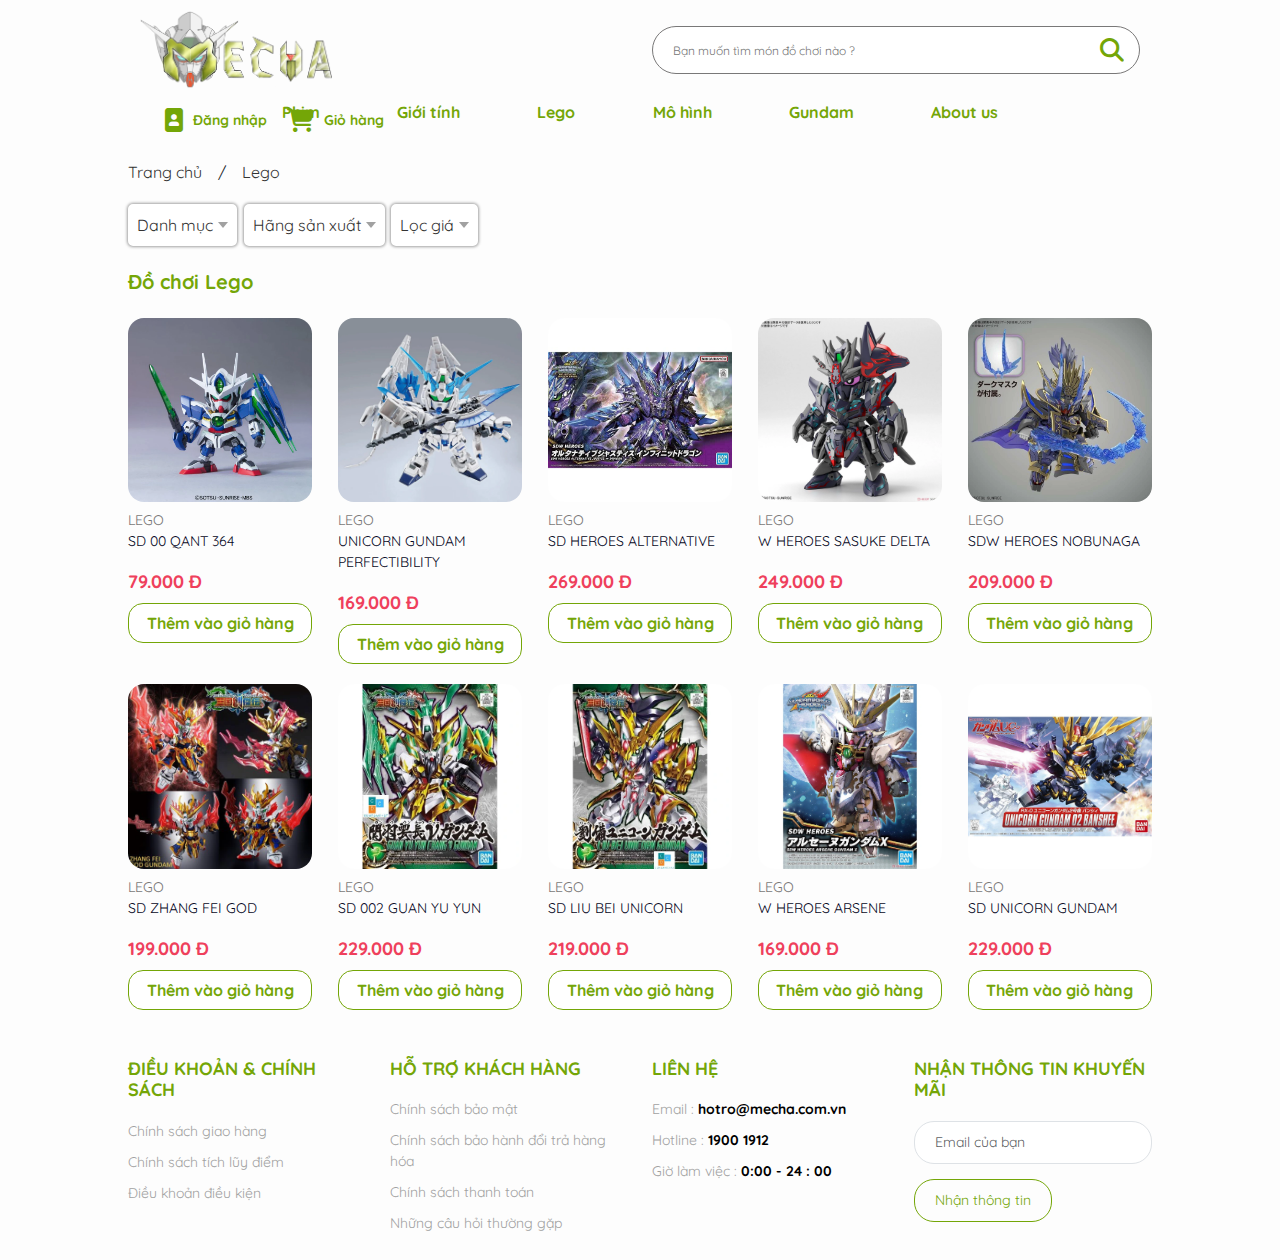
<file: html/danhmuc_lego.html>
<!DOCTYPE html>
<html lang="en">
<head>
    <meta charset="UTF-8">
    <meta name="viewport" content="width=device-width, initial-scale=1.0">
    <link rel="stylesheet" href="../assets/css/danhmuc.css">
    <link rel="stylesheet" href="../assets/css/responsive.css">
    <link rel="stylesheet" href="../assets/library/bootstrap/bootstrap.min.css">
    <script src="../assets/library/bootstrap/bootstrap.bundle.min.js"></script>
    <script src="../assets/library/jquery/jquery-3.7.1.js"></script>
    <link href="../assets/icon/css/fontawesome.css" rel="stylesheet" />
    <link href="../assets/icon/css/solid.css" rel="stylesheet" />
    <link href="../assets/icon/css/brands.css" rel="stylesheet" />
    <title>MECHA</title>
</head>
<body>
    <div id="container">
        <div class="pc">
            <div class="header row">
                <div class="img_home col-3">
                    <a href="../html/home.html">
                        <img src="../assets/img/Logo/MECHA.png" alt="#">
                    </a>
                </div>
                <form action="#" class="col-6">
                    <div class="field">
                        <input type="search" placeholder="Bạn muốn tìm món đồ chơi nào ?">
                        <label for="">Bạn muốn tìm món đồ chơi nào ?</label>
                        <button aria-label="Bạn muốn tìm món đồ chơi nào ?">
                            <i class="fa-solid fa-magnifying-glass fa-xl" style="color: #74a607;"></i>
                        </button>
                    </div>
                </form>
                <div class="button_container col-4 row">
                    <a href="../html/login_signup.html" class="col" id="user">
                        <div class="button_block">
                            <i class="fa-solid fa-image-portrait fa-xl" style="color: #74a607;"></i>
                            <p>Đăng nhập</p>
                        </div>
                    </a>
                    <a href="../html/cart.html" class="col">
                        <div class="button_block">
                            <i class="fa-solid fa-cart-shopping fa-xl"  style="color: #74a607;"></i>
                            <p>Giỏ hàng</p>
                        </div>
                    </a>
                </div>
            </div>
            <div id="nav">
                <ul>
                    <li class="root">
                        <a href="#">Phim</a>
                        <div class="sub_nav">
                            <div class="flex_box">
                                <img src="../assets/img/Home/nav/gundam.jpg" alt="" id="img_preview1">
                                <div>
                                    <h3>Phim</h3>
                                    <table>
                                        <tr>
                                            <td id="gundam"><a href="../html/danhmuc_gundam.html">Gundam</a></td>
                                            <td><a href="../html/danhmuc_8_10tuoi.html">8-10 tuổi</a></td>
                                            <td class="aside_link1">
                                                <a href="#" style="color:#6638b6">Đồ chơi mới &#8594;</a>
                                            </td>
                                        </tr>
                                        <tr>
                                            <td id="transformer" onmouseover="transformer()"><a href="../html/danhmuc_transformer.html">Transformer</a></td>
                                            <td><a href="../html/danhmuc_10_16tuoi.html">10-16 tuổi</a></td>
                                            <td class="aside_link2">
                                                <a href="#" style="color:#ff6a14">Đồ chơi bán chạy &#8594;</a>
                                            </td>
                                        </tr>
                                        <tr>
                                            <td id="pacificrim" onmouseover="pacificrim()"><a href="../html/danhmuc_pacificrim.html">Pacific Rim</a></td>
                                            <td><a href="../html/danhmuc_tren16tuoi.html">Trên 16 tuổi</a></td>
                                            <td class="aside_link3">
                                                <a href="#" style="color: #5986d9;">Tất cả đồ chơi &#8594;</a>
                                            </td>
                                        </tr>
                                        <tr>
                                            <td id="warhammer" onmouseover="warhammer()"><a href="../html/danhmuc_warhammer.html">Warhammer</a></td>
                                        </tr>
                                    </table>
                                </div>
                            </div>
                        </div>
                    </li>
                    <li class="root">
                        <a href="#">Giới tính</a>
                        <div class="sub_nav">
                            <div class="flex_box">
                                <img src="../assets/img/Home/nav/nam.jpg" alt="" id="img_preview2">
                                <div>
                                    <h3>Giới tính</h3>
                                    <table>
                                        <tr>
                                            <td id="nam" onmouseover="nam()"><a href="../html/danhmuc_nam.html">Nam</a></td>
                                            <td><a href="../html/danhmuc_8_10tuoi.html">8-10 tuổi</a></td>
                                            <td class="aside_link1">
                                                <a href="#" style="color:#6638b6">Đồ chơi mới &#8594;</a>
                                            </td>
                                        </tr>
                                        <tr>
                                            <td id="nu" onmouseover="nu()"><a href="../html/danhmuc_nu.html">Nữ</a></td>
                                            <td><a href="../html/danhmuc_10_16tuoi.html">10-16 tuổi</a></td>
                                            <td class="aside_link2">
                                                <a href="#" style="color:#ff6a14">Đồ chơi bán chạy &#8594;</a>
                                            </td>
                                        </tr>
                                        <tr>
                                            <td><a href="#"></a></td>
                                            <td><a href="../html/danhmuc_tren16tuoi.html">Trên 16 tuổi</a></td>
                                            <td class="aside_link3">
                                                <a href="#" style="color: #5986d9;">Tất cả đồ chơi &#8594;</a>
                                            </td>
                                        </tr>
                                    </table>
                                </div>
                            </div>
                        </div>
                    </li>
                    <li><a href="../html/danhmuc_lego.html">Lego</a></li>
                    <li><a href="../html/danhmuc_mohinh.html">Mô hình</a></li>
                    <li><a href="../html/danhmuc_gundam.html">Gundam</a></li>
                    <li><a href="../html/aboutus.html">About us</a></li>
                </ul>
            </div>
            <div class="body">
                <div class="position_page"><a href="../html/home.html">Trang chủ</a><span>/</span><a href="#">Lego</a></div>
                <div class="filter">
                    <div class="category dropdown">
                        <div class="select">
                            <span class="selected">Danh mục</span>
                            <div class="caret"></div>
                        </div>
                        <ul class="menu">
                            <li id="hg">HG Gundam 1:144</li>
                            <li id="rg">RG Gundam 1:144</li>
                            <li id="mg">MG Gundam 1:100</li>
                            <li id="pg">PG Gundam 1:60</li>
                        </ul>
                    </div>
                    <div class="type dropdown">
                        <div class="select">
                            <span class="selected">Hãng sản xuất</span>
                            <div class="caret"></div>
                        </div>
                        <ul class="menu">
                            <li id="bandai">Bandai</li>
                            <li id="daban">Daban</li>
                            <li id="nilson">Nilson</li>
                            <li id="moshow">Moshow</li>
                            <li id="motor">Motor Nuclear</li>
                            <li id="cangdao">Cangdao</li>
                        </ul>
                    </div>
                    <div class="price_filter dropdown">
                        <div class="select">
                            <span class="selected">Lọc giá</span>
                            <div class="caret"></div>
                        </div>
                        <ul class="menu">
                            <li id="below_5">Dưới 500.000đ</li>
                            <li id="from_5_to_8">Từ 500.000đ - 800.000đ</li>
                            <li id="from_8_to_15">Từ 800.000đ - 1.500.000đ</li>
                            <li id="up_15">Trên 1.500.000đ</li>
                        </ul>
                    </div>
                </div>
                <div class="catalog_block text-left mt-4">
                    <h3 class="mb-4">Đồ chơi Lego</h3>
                    <div class="your_product">
                        <div class="product bandai HG">
                            <a href="../sanpham_html/sazabi.html"><img src="../assets/img/Product/Lego/a1.webp" alt="#" class="img-fluid rounded-4"></a>
                            <p class="product_catalog">LEGO</p>
                            <p class="product_name">SD 00 QANT 364</p>
                            <p class="product_price">79.000 Đ</p>
                            <button type="button" class="add_cart">
                                Thêm vào giỏ hàng
                            </button>
                        </div>
                        <div class="product daban HG">
                            <a href="../sanpham_html/sazabi.html"><img src="../assets/img/Product/Lego/b1.webp" alt="#" class="img-fluid rounded-4"></a>
                            <p class="product_catalog">LEGO</p>
                            <p class="product_name">UNICORN GUNDAM PERFECTIBILITY</p>
                            <p class="product_price">169.000 Đ</p>
                            <button type="button" class="add_cart">
                                Thêm vào giỏ hàng
                            </button>
                        </div>
                        <div class="product nilson PG">
                            <a href="../sanpham_html/sazabi.html"><img src="../assets/img/Product/Lego/c1.webp" alt="#" class="img-fluid rounded-4"></a>
                            <p class="product_catalog">LEGO</p>
                            <p class="product_name">SD HEROES ALTERNATIVE</p>
                            <p class="product_price">269.000 Đ</p>
                            <button type="button" class="add_cart">
                                Thêm vào giỏ hàng
                            </button>
                        </div>
                        <div class="product bandai PG">
                            <a href="../sanpham_html/sazabi.html"><img src="../assets/img/Product/Lego/d1.webp" alt="#" class="img-fluid rounded-4"></a>
                            <p class="product_catalog">LEGO</p>
                            <p class="product_name">W HEROES SASUKE DELTA</p>
                            <p class="product_price">249.000 Đ</p>
                            <button type="button" class="add_cart">
                                Thêm vào giỏ hàng
                            </button>
                        </div>
                        <div class="product bandai MG">
                            <a href="../sanpham_html/sazabi.html"><img src="../assets/img/Product/Lego/e1.webp" alt="#" class="img-fluid rounded-4"></a>
                            <p class="product_catalog">LEGO</p>
                            <p class="product_name">SDW HEROES NOBUNAGA</p>
                            <p class="product_price">209.000 Đ</p>
                            <button type="button" class="add_cart">
                                Thêm vào giỏ hàng
                            </button>
                        </div>
                        <div class="product bandai HG">
                            <a href="../sanpham_html/sazabi.html"><img src="../assets/img/Product/Lego/f.webp" alt="#" class="img-fluid rounded-4"></a>
                            <p class="product_catalog">LEGO</p>
                            <p class="product_name">SD ZHANG FEI GOD</p>
                            <p class="product_price">199.000 Đ</p>
                            <button type="button" class="add_cart">
                                Thêm vào giỏ hàng
                            </button>
                        </div>
                        <div class="product moshow PG">
                            <a href="../sanpham_html/sazabi.html"><img src="../assets/img/Product/Lego/g.webp" alt="#" class="img-fluid rounded-4"></a>
                            <p class="product_catalog">LEGO</p>
                            <p class="product_name">SD 002 GUAN YU YUN</p>
                            <p class="product_price">229.000 Đ</p>
                            <button type="button" class="add_cart">
                                Thêm vào giỏ hàng
                            </button>
                        </div>
                        <div class="product moshow PG">
                            <a href="../sanpham_html/sazabi.html"><img src="../assets/img/Product/Lego/h.webp" alt="#" class="img-fluid rounded-4"></a>
                            <p class="product_catalog">LEGO</p>
                            <p class="product_name">SD LIU BEI UNICORN</p>
                            <p class="product_price">219.000 Đ</p>
                            <button type="button" class="add_cart">
                                Thêm vào giỏ hàng
                            </button>
                        </div>
                        <div class="product cangdao MG">
                            <a href="../sanpham_html/sazabi.html"><img src="../assets/img/Product/Lego/k.webp" alt="#" class="img-fluid rounded-4"></a>
                            <p class="product_catalog">LEGO</p>
                            <p class="product_name">W HEROES ARSENE</p>
                            <p class="product_price">169.000 Đ</p>
                            <button type="button" class="add_cart">
                                Thêm vào giỏ hàng
                            </button>
                        </div>
                        <div class="product motor MG">
                            <a href="../sanpham_html/sazabi.html"><img src="../assets/img/Product/Lego/l.webp" alt="#" class="img-fluid rounded-4"></a>
                            <p class="product_catalog">LEGO</p>
                            <p class="product_name">SD UNICORN GUNDAM</p>
                            <p class="product_price">229.000 Đ</p>
                            <button type="button" class="add_cart">
                                Thêm vào giỏ hàng
                            </button>
                        </div>
                    </div>
                </div>
            </div>
            <div class="footer row mt-5">
                <div class="footer_part col">
                    <h4>ĐIỀU KHOẢN & CHÍNH SÁCH</h4>
                    <ul>
                        <li><a href="#">Chính sách giao hàng</a></li>
                        <li><a href="#">Chính sách tích lũy điểm</a></li>
                        <li><a href="#">Điều khoản điều kiện</a></li>
                    </ul>
                </div>
                <div class="footer_part col">
                    <h4>HỖ TRỢ KHÁCH HÀNG</h4>
                    <ul>
                        <li><a href="#">Chính sách bảo mật</a></li>
                        <li><a href="#">Chính sách bảo hành đổi trả hàng hóa</a></li>
                        <li><a href="#">Chính sách thanh toán</a></li>
                        <li><a href="#">Những câu hỏi thường gặp</a></li>
                    </ul>
                </div>
                <div class="footer_part contact_inform col">
                    <h4>LIÊN HỆ</h4>
                    <ul>
                        <li>Email : <span>hotro@mecha.com.vn</span></li>
                        <li>Hotline : <span>1900 1912</span></li>
                        <li>Giờ làm việc : <span>0:00 - 24 : 00</span></li>
                    </ul>
                </div>
                <div class="footer_part col">
                    <h4>NHẬN THÔNG TIN KHUYẾN MÃI</h4>
                    <input type="email" class="form-control" placeholder="Email của bạn">
                    <button class="btn" type="button">Nhận thông tin</button>
                </div>
            </div>
        </div>
        <div class="mobile">
            <nav class=".navbar navbar-expand-lg">
                <div class="header row">
                    <div class="img_home col-3 navbar-brand">
                        <a href="../html/home.html">
                            <img src="../assets/img/Logo/MECHA.png" alt="#">
                        </a>
                    </div>
                    <div class="button_container col-5 row">
                        <a href="../html/login_signup.html" class="col" id="user">
                            <div class="button_block">
                                <i class="fa-solid fa-image-portrait fa-lg" style="color: #74a607;"></i>
                                <p class="collapse">Đăng nhập</p>
                            </div>
                        </a>
                        <a href="../html/cart.html" class="col">
                            <div class="button_block">
                                <i class="fa-solid fa-cart-shopping fa-lg"  style="color: #74a607;"></i>
                                <p class="collapse">Giỏ hàng</p>
                            </div>
                        </a>
                        <button class="navbar-toggler col button" type="button" data-bs-toggle="collapse" data-bs-target="#nav" aria-controls="navbarSupportedContent" aria-expanded="false" aria-label="Toggle navigation">
                            <span class="navbar-toggler-icon"><i class="fa-solid fa-bars fa-lg" style="color: #74a607;"></i></span>
                        </button>
                    </div>
                </div>
                <div id="nav" class="collapse navbar-collapse">
                    <ul class="navbar-nav me-auto mb-2 mb-lg-0">
                        <li class="nav-item dropdown " >
                            <a href="#" class="dropdown-toggle" data-bs-toggle="dropdown" data-bs-target="#filmDropdown" aria-expanded="false">Phim</a>
                            <ul class="dropdown-menu" id="filmDropdown">
                                <li><a class="dropdown-item" href="../html/danhmuc_gundam.html">Gundam</a></li>
                                <li><a class="dropdown-item" href="../html/danhmuc_transformer.html">Transformer</a></li>
                                <li><a class="dropdown-item" href="../html/danhmuc_pacificrim.html">Pacific Rim</a></li>
                                <li><a class="dropdown-item" href="../html/danhmuc_warhammer.html">Warhammer</a></li>
                            </ul>
                        </li>
                        <li class="dropdown nav-item" >
                            <a href="#" class="dropdown-toggle" data-bs-target="#sexDropdown" data-bs-toggle="dropdown" aria-expanded="false">Giới tính</a>
                            <ul class="dropdown-menu " id="sexDropdown">
                                <li><a class="dropdown-item" href="../html/danhmuc_nam.html">Nam</a></li>
                                <li><a class="dropdown-item" href="../html/danhmuc_nu.html">Nữ</a></li>
                            </ul>
                        </li>
                        <li><a href="../html/danhmuc_lego.html">Lego</a></li>
                        <li><a href="../html/danhmuc_mohinh.html">Mô hình</a></li>
                        <li><a href="../html/danhmuc_gundam.html">Gundam</a></li>
                        <li><a href="../html/aboutus.html">About us</a></li>
                    </ul>
                </div>
            </nav>
            <div class="body">
                <div class="position_page"><a href="../html/home.html">Trang chủ</a><span>/</span><a href="#">Gundam</a></div>
                <div class="filter">
                    <div class="category dropdown">
                        <div class="select">
                            <span class="selected">Danh mục</span>
                            <div class="caret"></div>
                        </div>
                        <ul class="menu">
                            <li id="hg">HG Gundam 1:144</li>
                            <li id="rg">RG Gundam 1:144</li>
                            <li id="mg">MG Gundam 1:100</li>
                            <li id="pg">PG Gundam 1:60</li>
                        </ul>
                    </div>
                    <div class="type dropdown">
                        <div class="select">
                            <span class="selected">Hãng sản xuất</span>
                            <div class="caret"></div>
                        </div>
                        <ul class="menu">
                            <li id="bandai">Bandai</li>
                            <li id="daban">Daban</li>
                            <li id="nilson">Nilson</li>
                            <li id="moshow">Moshow</li>
                            <li id="motor">Motor Nuclear</li>
                            <li id="cangdao">Cangdao</li>
                        </ul>
                    </div>
                    <div class="price_filter dropdown">
                        <div class="select">
                            <span class="selected">Lọc giá</span>
                            <div class="caret"></div>
                        </div>
                        <ul class="menu">
                            <li id="below_5">Dưới 500.000đ</li>
                            <li id="from_5_to_8">Từ 500.000đ - 800.000đ</li>
                            <li id="from_8_to_15">Từ 800.000đ - 1.500.000đ</li>
                            <li id="up_15">Trên 1.500.000đ</li>
                        </ul>
                    </div>
                </div>
                <div class="catalog_block text-left mt-4">
                    <h3 class="mb-4">Đồ chơi gundam</h3>
                    <div class="your_product">
                        <div class="product bandai HG">
                            <a href="../sanpham_html/sazabi.html"><img src="../assets/img/Product/Lego/a1.webp" alt="#" class="img-fluid rounded-4"></a>
                            <p class="product_catalog">LEGO</p>
                            <p class="product_name">SD 00 QANT 364</p>
                            <p class="product_price">79.000 Đ</p>
                            <button type="button" class="add_cart">
                                Thêm vào giỏ hàng
                            </button>
                        </div>
                        <div class="product daban HG">
                            <a href="../sanpham_html/sazabi.html"><img src="../assets/img/Product/Lego/b1.webp" alt="#" class="img-fluid rounded-4"></a>
                            <p class="product_catalog">LEGO</p>
                            <p class="product_name">UNICORN GUNDAM PERFECTIBILITY</p>
                            <p class="product_price">169.000 Đ</p>
                            <button type="button" class="add_cart">
                                Thêm vào giỏ hàng
                            </button>
                        </div>
                        <div class="product nilson PG">
                            <a href="../sanpham_html/sazabi.html"><img src="../assets/img/Product/Lego/c1.webp" alt="#" class="img-fluid rounded-4"></a>
                            <p class="product_catalog">LEGO</p>
                            <p class="product_name">SD HEROES ALTERNATIVE</p>
                            <p class="product_price">269.000 Đ</p>
                            <button type="button" class="add_cart">
                                Thêm vào giỏ hàng
                            </button>
                        </div>
                        <div class="product bandai PG">
                            <a href="../sanpham_html/sazabi.html"><img src="../assets/img/Product/Lego/d1.webp" alt="#" class="img-fluid rounded-4"></a>
                            <p class="product_catalog">LEGO</p>
                            <p class="product_name">W HEROES SASUKE DELTA</p>
                            <p class="product_price">249.000 Đ</p>
                            <button type="button" class="add_cart">
                                Thêm vào giỏ hàng
                            </button>
                        </div>
                        <div class="product bandai MG">
                            <a href="../sanpham_html/sazabi.html"><img src="../assets/img/Product/Lego/e1.webp" alt="#" class="img-fluid rounded-4"></a>
                            <p class="product_catalog">LEGO</p>
                            <p class="product_name">SDW HEROES NOBUNAGA</p>
                            <p class="product_price">209.000 Đ</p>
                            <button type="button" class="add_cart">
                                Thêm vào giỏ hàng
                            </button>
                        </div>
                        <div class="product bandai HG">
                            <a href="../sanpham_html/sazabi.html"><img src="../assets/img/Product/Lego/f.webp" alt="#" class="img-fluid rounded-4"></a>
                            <p class="product_catalog">LEGO</p>
                            <p class="product_name">SD ZHANG FEI GOD</p>
                            <p class="product_price">199.000 Đ</p>
                            <button type="button" class="add_cart">
                                Thêm vào giỏ hàng
                            </button>
                        </div>
                        <div class="product moshow PG">
                            <a href="../sanpham_html/sazabi.html"><img src="../assets/img/Product/Lego/g.webp" alt="#" class="img-fluid rounded-4"></a>
                            <p class="product_catalog">LEGO</p>
                            <p class="product_name">SD 002 GUAN YU YUN</p>
                            <p class="product_price">229.000 Đ</p>
                            <button type="button" class="add_cart">
                                Thêm vào giỏ hàng
                            </button>
                        </div>
                        <div class="product moshow PG">
                            <a href="../sanpham_html/sazabi.html"><img src="../assets/img/Product/Lego/h.webp" alt="#" class="img-fluid rounded-4"></a>
                            <p class="product_catalog">LEGO</p>
                            <p class="product_name">SD LIU BEI UNICORN</p>
                            <p class="product_price">219.000 Đ</p>
                            <button type="button" class="add_cart">
                                Thêm vào giỏ hàng
                            </button>
                        </div>
                        <div class="product cangdao MG">
                            <a href="../sanpham_html/sazabi.html"><img src="../assets/img/Product/Lego/k.webp" alt="#" class="img-fluid rounded-4"></a>
                            <p class="product_catalog">LEGO</p>
                            <p class="product_name">W HEROES ARSENE</p>
                            <p class="product_price">169.000 Đ</p>
                            <button type="button" class="add_cart">
                                Thêm vào giỏ hàng
                            </button>
                        </div>
                        <div class="product motor MG">
                            <a href="../sanpham_html/sazabi.html"><img src="../assets/img/Product/Lego/l.webp" alt="#" class="img-fluid rounded-4"></a>
                            <p class="product_catalog">LEGO</p>
                            <p class="product_name">SD UNICORN GUNDAM</p>
                            <p class="product_price">229.000 Đ</p>
                            <button type="button" class="add_cart">
                                Thêm vào giỏ hàng
                            </button>
                        </div>
                    </div>
                </div>
            </div>
            <div class="footer mt-5">
                <div class="footer_part">
                    <h4>NHẬN THÔNG TIN KHUYẾN MÃI</h4>
                    <input type="email" class="form-control" placeholder="Email của bạn">
                    <button class="btn" type="button">Nhận thông tin</button>
                </div>
                <div class="footer_part mt-4">
                    <h4 data-bs-toggle="collapse" data-bs-target="#rules">ĐIỀU KHOẢN & CHÍNH SÁCH</h4>
                    <ul class="collapse" id="rules">
                        <li><a href="#">Chính sách giao hàng</a></li>
                        <li><a href="#">Chính sách tích lũy điểm</a></li>
                        <li><a href="#">Điều khoản điều kiện</a></li>
                    </ul>
                </div>
                <div class="footer_part">
                    <h4 data-bs-toggle="collapse" data-bs-target="#support">HỖ TRỢ KHÁCH HÀNG</h4>
                    <ul class="collapse" id="support">
                        <li><a href="#">Chính sách bảo mật</a></li>
                        <li><a href="#">Chính sách bảo hành đổi trả hàng hóa</a></li>
                        <li><a href="#">Chính sách thanh toán</a></li>
                        <li><a href="#">Những câu hỏi thường gặp</a></li>
                    </ul>
                </div>
                <div class="footer_part contact_inform">
                    <h4>LIÊN HỆ</h4>
                    <ul>
                        <li>Email : <span>hotro@mecha.com.vn</span></li>
                        <li>Hotline : <span>1900 1912</span></li>
                        <li>Giờ làm việc : <span>0:00 - 24 : 00</span></li>
                    </ul>
                </div>
            </div>
        </div>
    </div>
    <script src="../assets/js/user.js"></script>
    <script>
        document.getElementById("gundam").onmouseover = function() {gundam()};
        document.getElementById("transformer").onmouseover = function() {transformer()};
        document.getElementById("pacificrim").onmouseover = function() {pacificrim()};
        document.getElementById("warhammer").onmouseover = function() {warhammer()};
        document.getElementById("nam").onmouseover = function() {nam()};
        document.getElementById("nu").onmouseover = function() {nu()};
        var img1 = document.getElementById("img_preview1");
        var img2 = document.getElementById("img_preview2"); 
        function gundam(){
            img1.src = "../assets/img/Home/nav/gundam.jpg";
        }
        function transformer(){
            img1.src = "../assets/img/Home/nav/transformer.jpg";
        }
        function pacificrim(){
            img1.src = "../assets/img/Home/nav/pacificrim.jpg";
        }
        function warhammer(){
            img1.src = "../assets/img/Home/nav/warhammer.jpg";
        }
        function nam(){
            img2.src = "../assets/img/Home/nav/nam.jpg";
        }
        function nu(){
            img2.src = "../assets/img/Home/nav/nu.jpg";
        }

        const dropdowns = document.querySelectorAll('.dropdown');
        dropdowns.forEach(dropdown => {
            const select = dropdown.querySelector('.select');
            const menu = dropdown.querySelector('.menu');
            const caret = dropdown.querySelector('.caret');
            const options = dropdown.querySelectorAll('.menu li');
            const selected = dropdown.querySelector('.selected');

            select.addEventListener('click',()=>{
                select.classList.toggle('select-clicked');
                caret.classList.toggle('caret-rotate');
                menu.classList.toggle('menu-open');
            });

            options.forEach(option => {
                option.addEventListener('click',()=>{
                    $('#bandai').click(function(){
                        $('.product').each(function() {
                            $(this).css('display','block');
                            if ($(this).hasClass('bandai')) {
                                $(this).css('display', 'block');
                            } else {
                                $(this).css('display', 'none');
                            }
                        });
                    });
                    $('#daban').click(function(){
                        $('.product').each(function() {
                            $(this).css('display','block');
                            if ($(this).hasClass('daban')) {
                                $(this).css('display', 'block');
                            } else {
                                $(this).css('display', 'none');
                            }
                        });
                    });
                    $('#nilson').click(function(){
                        $('.product').each(function() {
                            $(this).css('display','block');
                            if ($(this).hasClass('nilson')) {
                                $(this).css('display', 'block');
                            } else {
                                $(this).css('display', 'none');
                            }
                        });
                    });
                    $('#cangdao').click(function(){
                        $('.product').each(function() {
                            $(this).css('display','block');
                            if ($(this).hasClass('cangdao')) {
                                $(this).css('display', 'block');
                            } else {
                                $(this).css('display', 'none');
                            }
                        });
                    });
                    $('#motor').click(function(){
                        $('.product').each(function() {
                            $(this).css('display','block');
                            if ($(this).hasClass('motor')) {
                                $(this).css('display', 'block');
                            } else {
                                $(this).css('display', 'none');
                            }
                        });
                    });
                    $('#moshow').click(function(){
                        $('.product').each(function() {
                            $(this).css('display','block');
                            if ($(this).hasClass('moshow')) {
                                $(this).css('display', 'block');
                            } else {
                                $(this).css('display', 'none');
                            }
                        });
                    });
                    $('#hg').click(function(){
                        $('.product').each(function() {
                            $(this).css('display','block');
                            if ($(this).hasClass('HG')) {
                                $(this).css('display', 'block');
                            } else {
                                $(this).css('display', 'none');
                            }
                        });
                    });
                    $('#rg').click(function(){
                        $('.product').each(function() {
                            $(this).css('display','block');
                            if ($(this).hasClass('RG')) {
                                $(this).css('display', 'block');
                            } else {
                                $(this).css('display', 'none');
                            }
                        });
                    });
                    $('#mg').click(function(){
                        $('.product').each(function() {
                            $(this).css('display','block');
                            if ($(this).hasClass('MG')) {
                                $(this).css('display', 'block');
                            } else {
                                $(this).css('display', 'none');
                            }
                        });
                    });
                    $('#pg').click(function(){
                        $('.product').each(function() {
                            $(this).css('display','block');
                            if ($(this).hasClass('PG')) {
                                $(this).css('display', 'block');
                            } else {
                                $(this).css('display', 'none');
                            }
                        });
                    });
                    $('#below_5').click(function(){
                        $('.product').each(function() {
                            $(this).css('display','block');
                            var price = $(this).find('.product_price').text();
                            var priceText = price.replace(/Đ/g, '').trim();
                            var num_price = priceText.replace(/\./g, '');
                            if (num_price<500000) {
                                $(this).css('display', 'block');
                            } else {
                                $(this).css('display', 'none');
                            }
                        });
                    });
                    $('#from_5_to_8').click(function(){
                        $('.product').each(function() {
                            $(this).css('display','block');
                            var price = $(this).find('.product_price').text();
                            var priceText = price.replace(/Đ/g, '').trim();
                            var num_price = priceText.replace(/\./g, '');
                            if (num_price<800000 && num_price>500000) {
                                $(this).css('display', 'block');
                            } else {
                                $(this).css('display', 'none');
                            }
                        });
                    });
                    $('#from_8_to_15').click(function(){
                        $('.product').each(function() {
                            $(this).css('display','block');
                            var price = $(this).find('.product_price').text();
                            var priceText = price.replace(/Đ/g, '').trim();
                            var num_price = priceText.replace(/\./g, '');
                            if (num_price<1500000 && num_price>800000) {
                                $(this).css('display', 'block');
                            } else {
                                $(this).css('display', 'none');
                            }
                        });
                    });
                    $('#up_15').click(function(){
                        $('.product').each(function() {
                            $(this).css('display','block');
                            var price = $(this).find('.product_price').text();
                            var priceText = price.replace(/Đ/g, '').trim();
                            var num_price = priceText.replace(/\./g, '');
                            if (num_price>1500000) {
                                $(this).css('display', 'block');
                            } else {
                                $(this).css('display', 'none');
                            }
                        });
                    });

                    select.classList.remove('select-clicked');
                    caret.classList.remove('caret-rotate');
                    menu.classList.remove('menu-open');
                });
            });
        });
        // localStorage.clear();
    </script>
    <script>
        $('.add_cart').click(function() {
            let count = 0;
            const regex = /product\d+/; 

            for (let i = 0; i < localStorage.length; i++) {
                const key = localStorage.key(i);
                if (regex.test(key)) {
                    count++;
                }
            }

            var $button = $(this);
            var $productDiv = $button.closest('.product');
            var imgSrc = $productDiv.find('img').attr('src');
            var productName = $productDiv.find('.product_name').text();
            var productPrice = $productDiv.find('.product_price').text();

            let product = {
                img : imgSrc,
                name : productName,
                price : productPrice,
            } 
            quantity = count+1;

            localStorage.setItem("product"+quantity, JSON.stringify(product));

        });
    </script>
</body>
</html>
</file>
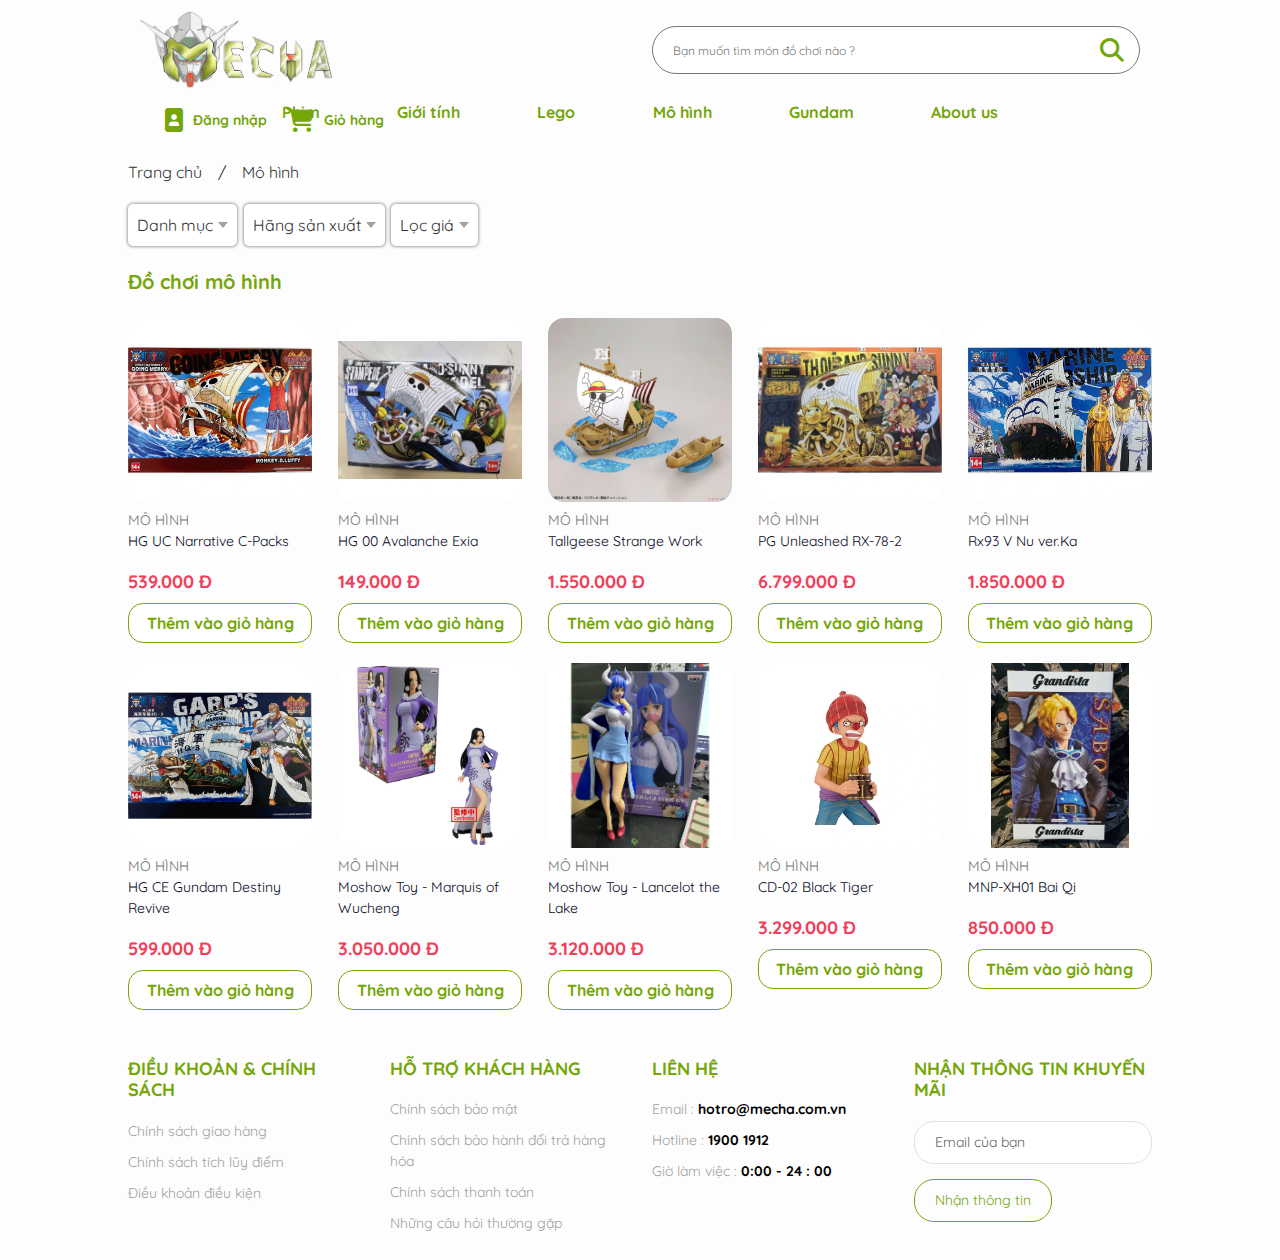
<file: html/danhmuc_mohinh.html>
<!DOCTYPE html>
<html lang="en">
<head>
    <meta charset="UTF-8">
    <meta name="viewport" content="width=device-width, initial-scale=1.0">
    <link rel="stylesheet" href="../assets/css/danhmuc.css">
    <link rel="stylesheet" href="../assets/css/responsive.css">
    <link rel="stylesheet" href="../assets/library/bootstrap/bootstrap.min.css">
    <script src="../assets/library/bootstrap/bootstrap.bundle.min.js"></script>
    <script src="../assets/library/jquery/jquery-3.7.1.js"></script>
    <link href="../assets/icon/css/fontawesome.css" rel="stylesheet" />
    <link href="../assets/icon/css/solid.css" rel="stylesheet" />
    <link href="../assets/icon/css/brands.css" rel="stylesheet" />
    <title>MECHA</title>
</head>
<body>
    <div id="container">
        <div class="pc">
            <div class="header row">
                <div class="img_home col-3">
                    <a href="../html/home.html">
                        <img src="../assets/img/Logo/MECHA.png" alt="#">
                    </a>
                </div>
                <form action="#" class="col-6">
                    <div class="field">
                        <input type="search" placeholder="Bạn muốn tìm món đồ chơi nào ?">
                        <label for="">Bạn muốn tìm món đồ chơi nào ?</label>
                        <button aria-label="Bạn muốn tìm món đồ chơi nào ?">
                            <i class="fa-solid fa-magnifying-glass fa-xl" style="color: #74a607;"></i>
                        </button>
                    </div>
                </form>
                <div class="button_container col-4 row">
                    <a href="../html/login_signup.html" class="col" id="user">
                        <div class="button_block">
                            <i class="fa-solid fa-image-portrait fa-xl" style="color: #74a607;"></i>
                            <p>Đăng nhập</p>
                        </div>
                    </a>
                    <a href="../html/cart.html" class="col">
                        <div class="button_block">
                            <i class="fa-solid fa-cart-shopping fa-xl"  style="color: #74a607;"></i>
                            <p>Giỏ hàng</p>
                        </div>
                    </a>
                </div>
            </div>
            <div id="nav">
                <ul>
                    <li class="root">
                        <a href="#">Phim</a>
                        <div class="sub_nav">
                            <div class="flex_box">
                                <img src="../assets/img/Home/nav/gundam.jpg" alt="" id="img_preview1">
                                <div>
                                    <h3>Phim</h3>
                                    <table>
                                        <tr>
                                            <td id="gundam"><a href="../html/danhmuc_gundam.html">Gundam</a></td>
                                            <td><a href="../html/danhmuc_8_10tuoi.html">8-10 tuổi</a></td>
                                            <td class="aside_link1">
                                                <a href="#" style="color:#6638b6">Đồ chơi mới &#8594;</a>
                                            </td>
                                        </tr>
                                        <tr>
                                            <td id="transformer" onmouseover="transformer()"><a href="../html/danhmuc_transformer.html">Transformer</a></td>
                                            <td><a href="../html/danhmuc_10_16tuoi.html">10-16 tuổi</a></td>
                                            <td class="aside_link2">
                                                <a href="#" style="color:#ff6a14">Đồ chơi bán chạy &#8594;</a>
                                            </td>
                                        </tr>
                                        <tr>
                                            <td id="pacificrim" onmouseover="pacificrim()"><a href="../html/danhmuc_pacificrim.html">Pacific Rim</a></td>
                                            <td><a href="../html/danhmuc_tren16tuoi.html">Trên 16 tuổi</a></td>
                                            <td class="aside_link3">
                                                <a href="#" style="color: #5986d9;">Tất cả đồ chơi &#8594;</a>
                                            </td>
                                        </tr>
                                        <tr>
                                            <td id="warhammer" onmouseover="warhammer()"><a href="../html/danhmuc_warhammer.html">Warhammer</a></td>
                                        </tr>
                                    </table>
                                </div>
                            </div>
                        </div>
                    </li>
                    <li class="root">
                        <a href="#">Giới tính</a>
                        <div class="sub_nav">
                            <div class="flex_box">
                                <img src="../assets/img/Home/nav/nam.jpg" alt="" id="img_preview2">
                                <div>
                                    <h3>Giới tính</h3>
                                    <table>
                                        <tr>
                                            <td id="nam" onmouseover="nam()"><a href="../html/danhmuc_nam.html">Nam</a></td>
                                            <td><a href="../html/danhmuc_8_10tuoi.html">8-10 tuổi</a></td>
                                            <td class="aside_link1">
                                                <a href="#" style="color:#6638b6">Đồ chơi mới &#8594;</a>
                                            </td>
                                        </tr>
                                        <tr>
                                            <td id="nu" onmouseover="nu()"><a href="../html/danhmuc_nu.html">Nữ</a></td>
                                            <td><a href="../html/danhmuc_10_16tuoi.html">10-16 tuổi</a></td>
                                            <td class="aside_link2">
                                                <a href="#" style="color:#ff6a14">Đồ chơi bán chạy &#8594;</a>
                                            </td>
                                        </tr>
                                        <tr>
                                            <td><a href="#"></a></td>
                                            <td><a href="../html/danhmuc_tren16tuoi.html">Trên 16 tuổi</a></td>
                                            <td class="aside_link3">
                                                <a href="#" style="color: #5986d9;">Tất cả đồ chơi &#8594;</a>
                                            </td>
                                        </tr>
                                    </table>
                                </div>
                            </div>
                        </div>
                    </li>
                    <li><a href="../html/danhmuc_lego.html">Lego</a></li>
                    <li><a href="../html/danhmuc_mohinh.html">Mô hình</a></li>
                    <li><a href="../html/danhmuc_gundam.html">Gundam</a></li>
                    <li><a href="../html/aboutus.html">About us</a></li>
                </ul>
            </div>
            <div class="body">
                <div class="position_page"><a href="../html/home.html">Trang chủ</a><span>/</span><a href="#">Mô hình</a></div>
                <div class="filter">
                    <div class="category dropdown">
                        <div class="select">
                            <span class="selected">Danh mục</span>
                            <div class="caret"></div>
                        </div>
                        <ul class="menu">
                            <li id="hg">HG Gundam 1:144</li>
                            <li id="rg">RG Gundam 1:144</li>
                            <li id="mg">MG Gundam 1:100</li>
                            <li id="pg">PG Gundam 1:60</li>
                        </ul>
                    </div>
                    <div class="type dropdown">
                        <div class="select">
                            <span class="selected">Hãng sản xuất</span>
                            <div class="caret"></div>
                        </div>
                        <ul class="menu">
                            <li id="bandai">Bandai</li>
                            <li id="daban">Daban</li>
                            <li id="nilson">Nilson</li>
                            <li id="moshow">Moshow</li>
                            <li id="motor">Motor Nuclear</li>
                            <li id="cangdao">Cangdao</li>
                        </ul>
                    </div>
                    <div class="price_filter dropdown">
                        <div class="select">
                            <span class="selected">Lọc giá</span>
                            <div class="caret"></div>
                        </div>
                        <ul class="menu">
                            <li id="below_5">Dưới 500.000đ</li>
                            <li id="from_5_to_8">Từ 500.000đ - 800.000đ</li>
                            <li id="from_8_to_15">Từ 800.000đ - 1.500.000đ</li>
                            <li id="up_15">Trên 1.500.000đ</li>
                        </ul>
                    </div>
                </div>
                <div class="catalog_block text-left mt-4">
                    <h3 class="mb-4">Đồ chơi mô hình</h3>
                    <div class="your_product">
                        <div class="product bandai HG">
                            <a href="../sanpham_html/sazabi.html"><img src="../assets/img//Product/Fig/a1.webp" alt="#" class="img-fluid rounded-4"></a>
                            <p class="product_catalog">MÔ HÌNH</p>
                            <p class="product_name">HG UC Narrative C-Packs</p>
                            <p class="product_price">539.000 Đ</p>
                            <button type="button" class="add_cart">
                                Thêm vào giỏ hàng
                            </button>
                        </div>
                        <div class="product daban HG">
                            <a href="../sanpham_html/sazabi.html"><img src="../assets/img//Product/Fig/b1.webp" alt="#" class="img-fluid rounded-4"></a>
                            <p class="product_catalog">MÔ HÌNH</p>
                            <p class="product_name">HG 00 Avalanche Exia</p>
                            <p class="product_price">149.000 Đ</p>
                            <button type="button" class="add_cart">
                                Thêm vào giỏ hàng
                            </button>
                        </div>
                        <div class="product nilson PG">
                            <a href="../sanpham_html/sazabi.html"><img src="../assets/img//Product/Fig/c1.webp" alt="#" class="img-fluid rounded-4"></a>
                            <p class="product_catalog">MÔ HÌNH</p>
                            <p class="product_name">Tallgeese Strange Work</p>
                            <p class="product_price">1.550.000 Đ</p>
                            <button type="button" class="add_cart">
                                Thêm vào giỏ hàng
                            </button>
                        </div>
                        <div class="product bandai PG">
                            <a href="../sanpham_html/sazabi.html"><img src="../assets/img//Product/Fig/d1.webp" alt="#" class="img-fluid rounded-4"></a>
                            <p class="product_catalog">MÔ HÌNH</p>
                            <p class="product_name">PG Unleashed RX-78-2</p>
                            <p class="product_price">6.799.000 Đ</p>
                            <button type="button" class="add_cart">
                                Thêm vào giỏ hàng
                            </button>
                        </div>
                        <div class="product bandai MG">
                            <a href="../sanpham_html/sazabi.html"><img src="../assets/img//Product/Fig/e1.webp" alt="#" class="img-fluid rounded-4"></a>
                            <p class="product_catalog">MÔ HÌNH</p>
                            <p class="product_name">Rx93 V Nu ver.Ka</p>
                            <p class="product_price">1.850.000 Đ</p>
                            <button type="button" class="add_cart">
                                Thêm vào giỏ hàng
                            </button>
                        </div>
                        <div class="product bandai HG">
                            <a href="../sanpham_html/sazabi.html"><img src="../assets/img//Product/Fig/g1.webp" alt="#" class="img-fluid rounded-4"></a>
                            <p class="product_catalog">MÔ HÌNH</p>
                            <p class="product_name">HG CE Gundam Destiny Revive</p>
                            <p class="product_price">599.000 Đ</p>
                            <button type="button" class="add_cart">
                                Thêm vào giỏ hàng
                            </button>
                        </div>
                        <div class="product moshow PG">
                            <a href="../sanpham_html/sazabi.html"><img src="../assets/img//Product/Fig/h1.webp" alt="#" class="img-fluid rounded-4"></a>
                            <p class="product_catalog">MÔ HÌNH</p>
                            <p class="product_name">Moshow Toy - Marquis of Wucheng</p>
                            <p class="product_price">3.050.000 Đ</p>
                            <button type="button" class="add_cart">
                                Thêm vào giỏ hàng
                            </button>
                        </div>
                        <div class="product moshow PG">
                            <a href="../sanpham_html/sazabi.html"><img src="../assets/img//Product/Fig/j1.webp" alt="#" class="img-fluid rounded-4"></a>
                            <p class="product_catalog">MÔ HÌNH</p>
                            <p class="product_name">Moshow Toy - Lancelot the Lake</p>
                            <p class="product_price">3.120.000 Đ</p>
                            <button type="button" class="add_cart">
                                Thêm vào giỏ hàng
                            </button>
                        </div>
                        <div class="product cangdao MG">
                            <a href="../sanpham_html/sazabi.html"><img src="../assets/img//Product/Fig/k1.webp" alt="#" class="img-fluid rounded-4"></a>
                            <p class="product_catalog">MÔ HÌNH</p>
                            <p class="product_name">CD-02 Black Tiger</p>
                            <p class="product_price">3.299.000 Đ</p>
                            <button type="button" class="add_cart">
                                Thêm vào giỏ hàng
                            </button>
                        </div>
                        <div class="product motor MG">
                            <a href="../sanpham_html/sazabi.html"><img src="../assets/img//Product/Fig/l1.webp" alt="#" class="img-fluid rounded-4"></a>
                            <p class="product_catalog">MÔ HÌNH</p>
                            <p class="product_name">MNP-XH01 Bai Qi</p>
                            <p class="product_price">850.000 Đ</p>
                            <button type="button" class="add_cart">
                                Thêm vào giỏ hàng
                            </button>
                        </div>
                    </div>
                </div>
            </div>
            <div class="footer row mt-5">
                <div class="footer_part col">
                    <h4>ĐIỀU KHOẢN & CHÍNH SÁCH</h4>
                    <ul>
                        <li><a href="#">Chính sách giao hàng</a></li>
                        <li><a href="#">Chính sách tích lũy điểm</a></li>
                        <li><a href="#">Điều khoản điều kiện</a></li>
                    </ul>
                </div>
                <div class="footer_part col">
                    <h4>HỖ TRỢ KHÁCH HÀNG</h4>
                    <ul>
                        <li><a href="#">Chính sách bảo mật</a></li>
                        <li><a href="#">Chính sách bảo hành đổi trả hàng hóa</a></li>
                        <li><a href="#">Chính sách thanh toán</a></li>
                        <li><a href="#">Những câu hỏi thường gặp</a></li>
                    </ul>
                </div>
                <div class="footer_part contact_inform col">
                    <h4>LIÊN HỆ</h4>
                    <ul>
                        <li>Email : <span>hotro@mecha.com.vn</span></li>
                        <li>Hotline : <span>1900 1912</span></li>
                        <li>Giờ làm việc : <span>0:00 - 24 : 00</span></li>
                    </ul>
                </div>
                <div class="footer_part col">
                    <h4>NHẬN THÔNG TIN KHUYẾN MÃI</h4>
                    <input type="email" class="form-control" placeholder="Email của bạn">
                    <button class="btn" type="button">Nhận thông tin</button>
                </div>
            </div>
        </div>
        <div class="mobile">
            <nav class=".navbar navbar-expand-lg">
                <div class="header row">
                    <div class="img_home col-3 navbar-brand">
                        <a href="../html/home.html">
                            <img src="../assets/img/Logo/MECHA.png" alt="#">
                        </a>
                    </div>
                    <div class="button_container col-5 row">
                        <a href="../html/login_signup.html" class="col" id="user">
                            <div class="button_block">
                                <i class="fa-solid fa-image-portrait fa-lg" style="color: #74a607;"></i>
                                <p class="collapse">Đăng nhập</p>
                            </div>
                        </a>
                        <a href="../html/cart.html" class="col">
                            <div class="button_block">
                                <i class="fa-solid fa-cart-shopping fa-lg"  style="color: #74a607;"></i>
                                <p class="collapse">Giỏ hàng</p>
                            </div>
                        </a>
                        <button class="navbar-toggler col button" type="button" data-bs-toggle="collapse" data-bs-target="#nav" aria-controls="navbarSupportedContent" aria-expanded="false" aria-label="Toggle navigation">
                            <span class="navbar-toggler-icon"><i class="fa-solid fa-bars fa-lg" style="color: #74a607;"></i></span>
                        </button>
                    </div>
                </div>
                <div id="nav" class="collapse navbar-collapse">
                    <ul class="navbar-nav me-auto mb-2 mb-lg-0">
                        <li class="nav-item dropdown " >
                            <a href="#" class="dropdown-toggle" data-bs-toggle="dropdown" data-bs-target="#filmDropdown" aria-expanded="false">Phim</a>
                            <ul class="dropdown-menu" id="filmDropdown">
                                <li><a class="dropdown-item" href="../html/danhmuc_gundam.html">Gundam</a></li>
                                <li><a class="dropdown-item" href="../html/danhmuc_transformer.html">Transformer</a></li>
                                <li><a class="dropdown-item" href="../html/danhmuc_pacificrim.html">Pacific Rim</a></li>
                                <li><a class="dropdown-item" href="../html/danhmuc_warhammer.html">Warhammer</a></li>
                            </ul>
                        </li>
                        <li class="dropdown nav-item" >
                            <a href="#" class="dropdown-toggle" data-bs-target="#sexDropdown" data-bs-toggle="dropdown" aria-expanded="false">Giới tính</a>
                            <ul class="dropdown-menu " id="sexDropdown">
                                <li><a class="dropdown-item" href="../html/danhmuc_nam.html">Nam</a></li>
                                <li><a class="dropdown-item" href="../html/danhmuc_nu.html">Nữ</a></li>
                            </ul>
                        </li>
                        <li><a href="../html/danhmuc_lego.html">Lego</a></li>
                        <li><a href="../html/danhmuc_mohinh.html">Mô hình</a></li>
                        <li><a href="../html/danhmuc_gundam.html">Gundam</a></li>
                        <li><a href="../html/aboutus.html">About us</a></li>
                    </ul>
                </div>
            </nav>
            <div class="body">
                <div class="position_page"><a href="../html/home.html">Trang chủ</a><span>/</span><a href="#">Gundam</a></div>
                <div class="filter">
                    <div class="category dropdown">
                        <div class="select">
                            <span class="selected">Danh mục</span>
                            <div class="caret"></div>
                        </div>
                        <ul class="menu">
                            <li id="hg">HG Gundam 1:144</li>
                            <li id="rg">RG Gundam 1:144</li>
                            <li id="mg">MG Gundam 1:100</li>
                            <li id="pg">PG Gundam 1:60</li>
                        </ul>
                    </div>
                    <div class="type dropdown">
                        <div class="select">
                            <span class="selected">Hãng sản xuất</span>
                            <div class="caret"></div>
                        </div>
                        <ul class="menu">
                            <li id="bandai">Bandai</li>
                            <li id="daban">Daban</li>
                            <li id="nilson">Nilson</li>
                            <li id="moshow">Moshow</li>
                            <li id="motor">Motor Nuclear</li>
                            <li id="cangdao">Cangdao</li>
                        </ul>
                    </div>
                    <div class="price_filter dropdown">
                        <div class="select">
                            <span class="selected">Lọc giá</span>
                            <div class="caret"></div>
                        </div>
                        <ul class="menu">
                            <li id="below_5">Dưới 500.000đ</li>
                            <li id="from_5_to_8">Từ 500.000đ - 800.000đ</li>
                            <li id="from_8_to_15">Từ 800.000đ - 1.500.000đ</li>
                            <li id="up_15">Trên 1.500.000đ</li>
                        </ul>
                    </div>
                </div>
                <div class="catalog_block text-left mt-4">
                    <h3 class="mb-4">Đồ chơi gundam</h3>
                    <div class="your_product">
                        <div class="product bandai HG">
                            <a href="../sanpham_html/sazabi.html"><img src="../assets/img//Product/Fig/a1.webp" alt="#" class="img-fluid rounded-4"></a>
                            <p class="product_catalog">MÔ HÌNH</p>
                            <p class="product_name">HG UC Narrative C-Packs</p>
                            <p class="product_price">539.000 Đ</p>
                            <button type="button" class="add_cart">
                                Thêm vào giỏ hàng
                            </button>
                        </div>
                        <div class="product daban HG">
                            <a href="../sanpham_html/sazabi.html"><img src="../assets/img//Product/Fig/b1.webp" alt="#" class="img-fluid rounded-4"></a>
                            <p class="product_catalog">MÔ HÌNH</p>
                            <p class="product_name">HG 00 Avalanche Exia</p>
                            <p class="product_price">149.000 Đ</p>
                            <button type="button" class="add_cart">
                                Thêm vào giỏ hàng
                            </button>
                        </div>
                        <div class="product nilson PG">
                            <a href="../sanpham_html/sazabi.html"><img src="../assets/img//Product/Fig/c1.webp" alt="#" class="img-fluid rounded-4"></a>
                            <p class="product_catalog">MÔ HÌNH</p>
                            <p class="product_name">Tallgeese Strange Work</p>
                            <p class="product_price">1.550.000 Đ</p>
                            <button type="button" class="add_cart">
                                Thêm vào giỏ hàng
                            </button>
                        </div>
                        <div class="product bandai PG">
                            <a href="../sanpham_html/sazabi.html"><img src="../assets/img//Product/Fig/d1.webp" alt="#" class="img-fluid rounded-4"></a>
                            <p class="product_catalog">MÔ HÌNH</p>
                            <p class="product_name">PG Unleashed RX-78-2</p>
                            <p class="product_price">6.799.000 Đ</p>
                            <button type="button" class="add_cart">
                                Thêm vào giỏ hàng
                            </button>
                        </div>
                        <div class="product bandai MG">
                            <a href="../sanpham_html/sazabi.html"><img src="../assets/img//Product/Fig/e1.webp" alt="#" class="img-fluid rounded-4"></a>
                            <p class="product_catalog">MÔ HÌNH</p>
                            <p class="product_name">Rx93 V Nu ver.Ka</p>
                            <p class="product_price">1.850.000 Đ</p>
                            <button type="button" class="add_cart">
                                Thêm vào giỏ hàng
                            </button>
                        </div>
                        <div class="product bandai HG">
                            <a href="../sanpham_html/sazabi.html"><img src="../assets/img//Product/Fig/g1.webp" alt="#" class="img-fluid rounded-4"></a>
                            <p class="product_catalog">MÔ HÌNH</p>
                            <p class="product_name">HG CE Gundam Destiny Revive</p>
                            <p class="product_price">599.000 Đ</p>
                            <button type="button" class="add_cart">
                                Thêm vào giỏ hàng
                            </button>
                        </div>
                        <div class="product moshow PG">
                            <a href="../sanpham_html/sazabi.html"><img src="../assets/img//Product/Fig/h1.webp" alt="#" class="img-fluid rounded-4"></a>
                            <p class="product_catalog">MÔ HÌNH</p>
                            <p class="product_name">Moshow Toy - Marquis of Wucheng</p>
                            <p class="product_price">3.050.000 Đ</p>
                            <button type="button" class="add_cart">
                                Thêm vào giỏ hàng
                            </button>
                        </div>
                        <div class="product moshow PG">
                            <a href="../sanpham_html/sazabi.html"><img src="../assets/img//Product/Fig/j1.webp" alt="#" class="img-fluid rounded-4"></a>
                            <p class="product_catalog">MÔ HÌNH</p>
                            <p class="product_name">Moshow Toy - Lancelot the Lake</p>
                            <p class="product_price">3.120.000 Đ</p>
                            <button type="button" class="add_cart">
                                Thêm vào giỏ hàng
                            </button>
                        </div>
                        <div class="product cangdao MG">
                            <a href="../sanpham_html/sazabi.html"><img src="../assets/img//Product/Fig/k1.webp" alt="#" class="img-fluid rounded-4"></a>
                            <p class="product_catalog">MÔ HÌNH</p>
                            <p class="product_name">CD-02 Black Tiger</p>
                            <p class="product_price">3.299.000 Đ</p>
                            <button type="button" class="add_cart">
                                Thêm vào giỏ hàng
                            </button>
                        </div>
                        <div class="product motor MG">
                            <a href="../sanpham_html/sazabi.html"><img src="../assets/img//Product/Fig/l1.webp" alt="#" class="img-fluid rounded-4"></a>
                            <p class="product_catalog">MÔ HÌNH</p>
                            <p class="product_name">MNP-XH01 Bai Qi</p>
                            <p class="product_price">850.000 Đ</p>
                            <button type="button" class="add_cart">
                                Thêm vào giỏ hàng
                            </button>
                        </div>
                    </div>
                </div>
            </div>
            <div class="footer mt-5">
                <div class="footer_part">
                    <h4>NHẬN THÔNG TIN KHUYẾN MÃI</h4>
                    <input type="email" class="form-control" placeholder="Email của bạn">
                    <button class="btn" type="button">Nhận thông tin</button>
                </div>
                <div class="footer_part mt-4">
                    <h4 data-bs-toggle="collapse" data-bs-target="#rules">ĐIỀU KHOẢN & CHÍNH SÁCH</h4>
                    <ul class="collapse" id="rules">
                        <li><a href="#">Chính sách giao hàng</a></li>
                        <li><a href="#">Chính sách tích lũy điểm</a></li>
                        <li><a href="#">Điều khoản điều kiện</a></li>
                    </ul>
                </div>
                <div class="footer_part">
                    <h4 data-bs-toggle="collapse" data-bs-target="#support">HỖ TRỢ KHÁCH HÀNG</h4>
                    <ul class="collapse" id="support">
                        <li><a href="#">Chính sách bảo mật</a></li>
                        <li><a href="#">Chính sách bảo hành đổi trả hàng hóa</a></li>
                        <li><a href="#">Chính sách thanh toán</a></li>
                        <li><a href="#">Những câu hỏi thường gặp</a></li>
                    </ul>
                </div>
                <div class="footer_part contact_inform">
                    <h4>LIÊN HỆ</h4>
                    <ul>
                        <li>Email : <span>hotro@mecha.com.vn</span></li>
                        <li>Hotline : <span>1900 1912</span></li>
                        <li>Giờ làm việc : <span>0:00 - 24 : 00</span></li>
                    </ul>
                </div>
            </div>
        </div>
    </div>
    <script src="../assets/js/user.js"></script>
    <script>
        document.getElementById("gundam").onmouseover = function() {gundam()};
        document.getElementById("transformer").onmouseover = function() {transformer()};
        document.getElementById("pacificrim").onmouseover = function() {pacificrim()};
        document.getElementById("warhammer").onmouseover = function() {warhammer()};
        document.getElementById("nam").onmouseover = function() {nam()};
        document.getElementById("nu").onmouseover = function() {nu()};
        var img1 = document.getElementById("img_preview1");
        var img2 = document.getElementById("img_preview2"); 
        function gundam(){
            img1.src = "../assets/img/Home/nav/gundam.jpg";
        }
        function transformer(){
            img1.src = "../assets/img/Home/nav/transformer.jpg";
        }
        function pacificrim(){
            img1.src = "../assets/img/Home/nav/pacificrim.jpg";
        }
        function warhammer(){
            img1.src = "../assets/img/Home/nav/warhammer.jpg";
        }
        function nam(){
            img2.src = "../assets/img/Home/nav/nam.jpg";
        }
        function nu(){
            img2.src = "../assets/img/Home/nav/nu.jpg";
        }

        const dropdowns = document.querySelectorAll('.dropdown');
        dropdowns.forEach(dropdown => {
            const select = dropdown.querySelector('.select');
            const menu = dropdown.querySelector('.menu');
            const caret = dropdown.querySelector('.caret');
            const options = dropdown.querySelectorAll('.menu li');
            const selected = dropdown.querySelector('.selected');

            select.addEventListener('click',()=>{
                select.classList.toggle('select-clicked');
                caret.classList.toggle('caret-rotate');
                menu.classList.toggle('menu-open');
            });

            options.forEach(option => {
                option.addEventListener('click',()=>{
                    $('#bandai').click(function(){
                        $('.product').each(function() {
                            $(this).css('display','block');
                            if ($(this).hasClass('bandai')) {
                                $(this).css('display', 'block');
                            } else {
                                $(this).css('display', 'none');
                            }
                        });
                    });
                    $('#daban').click(function(){
                        $('.product').each(function() {
                            $(this).css('display','block');
                            if ($(this).hasClass('daban')) {
                                $(this).css('display', 'block');
                            } else {
                                $(this).css('display', 'none');
                            }
                        });
                    });
                    $('#nilson').click(function(){
                        $('.product').each(function() {
                            $(this).css('display','block');
                            if ($(this).hasClass('nilson')) {
                                $(this).css('display', 'block');
                            } else {
                                $(this).css('display', 'none');
                            }
                        });
                    });
                    $('#cangdao').click(function(){
                        $('.product').each(function() {
                            $(this).css('display','block');
                            if ($(this).hasClass('cangdao')) {
                                $(this).css('display', 'block');
                            } else {
                                $(this).css('display', 'none');
                            }
                        });
                    });
                    $('#motor').click(function(){
                        $('.product').each(function() {
                            $(this).css('display','block');
                            if ($(this).hasClass('motor')) {
                                $(this).css('display', 'block');
                            } else {
                                $(this).css('display', 'none');
                            }
                        });
                    });
                    $('#moshow').click(function(){
                        $('.product').each(function() {
                            $(this).css('display','block');
                            if ($(this).hasClass('moshow')) {
                                $(this).css('display', 'block');
                            } else {
                                $(this).css('display', 'none');
                            }
                        });
                    });
                    $('#hg').click(function(){
                        $('.product').each(function() {
                            $(this).css('display','block');
                            if ($(this).hasClass('HG')) {
                                $(this).css('display', 'block');
                            } else {
                                $(this).css('display', 'none');
                            }
                        });
                    });
                    $('#rg').click(function(){
                        $('.product').each(function() {
                            $(this).css('display','block');
                            if ($(this).hasClass('RG')) {
                                $(this).css('display', 'block');
                            } else {
                                $(this).css('display', 'none');
                            }
                        });
                    });
                    $('#mg').click(function(){
                        $('.product').each(function() {
                            $(this).css('display','block');
                            if ($(this).hasClass('MG')) {
                                $(this).css('display', 'block');
                            } else {
                                $(this).css('display', 'none');
                            }
                        });
                    });
                    $('#pg').click(function(){
                        $('.product').each(function() {
                            $(this).css('display','block');
                            if ($(this).hasClass('PG')) {
                                $(this).css('display', 'block');
                            } else {
                                $(this).css('display', 'none');
                            }
                        });
                    });
                    $('#below_5').click(function(){
                        $('.product').each(function() {
                            $(this).css('display','block');
                            var price = $(this).find('.product_price').text();
                            var priceText = price.replace(/Đ/g, '').trim();
                            var num_price = priceText.replace(/\./g, '');
                            if (num_price<500000) {
                                $(this).css('display', 'block');
                            } else {
                                $(this).css('display', 'none');
                            }
                        });
                    });
                    $('#from_5_to_8').click(function(){
                        $('.product').each(function() {
                            $(this).css('display','block');
                            var price = $(this).find('.product_price').text();
                            var priceText = price.replace(/Đ/g, '').trim();
                            var num_price = priceText.replace(/\./g, '');
                            if (num_price<800000 && num_price>500000) {
                                $(this).css('display', 'block');
                            } else {
                                $(this).css('display', 'none');
                            }
                        });
                    });
                    $('#from_8_to_15').click(function(){
                        $('.product').each(function() {
                            $(this).css('display','block');
                            var price = $(this).find('.product_price').text();
                            var priceText = price.replace(/Đ/g, '').trim();
                            var num_price = priceText.replace(/\./g, '');
                            if (num_price<1500000 && num_price>800000) {
                                $(this).css('display', 'block');
                            } else {
                                $(this).css('display', 'none');
                            }
                        });
                    });
                    $('#up_15').click(function(){
                        $('.product').each(function() {
                            $(this).css('display','block');
                            var price = $(this).find('.product_price').text();
                            var priceText = price.replace(/Đ/g, '').trim();
                            var num_price = priceText.replace(/\./g, '');
                            if (num_price>1500000) {
                                $(this).css('display', 'block');
                            } else {
                                $(this).css('display', 'none');
                            }
                        });
                    });

                    select.classList.remove('select-clicked');
                    caret.classList.remove('caret-rotate');
                    menu.classList.remove('menu-open');
                });
            });
        });
        // localStorage.clear();
    </script>
    <script>
        $('.add_cart').click(function() {
            let count = 0;
            const regex = /product\d+/; 

            for (let i = 0; i < localStorage.length; i++) {
                const key = localStorage.key(i);
                if (regex.test(key)) {
                    count++;
                }
            }

            var $button = $(this);
            var $productDiv = $button.closest('.product');
            var imgSrc = $productDiv.find('img').attr('src');
            var productName = $productDiv.find('.product_name').text();
            var productPrice = $productDiv.find('.product_price').text();

            let product = {
                img : imgSrc,
                name : productName,
                price : productPrice,
            } 
            quantity = count+1;

            localStorage.setItem("product"+quantity, JSON.stringify(product));

        });
    </script>
</body>
</html>
</file>
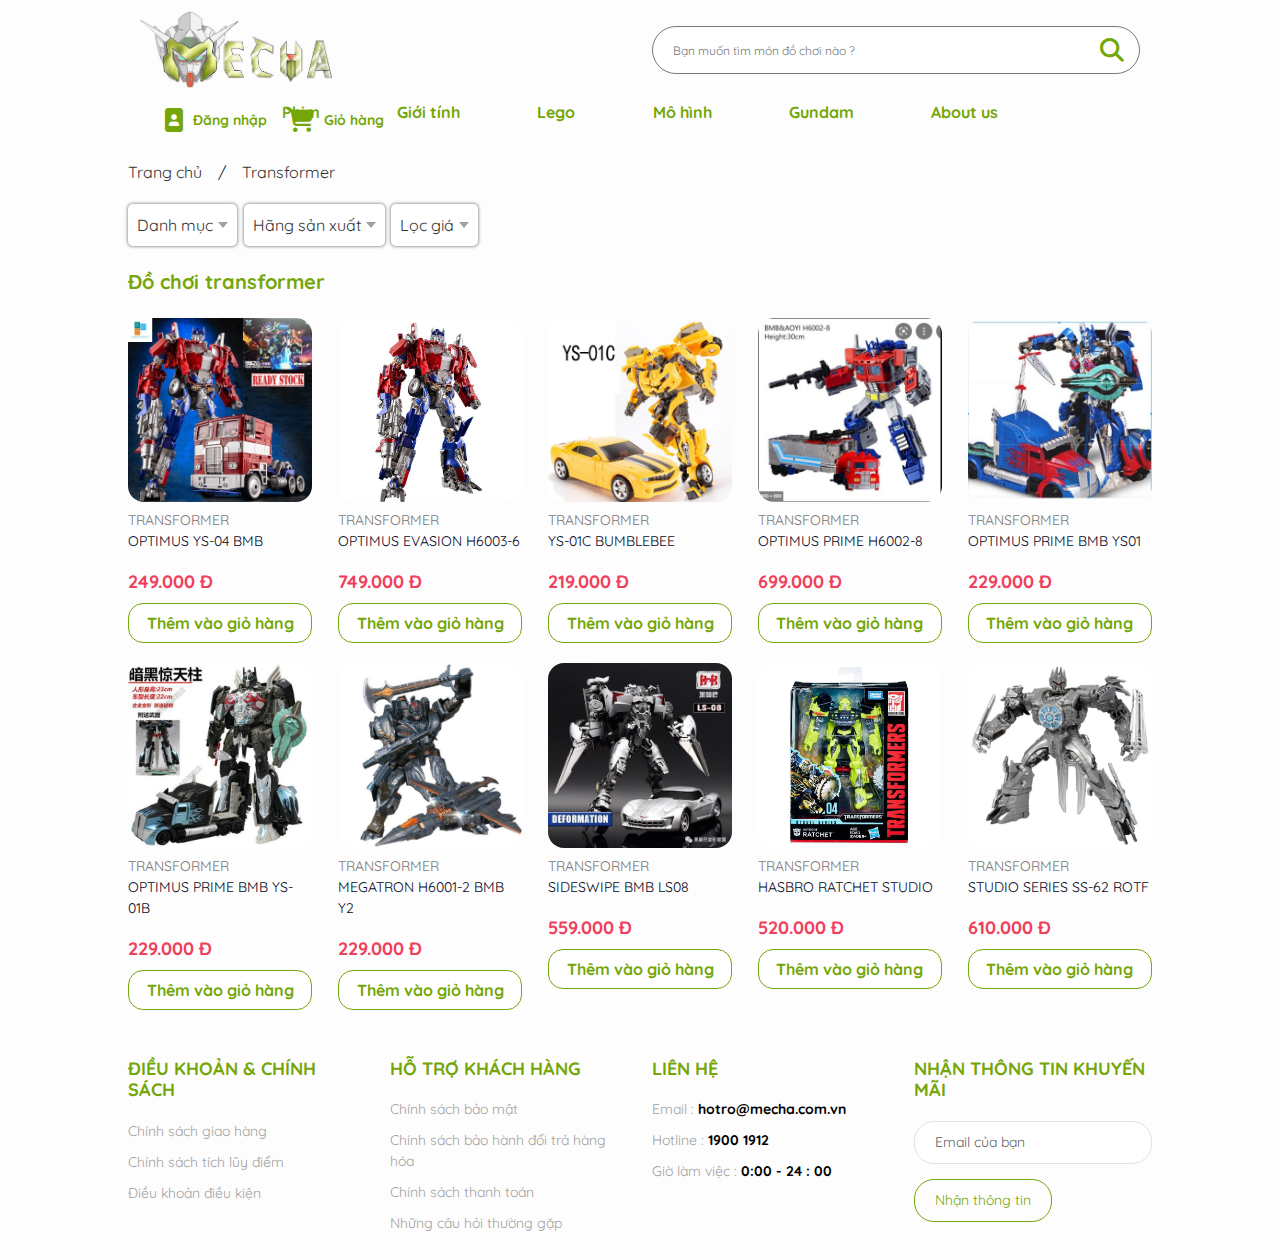
<file: html/danhmuc_transformer.html>
<!DOCTYPE html>
<html lang="en">
<head>
    <meta charset="UTF-8">
    <meta name="viewport" content="width=device-width, initial-scale=1.0">
    <link rel="stylesheet" href="../assets/css/danhmuc.css">
    <link rel="stylesheet" href="../assets/css/responsive.css">
    <link rel="stylesheet" href="../assets/library/bootstrap/bootstrap.min.css">
    <script src="../assets/library/bootstrap/bootstrap.bundle.min.js"></script>
    <script src="../assets/library/jquery/jquery-3.7.1.js"></script>
    <link href="../assets/icon/css/fontawesome.css" rel="stylesheet" />
    <link href="../assets/icon/css/solid.css" rel="stylesheet" />
    <link href="../assets/icon/css/brands.css" rel="stylesheet" />
    <title>MECHA</title>
</head>
<body>
    <div id="container">
        <div class="pc">
            <div class="header row">
                <div class="img_home col-3">
                    <a href="../html/home.html">
                        <img src="../assets/img/Logo/MECHA.png" alt="#">
                    </a>
                </div>
                <form action="#" class="col-6">
                    <div class="field">
                        <input type="search" placeholder="Bạn muốn tìm món đồ chơi nào ?">
                        <label for="">Bạn muốn tìm món đồ chơi nào ?</label>
                        <button aria-label="Bạn muốn tìm món đồ chơi nào ?">
                            <i class="fa-solid fa-magnifying-glass fa-xl" style="color: #74a607;"></i>
                        </button>
                    </div>
                </form>
                <div class="button_container col-4 row">
                    <a href="../html/login_signup.html" class="col" id="user">
                        <div class="button_block">
                            <i class="fa-solid fa-image-portrait fa-xl" style="color: #74a607;"></i>
                            <p>Đăng nhập</p>
                        </div>
                    </a>
                    <a href="../html/cart.html" class="col">
                        <div class="button_block">
                            <i class="fa-solid fa-cart-shopping fa-xl"  style="color: #74a607;"></i>
                            <p>Giỏ hàng</p>
                        </div>
                    </a>
                </div>
            </div>
            <div id="nav">
                <ul>
                    <li class="root">
                        <a href="#">Phim</a>
                        <div class="sub_nav">
                            <div class="flex_box">
                                <img src="../assets/img/Home/nav/gundam.jpg" alt="" id="img_preview1">
                                <div>
                                    <h3>Phim</h3>
                                    <table>
                                        <tr>
                                            <td id="gundam"><a href="../html/danhmuc_gundam.html">Gundam</a></td>
                                            <td><a href="../html/danhmuc_8_10tuoi.html">8-10 tuổi</a></td>
                                            <td class="aside_link1">
                                                <a href="#" style="color:#6638b6">Đồ chơi mới &#8594;</a>
                                            </td>
                                        </tr>
                                        <tr>
                                            <td id="transformer" onmouseover="transformer()"><a href="../html/danhmuc_transformer.html">Transformer</a></td>
                                            <td><a href="../html/danhmuc_10_16tuoi.html">10-16 tuổi</a></td>
                                            <td class="aside_link2">
                                                <a href="#" style="color:#ff6a14">Đồ chơi bán chạy &#8594;</a>
                                            </td>
                                        </tr>
                                        <tr>
                                            <td id="pacificrim" onmouseover="pacificrim()"><a href="../html/danhmuc_pacificrim.html">Pacific Rim</a></td>
                                            <td><a href="../html/danhmuc_tren16tuoi.html">Trên 16 tuổi</a></td>
                                            <td class="aside_link3">
                                                <a href="#" style="color: #5986d9;">Tất cả đồ chơi &#8594;</a>
                                            </td>
                                        </tr>
                                        <tr>
                                            <td id="warhammer" onmouseover="warhammer()"><a href="../html/danhmuc_warhammer.html">Warhammer</a></td>
                                        </tr>
                                    </table>
                                </div>
                            </div>
                        </div>
                    </li>
                    <li class="root">
                        <a href="#">Giới tính</a>
                        <div class="sub_nav">
                            <div class="flex_box">
                                <img src="../assets/img/Home/nav/nam.jpg" alt="" id="img_preview2">
                                <div>
                                    <h3>Giới tính</h3>
                                    <table>
                                        <tr>
                                            <td id="nam" onmouseover="nam()"><a href="../html/danhmuc_nam.html">Nam</a></td>
                                            <td><a href="../html/danhmuc_8_10tuoi.html">8-10 tuổi</a></td>
                                            <td class="aside_link1">
                                                <a href="#" style="color:#6638b6">Đồ chơi mới &#8594;</a>
                                            </td>
                                        </tr>
                                        <tr>
                                            <td id="nu" onmouseover="nu()"><a href="../html/danhmuc_nu.html">Nữ</a></td>
                                            <td><a href="../html/danhmuc_10_16tuoi.html">10-16 tuổi</a></td>
                                            <td class="aside_link2">
                                                <a href="#" style="color:#ff6a14">Đồ chơi bán chạy &#8594;</a>
                                            </td>
                                        </tr>
                                        <tr>
                                            <td><a href="#"></a></td>
                                            <td><a href="../html/danhmuc_tren16tuoi.html">Trên 16 tuổi</a></td>
                                            <td class="aside_link3">
                                                <a href="#" style="color: #5986d9;">Tất cả đồ chơi &#8594;</a>
                                            </td>
                                        </tr>
                                    </table>
                                </div>
                            </div>
                        </div>
                    </li>
                    <li><a href="../html/danhmuc_lego.html">Lego</a></li>
                    <li><a href="../html/danhmuc_mohinh.html">Mô hình</a></li>
                    <li><a href="../html/danhmuc_gundam.html">Gundam</a></li>
                    <li><a href="../html/aboutus.html">About us</a></li>
                </ul>
            </div>
            <div class="body">
                <div class="position_page"><a href="../html/home.html">Trang chủ</a><span>/</span><a href="#">Transformer</a></div>
                <div class="filter">
                    <div class="category dropdown">
                        <div class="select">
                            <span class="selected">Danh mục</span>
                            <div class="caret"></div>
                        </div>
                        <ul class="menu">
                            <li id="hg">HG Gundam 1:144</li>
                            <li id="rg">RG Gundam 1:144</li>
                            <li id="mg">MG Gundam 1:100</li>
                            <li id="pg">PG Gundam 1:60</li>
                        </ul>
                    </div>
                    <div class="type dropdown">
                        <div class="select">
                            <span class="selected">Hãng sản xuất</span>
                            <div class="caret"></div>
                        </div>
                        <ul class="menu">
                            <li id="bandai">Bandai</li>
                            <li id="daban">Daban</li>
                            <li id="nilson">Nilson</li>
                            <li id="moshow">Moshow</li>
                            <li id="motor">Motor Nuclear</li>
                            <li id="cangdao">Cangdao</li>
                        </ul>
                    </div>
                    <div class="price_filter dropdown">
                        <div class="select">
                            <span class="selected">Lọc giá</span>
                            <div class="caret"></div>
                        </div>
                        <ul class="menu">
                            <li id="below_5">Dưới 500.000đ</li>
                            <li id="from_5_to_8">Từ 500.000đ - 800.000đ</li>
                            <li id="from_8_to_15">Từ 800.000đ - 1.500.000đ</li>
                            <li id="up_15">Trên 1.500.000đ</li>
                        </ul>
                    </div>
                </div>
                <div class="catalog_block text-left mt-4">
                    <h3 class="mb-4">Đồ chơi transformer</h3>
                    <div class="your_product">
                        <div class="product bandai HG">
                            <a href="../sanpham_html/sazabi.html"><img src="../assets/img/Product/Trans/a1.webp" alt="#" class="img-fluid rounded-4"></a>
                            <p class="product_catalog">TRANSFORMER</p>
                            <p class="product_name">OPTIMUS YS-04 BMB</p>
                            <p class="product_price">249.000 Đ</p>
                            <button type="button" class="add_cart">
                                Thêm vào giỏ hàng
                            </button>
                        </div>
                        <div class="product daban HG">
                            <a href="../sanpham_html/sazabi.html"><img src="../assets/img/Product/Trans/b1.webp" alt="#" class="img-fluid rounded-4"></a>
                            <p class="product_catalog">TRANSFORMER</p>
                            <p class="product_name">OPTIMUS EVASION H6003-6</p>
                            <p class="product_price">749.000 Đ</p>
                            <button type="button" class="add_cart">
                                Thêm vào giỏ hàng
                            </button>
                        </div>
                        <div class="product nilson PG">
                            <a href="../sanpham_html/sazabi.html"><img src="../assets/img/Product/Trans/c1.webp" alt="#" class="img-fluid rounded-4"></a>
                            <p class="product_catalog">TRANSFORMER</p>
                            <p class="product_name">YS-01C BUMBLEBEE</p>
                            <p class="product_price">219.000 Đ</p>
                            <button type="button" class="add_cart">
                                Thêm vào giỏ hàng
                            </button>
                        </div>
                        <div class="product bandai PG">
                            <a href="../sanpham_html/sazabi.html"><img src="../assets/img/Product/Trans/d1.webp" alt="#" class="img-fluid rounded-4"></a>
                            <p class="product_catalog">TRANSFORMER</p>
                            <p class="product_name">OPTIMUS PRIME H6002-8</p>
                            <p class="product_price">699.000 Đ</p>
                            <button type="button" class="add_cart">
                                Thêm vào giỏ hàng
                            </button>
                        </div>
                        <div class="product bandai MG">
                            <a href="../sanpham_html/sazabi.html"><img src="../assets/img/Product/Trans/e1.webp" alt="#" class="img-fluid rounded-4"></a>
                            <p class="product_catalog">TRANSFORMER</p>
                            <p class="product_name">OPTIMUS PRIME BMB YS01</p>
                            <p class="product_price">229.000 Đ</p>
                            <button type="button" class="add_cart">
                                Thêm vào giỏ hàng
                            </button>
                        </div>
                        <div class="product bandai HG">
                            <a href="../sanpham_html/sazabi.html"><img src="../assets/img/Product/Trans/f1.webp" alt="#" class="img-fluid rounded-4"></a>
                            <p class="product_catalog">TRANSFORMER</p>
                            <p class="product_name">OPTIMUS PRIME BMB YS-01B</p>
                            <p class="product_price">229.000 Đ</p>
                            <button type="button" class="add_cart">
                                Thêm vào giỏ hàng
                            </button>
                        </div>
                        <div class="product moshow PG">
                            <a href="../sanpham_html/sazabi.html"><img src="../assets/img/Product/Trans/g1.webp" alt="#" class="img-fluid rounded-4"></a>
                            <p class="product_catalog">TRANSFORMER</p>
                            <p class="product_name">MEGATRON H6001-2 BMB Y2</p>
                            <p class="product_price">229.000 Đ</p>
                            <button type="button" class="add_cart">
                                Thêm vào giỏ hàng
                            </button>
                        </div>
                        <div class="product moshow PG">
                            <a href="../sanpham_html/sazabi.html"><img src="../assets/img/Product/Trans/h1.webp" alt="#" class="img-fluid rounded-4"></a>
                            <p class="product_catalog">TRANSFORMER</p>
                            <p class="product_name">SIDESWIPE BMB LS08</p>
                            <p class="product_price">559.000 Đ</p>
                            <button type="button" class="add_cart">
                                Thêm vào giỏ hàng
                            </button>
                        </div>
                        <div class="product cangdao MG">
                            <a href="../sanpham_html/sazabi.html"><img src="../assets/img/Product/Trans/j1.webp" alt="#" class="img-fluid rounded-4"></a>
                            <p class="product_catalog">TRANSFORMER</p>
                            <p class="product_name">HASBRO RATCHET STUDIO</p>
                            <p class="product_price">520.000 Đ</p>
                            <button type="button" class="add_cart">
                                Thêm vào giỏ hàng
                            </button>
                        </div>
                        <div class="product motor MG">
                            <a href="../sanpham_html/sazabi.html"><img src="../assets/img/Product/Trans/k1.webp" alt="#" class="img-fluid rounded-4"></a>
                            <p class="product_catalog">TRANSFORMER</p>
                            <p class="product_name">STUDIO SERIES SS-62 ROTF</p>
                            <p class="product_price">610.000 Đ</p>
                            <button type="button" class="add_cart">
                                Thêm vào giỏ hàng
                            </button>
                        </div>
                    </div>
                </div>
            </div>
            <div class="footer row mt-5">
                <div class="footer_part col">
                    <h4>ĐIỀU KHOẢN & CHÍNH SÁCH</h4>
                    <ul>
                        <li><a href="#">Chính sách giao hàng</a></li>
                        <li><a href="#">Chính sách tích lũy điểm</a></li>
                        <li><a href="#">Điều khoản điều kiện</a></li>
                    </ul>
                </div>
                <div class="footer_part col">
                    <h4>HỖ TRỢ KHÁCH HÀNG</h4>
                    <ul>
                        <li><a href="#">Chính sách bảo mật</a></li>
                        <li><a href="#">Chính sách bảo hành đổi trả hàng hóa</a></li>
                        <li><a href="#">Chính sách thanh toán</a></li>
                        <li><a href="#">Những câu hỏi thường gặp</a></li>
                    </ul>
                </div>
                <div class="footer_part contact_inform col">
                    <h4>LIÊN HỆ</h4>
                    <ul>
                        <li>Email : <span>hotro@mecha.com.vn</span></li>
                        <li>Hotline : <span>1900 1912</span></li>
                        <li>Giờ làm việc : <span>0:00 - 24 : 00</span></li>
                    </ul>
                </div>
                <div class="footer_part col">
                    <h4>NHẬN THÔNG TIN KHUYẾN MÃI</h4>
                    <input type="email" class="form-control" placeholder="Email của bạn">
                    <button class="btn" type="button">Nhận thông tin</button>
                </div>
            </div>
        </div>
        <div class="mobile">
            <nav class=".navbar navbar-expand-lg">
                <div class="header row">
                    <div class="img_home col-3 navbar-brand">
                        <a href="../html/home.html">
                            <img src="../assets/img/Logo/MECHA.png" alt="#">
                        </a>
                    </div>
                    <div class="button_container col-5 row">
                        <a href="../html/login_signup.html" class="col" id="user">
                            <div class="button_block">
                                <i class="fa-solid fa-image-portrait fa-lg" style="color: #74a607;"></i>
                                <p class="collapse">Đăng nhập</p>
                            </div>
                        </a>
                        <a href="../html/cart.html" class="col">
                            <div class="button_block">
                                <i class="fa-solid fa-cart-shopping fa-lg"  style="color: #74a607;"></i>
                                <p class="collapse">Giỏ hàng</p>
                            </div>
                        </a>
                        <button class="navbar-toggler col button" type="button" data-bs-toggle="collapse" data-bs-target="#nav" aria-controls="navbarSupportedContent" aria-expanded="false" aria-label="Toggle navigation">
                            <span class="navbar-toggler-icon"><i class="fa-solid fa-bars fa-lg" style="color: #74a607;"></i></span>
                        </button>
                    </div>
                </div>
                <div id="nav" class="collapse navbar-collapse">
                    <ul class="navbar-nav me-auto mb-2 mb-lg-0">
                        <li class="nav-item dropdown " >
                            <a href="#" class="dropdown-toggle" data-bs-toggle="dropdown" data-bs-target="#filmDropdown" aria-expanded="false">Phim</a>
                            <ul class="dropdown-menu" id="filmDropdown">
                                <li><a class="dropdown-item" href="../html/danhmuc_gundam.html">Gundam</a></li>
                                <li><a class="dropdown-item" href="../html/danhmuc_transformer.html">Transformer</a></li>
                                <li><a class="dropdown-item" href="../html/danhmuc_pacificrim.html">Pacific Rim</a></li>
                                <li><a class="dropdown-item" href="../html/danhmuc_warhammer.html">Warhammer</a></li>
                            </ul>
                        </li>
                        <li class="dropdown nav-item" >
                            <a href="#" class="dropdown-toggle" data-bs-target="#sexDropdown" data-bs-toggle="dropdown" aria-expanded="false">Giới tính</a>
                            <ul class="dropdown-menu " id="sexDropdown">
                                <li><a class="dropdown-item" href="../html/danhmuc_nam.html">Nam</a></li>
                                <li><a class="dropdown-item" href="../html/danhmuc_nu.html">Nữ</a></li>
                            </ul>
                        </li>
                        <li><a href="../html/danhmuc_lego.html">Lego</a></li>
                        <li><a href="../html/danhmuc_mohinh.html">Mô hình</a></li>
                        <li><a href="../html/danhmuc_gundam.html">Gundam</a></li>
                        <li><a href="../html/aboutus.html">About us</a></li>
                    </ul>
                </div>
            </nav>
            <div class="body">
                <div class="position_page"><a href="../html/home.html">Trang chủ</a><span>/</span><a href="#">Gundam</a></div>
                <div class="filter">
                    <div class="category dropdown">
                        <div class="select">
                            <span class="selected">Danh mục</span>
                            <div class="caret"></div>
                        </div>
                        <ul class="menu">
                            <li id="hg">HG Gundam 1:144</li>
                            <li id="rg">RG Gundam 1:144</li>
                            <li id="mg">MG Gundam 1:100</li>
                            <li id="pg">PG Gundam 1:60</li>
                        </ul>
                    </div>
                    <div class="type dropdown">
                        <div class="select">
                            <span class="selected">Hãng sản xuất</span>
                            <div class="caret"></div>
                        </div>
                        <ul class="menu">
                            <li id="bandai">Bandai</li>
                            <li id="daban">Daban</li>
                            <li id="nilson">Nilson</li>
                            <li id="moshow">Moshow</li>
                            <li id="motor">Motor Nuclear</li>
                            <li id="cangdao">Cangdao</li>
                        </ul>
                    </div>
                    <div class="price_filter dropdown">
                        <div class="select">
                            <span class="selected">Lọc giá</span>
                            <div class="caret"></div>
                        </div>
                        <ul class="menu">
                            <li id="below_5">Dưới 500.000đ</li>
                            <li id="from_5_to_8">Từ 500.000đ - 800.000đ</li>
                            <li id="from_8_to_15">Từ 800.000đ - 1.500.000đ</li>
                            <li id="up_15">Trên 1.500.000đ</li>
                        </ul>
                    </div>
                </div>
                <div class="catalog_block text-left mt-4">
                    <h3 class="mb-4">Đồ chơi gundam</h3>
                    <div class="your_product">
                        <div class="product bandai HG">
                            <a href="../sanpham_html/sazabi.html"><img src="../assets/img/Product/Trans/a1.webp" alt="#" class="img-fluid rounded-4"></a>
                            <p class="product_catalog">TRANSFORMER</p>
                            <p class="product_name">OPTIMUS YS-04 BMB</p>
                            <p class="product_price">249.000 Đ</p>
                            <button type="button" class="add_cart">
                                Thêm vào giỏ hàng
                            </button>
                        </div>
                        <div class="product daban HG">
                            <a href="../sanpham_html/sazabi.html"><img src="../assets/img/Product/Trans/b1.webp" alt="#" class="img-fluid rounded-4"></a>
                            <p class="product_catalog">TRANSFORMER</p>
                            <p class="product_name">OPTIMUS EVASION H6003-6</p>
                            <p class="product_price">749.000 Đ</p>
                            <button type="button" class="add_cart">
                                Thêm vào giỏ hàng
                            </button>
                        </div>
                        <div class="product nilson PG">
                            <a href="../sanpham_html/sazabi.html"><img src="../assets/img/Product/Trans/c1.webp" alt="#" class="img-fluid rounded-4"></a>
                            <p class="product_catalog">TRANSFORMER</p>
                            <p class="product_name">YS-01C BUMBLEBEE</p>
                            <p class="product_price">219.000 Đ</p>
                            <button type="button" class="add_cart">
                                Thêm vào giỏ hàng
                            </button>
                        </div>
                        <div class="product bandai PG">
                            <a href="../sanpham_html/sazabi.html"><img src="../assets/img/Product/Trans/d1.webp" alt="#" class="img-fluid rounded-4"></a>
                            <p class="product_catalog">TRANSFORMER</p>
                            <p class="product_name">OPTIMUS PRIME H6002-8</p>
                            <p class="product_price">699.000 Đ</p>
                            <button type="button" class="add_cart">
                                Thêm vào giỏ hàng
                            </button>
                        </div>
                        <div class="product bandai MG">
                            <a href="../sanpham_html/sazabi.html"><img src="../assets/img/Product/Trans/e1.webp" alt="#" class="img-fluid rounded-4"></a>
                            <p class="product_catalog">TRANSFORMER</p>
                            <p class="product_name">OPTIMUS PRIME BMB YS01</p>
                            <p class="product_price">229.000 Đ</p>
                            <button type="button" class="add_cart">
                                Thêm vào giỏ hàng
                            </button>
                        </div>
                        <div class="product bandai HG">
                            <a href="../sanpham_html/sazabi.html"><img src="../assets/img/Product/Trans/f1.webp" alt="#" class="img-fluid rounded-4"></a>
                            <p class="product_catalog">TRANSFORMER</p>
                            <p class="product_name">OPTIMUS PRIME BMB YS-01B</p>
                            <p class="product_price">229.000 Đ</p>
                            <button type="button" class="add_cart">
                                Thêm vào giỏ hàng
                            </button>
                        </div>
                        <div class="product moshow PG">
                            <a href="../sanpham_html/sazabi.html"><img src="../assets/img/Product/Trans/g1.webp" alt="#" class="img-fluid rounded-4"></a>
                            <p class="product_catalog">TRANSFORMER</p>
                            <p class="product_name">MEGATRON H6001-2 BMB Y2</p>
                            <p class="product_price">229.000 Đ</p>
                            <button type="button" class="add_cart">
                                Thêm vào giỏ hàng
                            </button>
                        </div>
                        <div class="product moshow PG">
                            <a href="../sanpham_html/sazabi.html"><img src="../assets/img/Product/Trans/h1.webp" alt="#" class="img-fluid rounded-4"></a>
                            <p class="product_catalog">TRANSFORMER</p>
                            <p class="product_name">SIDESWIPE BMB LS08</p>
                            <p class="product_price">559.000 Đ</p>
                            <button type="button" class="add_cart">
                                Thêm vào giỏ hàng
                            </button>
                        </div>
                        <div class="product cangdao MG">
                            <a href="../sanpham_html/sazabi.html"><img src="../assets/img/Product/Trans/j1.webp" alt="#" class="img-fluid rounded-4"></a>
                            <p class="product_catalog">TRANSFORMER</p>
                            <p class="product_name">HASBRO RATCHET STUDIO</p>
                            <p class="product_price">520.000 Đ</p>
                            <button type="button" class="add_cart">
                                Thêm vào giỏ hàng
                            </button>
                        </div>
                        <div class="product motor MG">
                            <a href="../sanpham_html/sazabi.html"><img src="../assets/img/Product/Trans/k1.webp" alt="#" class="img-fluid rounded-4"></a>
                            <p class="product_catalog">TRANSFORMER</p>
                            <p class="product_name">STUDIO SERIES SS-62 ROTF</p>
                            <p class="product_price">610.000 Đ</p>
                            <button type="button" class="add_cart">
                                Thêm vào giỏ hàng
                            </button>
                        </div>
                    </div>
                </div>
            </div>
            <div class="footer mt-5">
                <div class="footer_part">
                    <h4>NHẬN THÔNG TIN KHUYẾN MÃI</h4>
                    <input type="email" class="form-control" placeholder="Email của bạn">
                    <button class="btn" type="button">Nhận thông tin</button>
                </div>
                <div class="footer_part mt-4">
                    <h4 data-bs-toggle="collapse" data-bs-target="#rules">ĐIỀU KHOẢN & CHÍNH SÁCH</h4>
                    <ul class="collapse" id="rules">
                        <li><a href="#">Chính sách giao hàng</a></li>
                        <li><a href="#">Chính sách tích lũy điểm</a></li>
                        <li><a href="#">Điều khoản điều kiện</a></li>
                    </ul>
                </div>
                <div class="footer_part">
                    <h4 data-bs-toggle="collapse" data-bs-target="#support">HỖ TRỢ KHÁCH HÀNG</h4>
                    <ul class="collapse" id="support">
                        <li><a href="#">Chính sách bảo mật</a></li>
                        <li><a href="#">Chính sách bảo hành đổi trả hàng hóa</a></li>
                        <li><a href="#">Chính sách thanh toán</a></li>
                        <li><a href="#">Những câu hỏi thường gặp</a></li>
                    </ul>
                </div>
                <div class="footer_part contact_inform">
                    <h4>LIÊN HỆ</h4>
                    <ul>
                        <li>Email : <span>hotro@mecha.com.vn</span></li>
                        <li>Hotline : <span>1900 1912</span></li>
                        <li>Giờ làm việc : <span>0:00 - 24 : 00</span></li>
                    </ul>
                </div>
            </div>
        </div>
    </div>
    <script src="../assets/js/user.js"></script>
    <script>
        document.getElementById("gundam").onmouseover = function() {gundam()};
        document.getElementById("transformer").onmouseover = function() {transformer()};
        document.getElementById("pacificrim").onmouseover = function() {pacificrim()};
        document.getElementById("warhammer").onmouseover = function() {warhammer()};
        document.getElementById("nam").onmouseover = function() {nam()};
        document.getElementById("nu").onmouseover = function() {nu()};
        var img1 = document.getElementById("img_preview1");
        var img2 = document.getElementById("img_preview2"); 
        function gundam(){
            img1.src = "../assets/img/Home/nav/gundam.jpg";
        }
        function transformer(){
            img1.src = "../assets/img/Home/nav/transformer.jpg";
        }
        function pacificrim(){
            img1.src = "../assets/img/Home/nav/pacificrim.jpg";
        }
        function warhammer(){
            img1.src = "../assets/img/Home/nav/warhammer.jpg";
        }
        function nam(){
            img2.src = "../assets/img/Home/nav/nam.jpg";
        }
        function nu(){
            img2.src = "../assets/img/Home/nav/nu.jpg";
        }

        const dropdowns = document.querySelectorAll('.dropdown');
        dropdowns.forEach(dropdown => {
            const select = dropdown.querySelector('.select');
            const menu = dropdown.querySelector('.menu');
            const caret = dropdown.querySelector('.caret');
            const options = dropdown.querySelectorAll('.menu li');
            const selected = dropdown.querySelector('.selected');

            select.addEventListener('click',()=>{
                select.classList.toggle('select-clicked');
                caret.classList.toggle('caret-rotate');
                menu.classList.toggle('menu-open');
            });

            options.forEach(option => {
                option.addEventListener('click',()=>{
                    $('#bandai').click(function(){
                        $('.product').each(function() {
                            $(this).css('display','block');
                            if ($(this).hasClass('bandai')) {
                                $(this).css('display', 'block');
                            } else {
                                $(this).css('display', 'none');
                            }
                        });
                    });
                    $('#daban').click(function(){
                        $('.product').each(function() {
                            $(this).css('display','block');
                            if ($(this).hasClass('daban')) {
                                $(this).css('display', 'block');
                            } else {
                                $(this).css('display', 'none');
                            }
                        });
                    });
                    $('#nilson').click(function(){
                        $('.product').each(function() {
                            $(this).css('display','block');
                            if ($(this).hasClass('nilson')) {
                                $(this).css('display', 'block');
                            } else {
                                $(this).css('display', 'none');
                            }
                        });
                    });
                    $('#cangdao').click(function(){
                        $('.product').each(function() {
                            $(this).css('display','block');
                            if ($(this).hasClass('cangdao')) {
                                $(this).css('display', 'block');
                            } else {
                                $(this).css('display', 'none');
                            }
                        });
                    });
                    $('#motor').click(function(){
                        $('.product').each(function() {
                            $(this).css('display','block');
                            if ($(this).hasClass('motor')) {
                                $(this).css('display', 'block');
                            } else {
                                $(this).css('display', 'none');
                            }
                        });
                    });
                    $('#moshow').click(function(){
                        $('.product').each(function() {
                            $(this).css('display','block');
                            if ($(this).hasClass('moshow')) {
                                $(this).css('display', 'block');
                            } else {
                                $(this).css('display', 'none');
                            }
                        });
                    });
                    $('#hg').click(function(){
                        $('.product').each(function() {
                            $(this).css('display','block');
                            if ($(this).hasClass('HG')) {
                                $(this).css('display', 'block');
                            } else {
                                $(this).css('display', 'none');
                            }
                        });
                    });
                    $('#rg').click(function(){
                        $('.product').each(function() {
                            $(this).css('display','block');
                            if ($(this).hasClass('RG')) {
                                $(this).css('display', 'block');
                            } else {
                                $(this).css('display', 'none');
                            }
                        });
                    });
                    $('#mg').click(function(){
                        $('.product').each(function() {
                            $(this).css('display','block');
                            if ($(this).hasClass('MG')) {
                                $(this).css('display', 'block');
                            } else {
                                $(this).css('display', 'none');
                            }
                        });
                    });
                    $('#pg').click(function(){
                        $('.product').each(function() {
                            $(this).css('display','block');
                            if ($(this).hasClass('PG')) {
                                $(this).css('display', 'block');
                            } else {
                                $(this).css('display', 'none');
                            }
                        });
                    });
                    $('#below_5').click(function(){
                        $('.product').each(function() {
                            $(this).css('display','block');
                            var price = $(this).find('.product_price').text();
                            var priceText = price.replace(/Đ/g, '').trim();
                            var num_price = priceText.replace(/\./g, '');
                            if (num_price<500000) {
                                $(this).css('display', 'block');
                            } else {
                                $(this).css('display', 'none');
                            }
                        });
                    });
                    $('#from_5_to_8').click(function(){
                        $('.product').each(function() {
                            $(this).css('display','block');
                            var price = $(this).find('.product_price').text();
                            var priceText = price.replace(/Đ/g, '').trim();
                            var num_price = priceText.replace(/\./g, '');
                            if (num_price<800000 && num_price>500000) {
                                $(this).css('display', 'block');
                            } else {
                                $(this).css('display', 'none');
                            }
                        });
                    });
                    $('#from_8_to_15').click(function(){
                        $('.product').each(function() {
                            $(this).css('display','block');
                            var price = $(this).find('.product_price').text();
                            var priceText = price.replace(/Đ/g, '').trim();
                            var num_price = priceText.replace(/\./g, '');
                            if (num_price<1500000 && num_price>800000) {
                                $(this).css('display', 'block');
                            } else {
                                $(this).css('display', 'none');
                            }
                        });
                    });
                    $('#up_15').click(function(){
                        $('.product').each(function() {
                            $(this).css('display','block');
                            var price = $(this).find('.product_price').text();
                            var priceText = price.replace(/Đ/g, '').trim();
                            var num_price = priceText.replace(/\./g, '');
                            if (num_price>1500000) {
                                $(this).css('display', 'block');
                            } else {
                                $(this).css('display', 'none');
                            }
                        });
                    });

                    select.classList.remove('select-clicked');
                    caret.classList.remove('caret-rotate');
                    menu.classList.remove('menu-open');
                });
            });
        });
        // localStorage.clear();
    </script>
    <script>
        $('.add_cart').click(function() {
            let count = 0;
            const regex = /product\d+/; 

            for (let i = 0; i < localStorage.length; i++) {
                const key = localStorage.key(i);
                if (regex.test(key)) {
                    count++;
                }
            }

            var $button = $(this);
            var $productDiv = $button.closest('.product');
            var imgSrc = $productDiv.find('img').attr('src');
            var productName = $productDiv.find('.product_name').text();
            var productPrice = $productDiv.find('.product_price').text();

            let product = {
                img : imgSrc,
                name : productName,
                price : productPrice,
            } 
            quantity = count+1;

            localStorage.setItem("product"+quantity, JSON.stringify(product));

        });
    </script>
</body>
</html>
</file>
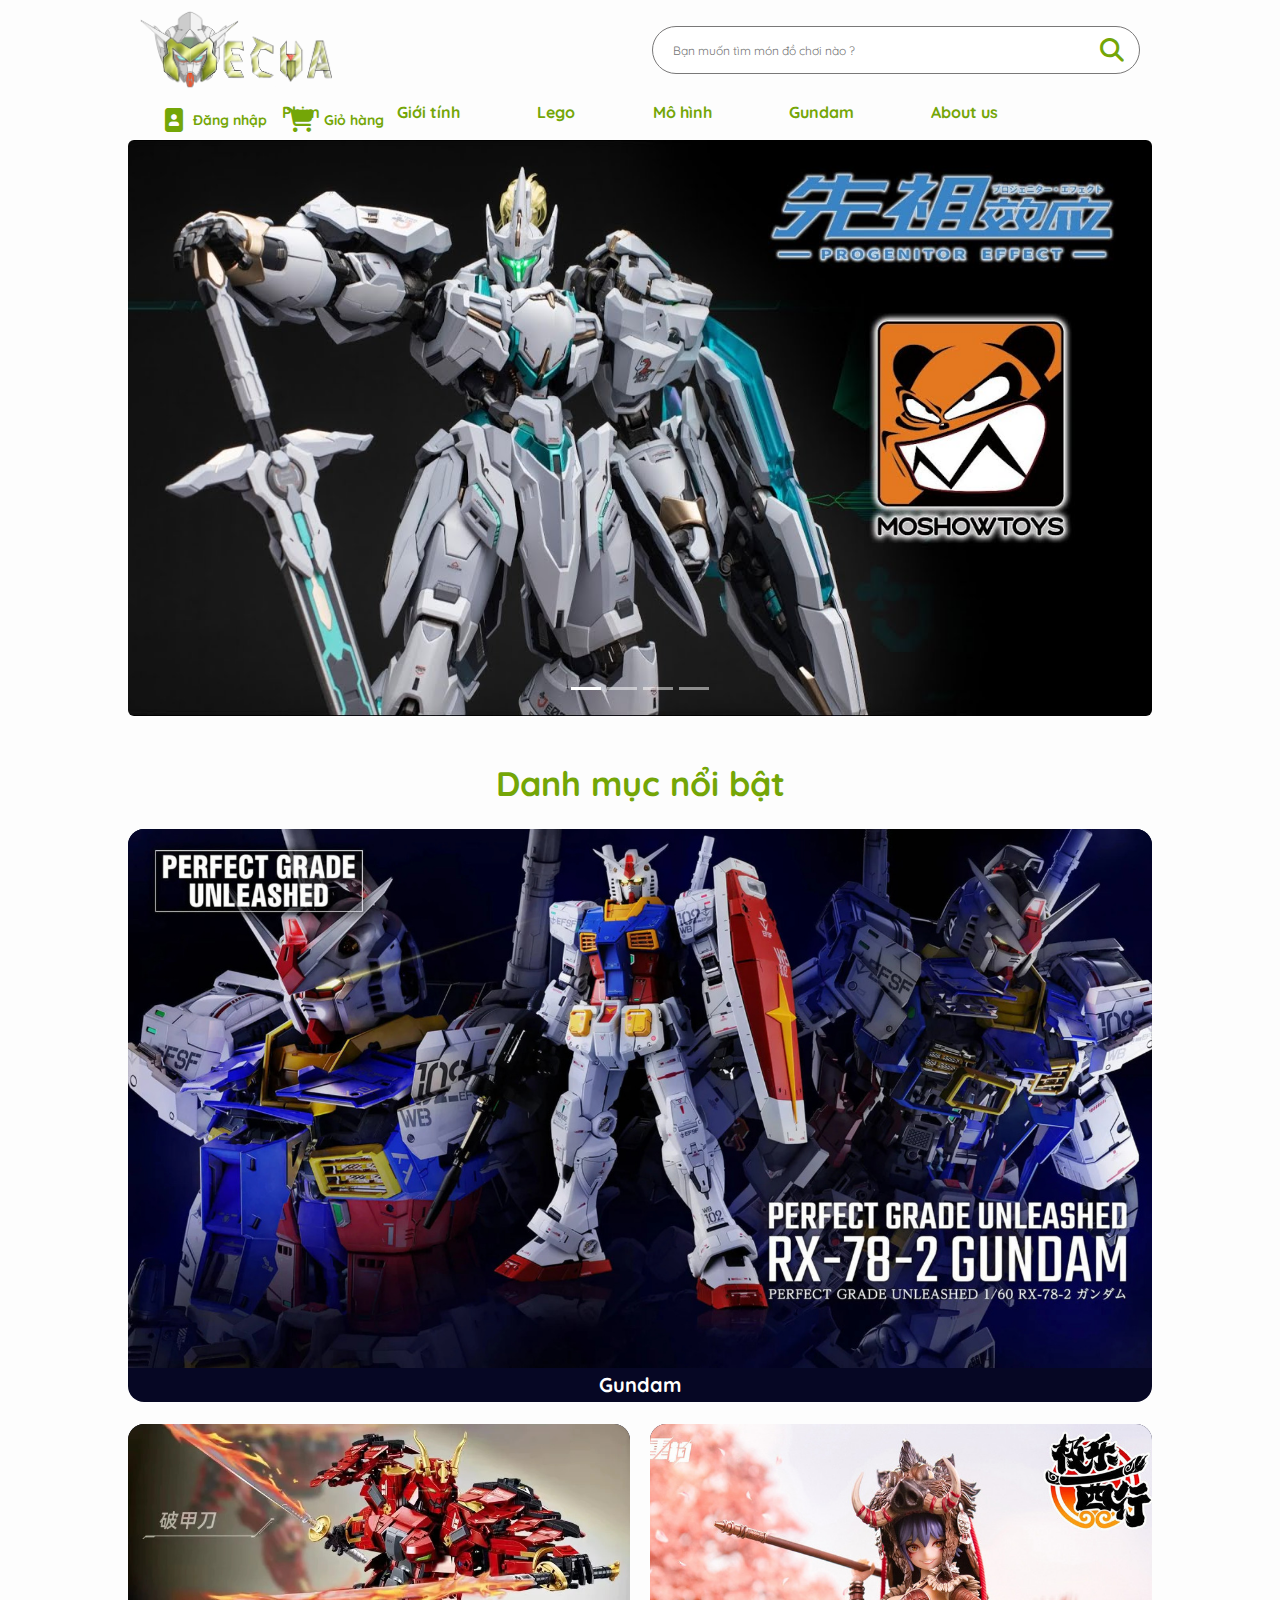
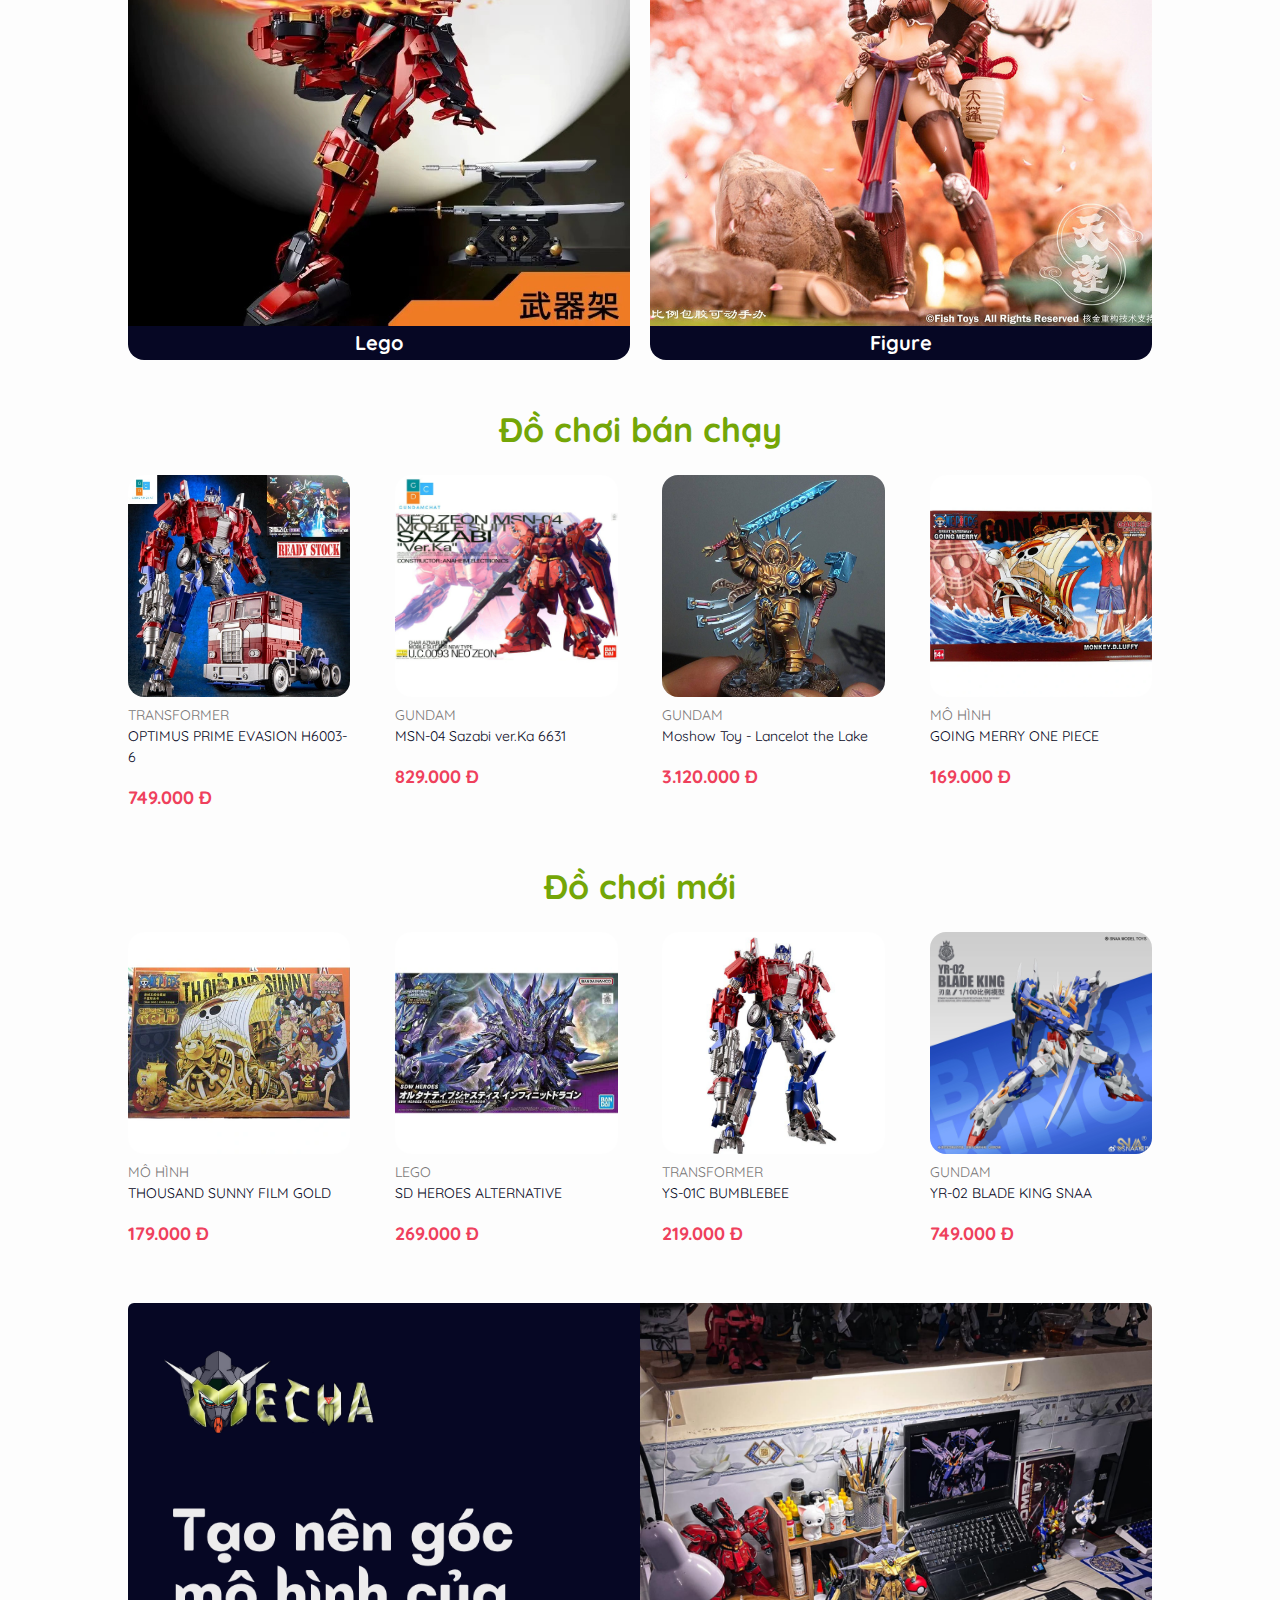
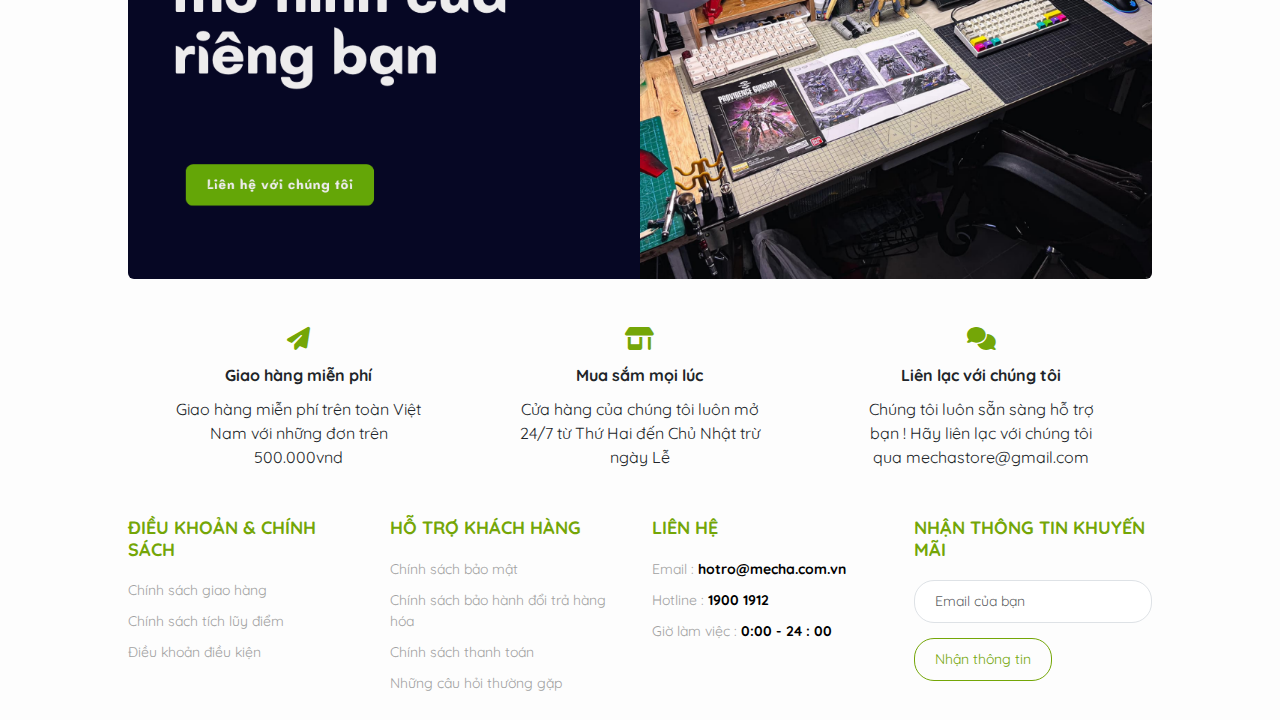
<file: html/home.html>
<!DOCTYPE html>
<html lang="en">
<head>
    <meta charset="UTF-8">
    <meta name="viewport" content="width=device-width, initial-scale=1.0">
    <link rel="stylesheet" href="../assets/css/home.css">
    <link rel="stylesheet" href="../assets/css/responsive.css">
    <link rel="stylesheet" href="../assets/library/bootstrap/bootstrap.min.css">
    <script src="../assets/library/bootstrap/bootstrap.bundle.min.js"></script>
    <script src="../assets/library/jquery/jquery-3.7.1.js"></script>
    <link href="../assets/icon/css/fontawesome.css" rel="stylesheet" />
    <link href="../assets/icon/css/solid.css" rel="stylesheet" />
    <link href="../assets/icon/css/brands.css" rel="stylesheet" />
    <title>MECHA</title>
</head>
<body>
    <div id="container">
        <div class="pc">
            <div class="header row">
                <div class="img_home col-3">
                    <a href="../html/home.html">
                        <img src="../assets/img/Logo/MECHA.png" alt="#">
                    </a>
                </div>
                <form action="#" class="col-6">
                    <div class="field">
                        <input type="search" placeholder="Bạn muốn tìm món đồ chơi nào ?">
                        <label for="">Bạn muốn tìm món đồ chơi nào ?</label>
                        <button aria-label="Bạn muốn tìm món đồ chơi nào ?">
                            <i class="fa-solid fa-magnifying-glass fa-xl" style="color: #74a607;"></i>
                        </button>
                    </div>
                </form>
                <div class="button_container col-4 row">
                    <a href="../html/login_signup.html" class="col" id="user">
                        <div class="button_block">
                            <i class="fa-solid fa-image-portrait fa-xl" style="color: #74a607;"></i>
                            <p>Đăng nhập</p>
                        </div>
                    </a>
                    <a href="../html/cart.html" class="col">
                        <div class="button_block">
                            <i class="fa-solid fa-cart-shopping fa-xl"  style="color: #74a607;"></i>
                            <p>Giỏ hàng</p>
                        </div>
                    </a>
                </div>
            </div>
            <div id="nav">
                <ul>
                    <li class="root">
                        <a href="#">Phim</a>
                        <div class="sub_nav">
                            <div class="flex_box">
                                <img src="../assets/img/Home/nav/gundam.jpg" alt="" id="img_preview1">
                                <div>
                                    <h3>Phim</h3>
                                    <table>
                                        <tr>
                                            <td id="gundam"><a href="../html/danhmuc_gundam.html">Gundam</a></td>
                                            <td><a href="../html/danhmuc_8_10tuoi.html">8-10 tuổi</a></td>
                                            <td class="aside_link1">
                                                <a href="#" style="color:#6638b6">Đồ chơi mới &#8594;</a>
                                            </td>
                                        </tr>
                                        <tr>
                                            <td id="transformer" onmouseover="transformer()"><a href="../html/danhmuc_transformer.html">Transformer</a></td>
                                            <td><a href="../html/danhmuc_10_16tuoi.html">10-16 tuổi</a></td>
                                            <td class="aside_link2">
                                                <a href="#" style="color:#ff6a14">Đồ chơi bán chạy &#8594;</a>
                                            </td>
                                        </tr>
                                        <tr>
                                            <td id="pacificrim" onmouseover="pacificrim()"><a href="../html/danhmuc_pacificrim.html">Pacific Rim</a></td>
                                            <td><a href="../html/danhmuc_tren16tuoi.html">Trên 16 tuổi</a></td>
                                            <td class="aside_link3">
                                                <a href="#" style="color: #5986d9;">Tất cả đồ chơi &#8594;</a>
                                            </td>
                                        </tr>
                                        <tr>
                                            <td id="warhammer" onmouseover="warhammer()"><a href="../html/danhmuc_warhammer.html">Warhammer</a></td>
                                        </tr>
                                    </table>
                                </div>
                            </div>
                        </div>
                    </li>
                    <li class="root">
                        <a href="#">Giới tính</a>
                        <div class="sub_nav">
                            <div class="flex_box">
                                <img src="../assets/img/Home/nav/nam.jpg" alt="" id="img_preview2">
                                <div>
                                    <h3>Giới tính</h3>
                                    <table>
                                        <tr>
                                            <td id="nam" onmouseover="nam()"><a href="../html/danhmuc_nam.html">Nam</a></td>
                                            <td><a href="../html/danhmuc_8_10tuoi.html">8-10 tuổi</a></td>
                                            <td class="aside_link1">
                                                <a href="#" style="color:#6638b6">Đồ chơi mới &#8594;</a>
                                            </td>
                                        </tr>
                                        <tr>
                                            <td id="nu" onmouseover="nu()"><a href="../html/danhmuc_nu.html">Nữ</a></td>
                                            <td><a href="../html/danhmuc_10_16tuoi.html">10-16 tuổi</a></td>
                                            <td class="aside_link2">
                                                <a href="#" style="color:#ff6a14">Đồ chơi bán chạy &#8594;</a>
                                            </td>
                                        </tr>
                                        <tr>
                                            <td><a href="#"></a></td>
                                            <td><a href="../html/danhmuc_tren16tuoi.html">Trên 16 tuổi</a></td>
                                            <td class="aside_link3">
                                                <a href="#" style="color: #5986d9;">Tất cả đồ chơi &#8594;</a>
                                            </td>
                                        </tr>
                                    </table>
                                </div>
                            </div>
                        </div>
                    </li>
                    <li><a href="../html/danhmuc_lego.html">Lego</a></li>
                    <li><a href="../html/danhmuc_mohinh.html">Mô hình</a></li>
                    <li><a href="../html/danhmuc_gundam.html">Gundam</a></li>
                    <li><a href="../html/aboutus.html">About us</a></li>
                </ul>
            </div>
            <div id="carousel" class="carousel slide carousel-fade" data-bs-ride="carousel">
                <div class="carousel-indicators">
                  <button type="button" data-bs-target="#carousel" data-bs-slide-to="0" class="active" aria-current="true" aria-label="Slide 1"></button>
                  <button type="button" data-bs-target="#carousel" data-bs-slide-to="1" aria-label="Slide 2"></button>
                  <button type="button" data-bs-target="#carousel" data-bs-slide-to="2" aria-label="Slide 3"></button>
                  <button type="button" data-bs-target="#carousel" data-bs-slide-to="3" aria-label="Slide 4"></button>
                </div>
                <div class="carousel-inner">
                  <div class="carousel-item active" data-bs-interval="3000">
                    <img src="../assets/img/Home/slide/slide1.jpg" class="rounded img-fluid mx-auto d-block w-80" alt="#">
                  </div>
                  <div class="carousel-item" data-bs-interval="3000">
                    <img src="../assets/img/Home/slide/slide2.jpg" class="rounded img-fluid mx-auto d-block w-80" alt="#">
                  </div>
                  <div class="carousel-item" data-bs-interval="3000">
                    <img src="../assets/img/Home/slide/slide3.jpg" class="rounded img-fluid mx-auto d-block w-80" alt="#">
                  </div>
                  <div class="carousel-item" data-bs-interval="3000">
                    <img src="../assets/img/Home/slide/slide4.jpg" class="rounded img-fluid mx-auto d-block w-80" alt="#">
                  </div>
                </div>
            </div>
            <div class="catalog_block text-center mt-5 pb-4 special_block">
                <h3 class="mb-4">Danh mục nổi bật</h3>
                <div class="your_product special">
                    <a href="../html/danhmuc_gundam.html" class="special_catalog  rounded-4 item1">
                        <div class=" text-center ">
                            <img src="../assets/img/Home/catalog/special_catalog/gundam2.jpg" alt="#" class="img-fluid rounded-top-4">
                            <h4>Gundam</h4>
                        </div>
                    </a>
                    <a href="../html/danhmuc_lego.html" class="special_catalog  rounded-4 item2">
                        <div class=" text-center ">
                            <img src="../assets/img/Home/catalog/special_catalog/lego.jpg" alt="#" class="img-fluid rounded-top-4">
                            <h4>Lego</h4>
                        </div>
                    </a>
                    <a href="../html/danhmuc_mohinh.html" class="special_catalog  rounded-4 item3">
                        <div class=" text-center ">
                            <img src="../assets/img/Home/catalog/special_catalog/figure.jpg" alt="#" class="img-fluid rounded-top-4">
                            <h4>Figure</h4>
                        </div>
                    </a> 
                </div>
            </div>
            <div class="catalog_block text-center mt-5">
                <h3 class="mb-4">Đồ chơi bán chạy</h3>
                <div class="your_product row">
                    <div class="product col">
                        <a href="../sanpham_html/sazabi.html"><img src="../assets/img/Product/Trans/a1.webp" alt="#" class="img-fluid rounded-4"></a>
                        <p class="product_catalog">TRANSFORMER</p>
                        <p class="product_name">OPTIMUS PRIME EVASION H6003-6</p>
                        <p class="product_price">749.000 Đ</p>
                    </div>
                    <div class="product col">
                        <a href="../sanpham_html/sazabi.html"><img src="../assets/img/Product/Gundam/Sazabi/4.jpg" alt="#" class="img-fluid rounded-4"></a>
                        <p class="product_catalog">GUNDAM</p>
                        <p class="product_name">MSN-04 Sazabi ver.Ka 6631</p>
                        <p class="product_price">829.000 Đ</p>
                    </div>
                    <div class="product col">
                        <a href="../sanpham_html/sazabi.html"><img src="../assets/img/Home/catalog/special_catalog/warhammer.jpg" alt="#" class="img-fluid rounded-4"></a>
                        <p class="product_catalog">GUNDAM</p>
                        <p class="product_name">Moshow Toy - Lancelot the Lake</p>
                        <p class="product_price">3.120.000 Đ</p>
                    </div>
                    <div class="product col">
                        <a href="../sanpham_html/sazabi.html"><img src="../assets/img//Product/Fig/a1.webp" alt="#" class="img-fluid rounded-4"></a>
                        <p class="product_catalog">MÔ HÌNH</p>
                        <p class="product_name">GOING MERRY ONE PIECE</p>
                        <p class="product_price">169.000 Đ</p>
                    </div>
                </div>
            </div>
            <div class="catalog_block text-center mt-5">
                <h3 class="mb-4">Đồ chơi mới</h3>
                <div class="your_product row">
                    <div class="product col">
                        <a href="../sanpham_html/sazabi.html"><img src="../assets/img//Product/Fig/d1.webp" alt="#" class="img-fluid rounded-4"></a>
                        <p class="product_catalog">MÔ HÌNH</p>
                        <p class="product_name">THOUSAND SUNNY FILM GOLD</p>
                        <p class="product_price">179.000 Đ</p>
                    </div>
                    <div class="product col">
                        <a href="../sanpham_html/sazabi.html"><img src="../assets/img/Product/Lego/c1.webp" alt="#" class="img-fluid rounded-4"></a>
                        <p class="product_catalog">LEGO</p>
                        <p class="product_name">SD HEROES ALTERNATIVE</p>
                        <p class="product_price">269.000 Đ</p>
                        <button type="button" class="add_cart">
                            Thêm vào giỏ hàng
                        </button>
                    </div>
                    <div class="product col">
                        <a href="../sanpham_html/sazabi.html"><img src="../assets/img/Product/Trans/b1.webp" alt="#" class="img-fluid rounded-4"></a>
                        <p class="product_catalog">TRANSFORMER</p>
                        <p class="product_name">YS-01C BUMBLEBEE</p>
                        <p class="product_price">219.000 Đ</p>
                    </div>
                    <div class="product col">
                        <a href="../sanpham_html/sazabi.html"><img src="../assets/img/Product/Gundam/a3.webp" alt="#" class="img-fluid rounded-4"></a>
                        <p class="product_catalog">GUNDAM</p>
                        <p class="product_name">YR-02 BLADE KING SNAA</p>
                        <p class="product_price">749.000 Đ</p>
                    </div>
                </div>
            </div>
            <div class="banner mt-5">
                <img src="../assets/img/Home/Contact/Home.png" alt="#" class="img-fluid rounded-2">
            </div>
            <div class="offer_block mt-5 row">
                <div class="offer col text-center">
                    <i class="fa-solid fa-paper-plane"></i>
                    <p class="offer_label">Giao hàng miễn phí</p>
                    <p class="offer_descript">Giao hàng miễn phí trên toàn Việt Nam với những đơn trên 500.000vnd</p>
                </div>
                <div class="offer col text-center">
                    <i class="fa-solid fa-shop"></i>
                    <p class="offer_label">Mua sắm mọi lúc</p>
                    <p class="offer_descript">Cửa hàng của chúng tôi luôn mở 24/7 từ Thứ Hai đến Chủ Nhật trừ ngày Lễ</p>
                </div>
                <div class="offer col text-center">
                    <i class="fa-solid fa-comments"></i>
                    <p class="offer_label">Liên lạc với chúng tôi</p>
                    <p class="offer_descript">Chúng tôi luôn sẵn sàng hỗ trợ bạn ! Hãy liên lạc với chúng tôi qua mechastore@gmail.com</p>
                </div>
            </div>
            <div class="footer row mt-5">
                <div class="footer_part col">
                    <h4>ĐIỀU KHOẢN & CHÍNH SÁCH</h4>
                    <ul>
                        <li><a href="#">Chính sách giao hàng</a></li>
                        <li><a href="#">Chính sách tích lũy điểm</a></li>
                        <li><a href="#">Điều khoản điều kiện</a></li>
                    </ul>
                </div>
                <div class="footer_part col">
                    <h4>HỖ TRỢ KHÁCH HÀNG</h4>
                    <ul>
                        <li><a href="#">Chính sách bảo mật</a></li>
                        <li><a href="#">Chính sách bảo hành đổi trả hàng hóa</a></li>
                        <li><a href="#">Chính sách thanh toán</a></li>
                        <li><a href="#">Những câu hỏi thường gặp</a></li>
                    </ul>
                </div>
                <div class="footer_part contact_inform col">
                    <h4>LIÊN HỆ</h4>
                    <ul>
                        <li>Email : <span>hotro@mecha.com.vn</span></li>
                        <li>Hotline : <span>1900 1912</span></li>
                        <li>Giờ làm việc : <span>0:00 - 24 : 00</span></li>
                    </ul>
                </div>
                <div class="footer_part col">
                    <h4>NHẬN THÔNG TIN KHUYẾN MÃI</h4>
                    <input type="email" class="form-control" placeholder="Email của bạn">
                    <button class="btn" type="button">Nhận thông tin</button>
                </div>
            </div>
        </div>
        <div class="mobile">
            <nav class=".navbar navbar-expand-lg">
                <div class="header row">
                    <div class="img_home col-3 navbar-brand">
                        <a href="../html/home.html">
                            <img src="../assets/img/Logo/MECHA.png" alt="#">
                        </a>
                    </div>
                    <div class="button_container col-5 row">
                        <a href="../html/login_signup.html" class="col" id="user">
                            <div class="button_block">
                                <i class="fa-solid fa-image-portrait fa-lg" style="color: #74a607;"></i>
                                <p class="collapse">Đăng nhập</p>
                            </div>
                        </a>
                        <a href="../html/cart.html" class="col">
                            <div class="button_block">
                                <i class="fa-solid fa-cart-shopping fa-lg"  style="color: #74a607;"></i>
                                <p class="collapse">Giỏ hàng</p>
                            </div>
                        </a>
                        <button class="navbar-toggler col button" type="button" data-bs-toggle="collapse" data-bs-target="#nav" aria-controls="navbarSupportedContent" aria-expanded="false" aria-label="Toggle navigation">
                            <span class="navbar-toggler-icon"><i class="fa-solid fa-bars fa-lg" style="color: #74a607;"></i></span>
                        </button>
                    </div>
                </div>
                <div id="nav" class="collapse navbar-collapse">
                    <ul class="navbar-nav me-auto mb-2 mb-lg-0">
                        <li class="nav-item dropdown " >
                            <a href="#" class="dropdown-toggle" data-bs-toggle="dropdown" data-bs-target="#filmDropdown" aria-expanded="false">Phim</a>
                            <ul class="dropdown-menu" id="filmDropdown">
                                <li><a class="dropdown-item" href="../html/danhmuc_gundam.html">Gundam</a></li>
                                <li><a class="dropdown-item" href="../html/danhmuc_transformer.html">Transformer</a></li>
                                <li><a class="dropdown-item" href="../html/danhmuc_pacificrim.html">Pacific Rim</a></li>
                                <li><a class="dropdown-item" href="../html/danhmuc_warhammer.html">Warhammer</a></li>
                            </ul>
                        </li>
                        <li class="dropdown nav-item" >
                            <a href="#" class="dropdown-toggle" data-bs-target="#sexDropdown" data-bs-toggle="dropdown" aria-expanded="false">Giới tính</a>
                            <ul class="dropdown-menu " id="sexDropdown">
                                <li><a class="dropdown-item" href="../html/danhmuc_nam.html">Nam</a></li>
                                <li><a class="dropdown-item" href="../html/danhmuc_nu.html">Nữ</a></li>
                            </ul>
                        </li>
                        <li><a href="../html/danhmuc_lego.html">Lego</a></li>
                        <li><a href="../html/danhmuc_mohinh.html">Mô hình</a></li>
                        <li><a href="../html/danhmuc_gundam.html">Gundam</a></li>
                        <li><a href="../html/aboutus.html">About us</a></li>
                    </ul>
                </div>
            </nav>
            <div id="carousel" class="carousel slide carousel-fade" data-bs-ride="carousel">
                <div class="carousel-indicators">
                  <button type="button" data-bs-target="#carousel" data-bs-slide-to="0" class="active" aria-current="true" aria-label="Slide 1"></button>
                  <button type="button" data-bs-target="#carousel" data-bs-slide-to="1" aria-label="Slide 2"></button>
                  <button type="button" data-bs-target="#carousel" data-bs-slide-to="2" aria-label="Slide 3"></button>
                  <button type="button" data-bs-target="#carousel" data-bs-slide-to="3" aria-label="Slide 4"></button>
                </div>
                <div class="carousel-inner">
                  <div class="carousel-item active" data-bs-interval="3000">
                    <img src="../assets/img/Home/slide/slide1.jpg" class="rounded img-fluid mx-auto d-block w-80" alt="#">
                  </div>
                  <div class="carousel-item" data-bs-interval="3000">
                    <img src="../assets/img/Home/slide/slide2.jpg" class="rounded img-fluid mx-auto d-block w-80" alt="#">
                  </div>
                  <div class="carousel-item" data-bs-interval="3000">
                    <img src="../assets/img/Home/slide/slide3.jpg" class="rounded img-fluid mx-auto d-block w-80" alt="#">
                  </div>
                  <div class="carousel-item" data-bs-interval="3000">
                    <img src="../assets/img/Home/slide/slide4.jpg" class="rounded img-fluid mx-auto d-block w-80" alt="#">
                  </div>
                </div>
            </div>
            <div class="catalog_block text-center mt-5 pb-4 special_block">
                <h3 class="mb-4">Danh mục nổi bật</h3>
                <div class="your_product special">
                    <a href="../html/danhmuc_gundam.html" class="special_catalog  rounded-4 item1">
                        <div class=" text-center ">
                            <img src="../assets/img/Home/catalog/special_catalog/gundam2.jpg" alt="#" class="img-fluid rounded-top-4">
                            <h4>Gundam</h4>
                        </div>
                    </a>
                    <a href="../html/danhmuc_lego.html" class="special_catalog  rounded-4 item2">
                        <div class=" text-center ">
                            <img src="../assets/img/Home/catalog/special_catalog/lego.jpg" alt="#" class="img-fluid rounded-top-4">
                            <h4>Lego</h4>
                        </div>
                    </a>
                    <a href="../html/danhmuc_mohinh.html" class="special_catalog  rounded-4 item3">
                        <div class=" text-center ">
                            <img src="../assets/img/Home/catalog/special_catalog/figure.jpg" alt="#" class="img-fluid rounded-top-4">
                            <h4>Figure</h4>
                        </div>
                    </a> 
                </div>
            </div>
            <div class="catalog_block text-center mt-5">
                <h3 class="mb-4">Đồ chơi bán chạy</h3>
                <div class="your_product row">
                    <div class="product col">
                        <img src="../assets/img/Home/catalog/special_catalog/warhammer.jpg" alt="#" class="img-fluid rounded-4">
                        <p class="product_catalog">GUNDAM</p>
                        <p class="product_name">Moshow Toy - Lancelot the Lake</p>
                        <p class="product_price">3.120.000 Đ</p>
                    </div>
                    <div class="product col">
                        <img src="../assets/img/Home/catalog/special_catalog/warhammer.jpg" alt="#" class="img-fluid rounded-4">
                        <p class="product_catalog">GUNDAM</p>
                        <p class="product_name">Moshow Toy - Lancelot the Lake</p>
                        <p class="product_price">3.120.000 Đ</p>
                    </div>
                </div>
            </div>
            <div class="catalog_block text-center mt-5">
                <h3 class="mb-4">Đồ chơi mới</h3>
                <div class="your_product row">
                    <div class="product col">
                        <img src="../assets/img/Home/catalog/special_catalog/warhammer.jpg" alt="#" class="img-fluid rounded-4">
                        <p class="product_catalog">GUNDAM</p>
                        <p class="product_name">Moshow Toy - Lancelot the Lake</p>
                        <p class="product_price">3.120.000 Đ</p>
                    </div>
                    <div class="product col">
                        <img src="../assets/img/Home/catalog/special_catalog/warhammer.jpg" alt="#" class="img-fluid rounded-4">
                        <p class="product_catalog">GUNDAM</p>
                        <p class="product_name">Moshow Toy - Lancelot the Lake</p>
                        <p class="product_price">3.120.000 Đ</p>
                    </div>
                </div>
            </div>
            <div class="banner mt-5">
                <img src="../assets/img/Home/Contact/Home.png" alt="#" class="img-fluid rounded-2">
            </div>
            <div class="offer_block mt-5 row">
                <div class="offer col text-center">
                    <i class="fa-solid fa-paper-plane"></i>
                    <p class="offer_label">Giao hàng miễn phí</p>
                    <p class="offer_descript">Giao hàng miễn phí trên toàn Việt Nam với những đơn trên 500.000vnd</p>
                </div>
                <div class="offer col text-center">
                    <i class="fa-solid fa-shop"></i>
                    <p class="offer_label">Mua sắm mọi lúc</p>
                    <p class="offer_descript">Cửa hàng của chúng tôi luôn mở 24/7 từ Thứ Hai đến Chủ Nhật trừ ngày Lễ</p>
                </div>
                <div class="offer col text-center">
                    <i class="fa-solid fa-comments"></i>
                    <p class="offer_label">Liên lạc với chúng tôi</p>
                    <p class="offer_descript">Chúng tôi luôn sẵn sàng hỗ trợ bạn ! Hãy liên lạc với chúng tôi qua mechastore@gmail.com</p>
                </div>
            </div>
            <div class="footer mt-5">
                <div class="footer_part">
                    <h4>NHẬN THÔNG TIN KHUYẾN MÃI</h4>
                    <input type="email" class="form-control" placeholder="Email của bạn">
                    <button class="btn" type="button">Nhận thông tin</button>
                </div>
                <div class="footer_part mt-4">
                    <h4 data-bs-toggle="collapse" data-bs-target="#rules">ĐIỀU KHOẢN & CHÍNH SÁCH</h4>
                    <ul class="collapse" id="rules">
                        <li><a href="#">Chính sách giao hàng</a></li>
                        <li><a href="#">Chính sách tích lũy điểm</a></li>
                        <li><a href="#">Điều khoản điều kiện</a></li>
                    </ul>
                </div>
                <div class="footer_part">
                    <h4 data-bs-toggle="collapse" data-bs-target="#support">HỖ TRỢ KHÁCH HÀNG</h4>
                    <ul class="collapse" id="support">
                        <li><a href="#">Chính sách bảo mật</a></li>
                        <li><a href="#">Chính sách bảo hành đổi trả hàng hóa</a></li>
                        <li><a href="#">Chính sách thanh toán</a></li>
                        <li><a href="#">Những câu hỏi thường gặp</a></li>
                    </ul>
                </div>
                <div class="footer_part contact_inform">
                    <h4>LIÊN HỆ</h4>
                    <ul>
                        <li>Email : <span>hotro@mecha.com.vn</span></li>
                        <li>Hotline : <span>1900 1912</span></li>
                        <li>Giờ làm việc : <span>0:00 - 24 : 00</span></li>
                    </ul>
                </div>
            </div>
        </div>
    </div>
    <script src="../assets/js/user.js"></script>
    <script>
        
        document.getElementById("gundam").onmouseover = function() {gundam()};
        document.getElementById("transformer").onmouseover = function() {transformer()};
        document.getElementById("pacificrim").onmouseover = function() {pacificrim()};
        document.getElementById("warhammer").onmouseover = function() {warhammer()};
        document.getElementById("nam").onmouseover = function() {nam()};
        document.getElementById("nu").onmouseover = function() {nu()};
        var img1 = document.getElementById("img_preview1");
        var img2 = document.getElementById("img_preview2"); 
        function gundam(){
            img1.src = "../assets/img/Home/nav/gundam.jpg";
        }
        function transformer(){
            img1.src = "../assets/img/Home/nav/transformer.jpg";
        }
        function pacificrim(){
            img1.src = "../assets/img/Home/nav/pacificrim.jpg";
        }
        function warhammer(){
            img1.src = "../assets/img/Home/nav/warhammer.jpg";
        }
        function nam(){
            img2.src = "../assets/img/Home/nav/nam.jpg";
        }
        function nu(){
            img2.src = "../assets/img/Home/nav/nu.jpg";
        }
    </script>
</body>
</html>
</file>
<file: assets/css/css.css>
*{
    padding:0;
    margin:0;
    box-sizing: border-box;
    font-family: jakarta;
}

@font-face {
    font-family: jakarta;
    src: url(../font/PlusJakartaSans-Regular.ttf);
}

@font-face {
    font-family: jakarta;
    src: url(../font/PlusJakartaSans-Bold.ttf);
    font-weight: bold;
}

#container{
    max-width: 80%!important;
    margin:auto;
}

#container .header{
    height:140px;
    margin: 0 auto;
    align-items: center;
}

#container .header .img_home{
    height:100%;
    width: max-content;
}

#container .header .button_container,
#container .header .button_block{
    display: flex;
}

#container .header img{
    height:100%;
    width:auto;
    cursor: pointer;
}

#container .header form{
    width:50%;
}

.header .field{
    position: relative;
    display: flex;
    width:100%;
}

.header .field input{
    height:48px;
    padding:6px 45px 6px 20px;
    background-color: #ffff;
    color:#000;
    border:1px solid #797878;
    border-radius:35px;
    font-size: 12px;
    font-weight: 500;
    width:100%;
}

.header .field input:focus{
    outline: 0;
}

.header .field label{
    position: absolute;
    top:0;
    left:0;
    display: none;
}

.header .field button{
    position: absolute;
    height:100%;
    width:25px;
    color:#fff;
    display: flex;
    overflow: hidden;
    right:1rem;
    top:0;
    justify-content: center;
    border:none;
    background-color: transparent;
    align-items: center;
    cursor: pointer;
}

.button_container{
    height:20%;
}

.button_container .button_block {
    height:100%;
}

.button_container .button_block:first-child{
    justify-content: right;
}

.button_container .button_block p{
    font-weight: bold;
    margin-left:10px;
    font-size:14px;
    color:#74a607;
    line-height: 28px;
}

#nav{
    position: relative;
    z-index: 1;
}

#nav ul{
    display:flex;
    width:70%;
    margin:0 auto;
    justify-content: space-between;
    padding:0;
}

#nav ul li{
    height: 40px;
    list-style-type: none;
}

#nav ul> li> a {
    text-decoration: none;
    color:#74a607;
    font-weight: bold;
}

#nav ul>li:hover>a{
    border-bottom:2px solid #201919;
    padding-bottom:3px;
}

#nav ul .root:hover>.sub_nav{
    display: block;
}


#nav .sub_nav{
    position: absolute;
    background-color: #fff;
    top:2rem;
    left:0;
    display: none;
    height:300px;
    border:1px solid #cdcdcd;
    border-bottom-left-radius: 15px;
    border-bottom-right-radius: 15px;
    box-shadow: 4px 5px 13px #636262;
    width:100%;
    padding:20px 0;
    background-color:#fff;
}


#nav .sub_nav .flex_box{
    display: flex;
    height:100%;
    width:90%;
    margin:0 auto;
}

#nav .sub_nav img{
    height:100%;
    border-radius:10px;
}

#nav .sub_nav .flex_box div{
    margin-left:30px;
    margin-top:10px;
    width: 60%;
}

.flex_box div table{
    width:100%;
}

#nav .sub_nav td{
    padding:10px;
}

#nav .sub_nav td a{
    text-decoration: none;
    color:#333;
}

#nav .sub_nav .flex_box h3{
    margin:0;
    color:#74a607;
    font-weight: bold;
}

.sub_nav .flex_box table td:hover{
    cursor: pointer;
}

.sub_nav .flex_box svg{
    height:15px;
}

.flex_box table tr td:hover>a{
    border-bottom:1px solid #333;
}

.flex_box table .aside_link1:hover>a,
.flex_box table .aside_link1:hover>svg{
    border-bottom:1px solid #6638b6;
}

.flex_box table .aside_link2:hover>a,
.flex_box table .aside_link2:hover>svg{
    border-bottom:1px solid #ff6a14;
}

.flex_box table .aside_link3:hover>a,
.flex_box table .aside_link3:hover>svg{
    border-bottom:1px solid #5986d9;
}

#carousel{
    z-index: 0;
<<<<<<< HEAD
    margin-top:10px;
=======
>>>>>>> d6ca3c0123c447bfd69ee55bf4df08a983485319
}








.
</file>
<file: assets/css/about.css>
*{
    padding:0;
    margin:0;
    box-sizing: border-box;
    font-family: jakarta;
}

@font-face {
    font-family: jakarta;
    src: url(../font/Quicksand-Regular.ttf);
}

@font-face {
    font-family: jakarta;
    src: url(../font/Quicksand-Bold.ttf);
    font-weight: bold;
}

@keyframes fadeIn {
    0% {
      opacity: 0; }
  
    to {
      opacity: 1; } 
}

@keyframes border-bottom-convert {
    to {
        background-size: 100% 100%;
    }
}

body{
    background-color: #fdfdfd!important;
}

#container{
    max-width: 80%!important;
    margin:auto;
}

#container .header{
    height:100px;
    margin: 0 auto;
    align-items: center;
    justify-content: space-between;
}

#container .header .img_home{
    height:100%;
    width: max-content;
}

#container .header .button_container,
#container .header .button_block{
    display: flex;
}

#container .header .img_home a{
    display: flex;
    height:100%;
}

#container .header img{
    height:80%;
    width:auto;
    margin:auto 0;
    cursor: pointer;
}

#container .header form{
    width:50%;
}

.header .field{
    position: relative;
    display: flex;
    width:100%;
}

.header .field input{
    height:48px;
    padding:6px 45px 6px 20px;
    background-color: #ffff;
    color:#000;
    border:1px solid #797878;
    border-radius:35px;
    font-size: 12px;
    font-weight: 500;
    width:100%;
}

.header .field input:focus{
    outline: 0;
    border:1px solid #74a607;
}

.header .field label{
    position: absolute;
    top:0;
    left:0;
    display: none;
}

.header .field button{
    position: absolute;
    height:100%;
    width:25px;
    color:#fff;
    display: flex;
    overflow: hidden;
    right:1rem;
    top:0;
    justify-content: center;
    border:none;
    background-color: transparent;
    align-items: center;
    cursor: pointer;
}

.button_container{
    height:40%;
}

.button_container .button_block {
    height:100%;
    align-items: center;
}

a{
    text-decoration: none!important;
}

.button_container .col:first-child .button_block{
    justify-content: right;
}

.button_container .col{
    padding:0;
    margin-right:20px;
}

.button_container .button_block p{
    font-weight: bold;
    margin-left:10px;
    font-size:14px;
    color:#74a607;
    line-height: 20px;
    margin-bottom:0;
}

#nav{
    position: relative;
    z-index: 1;
}



#nav ul li{
    height: 30px;
    list-style-type: none;
}

#nav ul> li> a {
    text-decoration: none;
    color:#74a607;
    font-weight: bold;
    position: relative;
    padding-bottom:2px;
}

#nav ul .root:hover>.sub_nav{
    display: block;
}


#nav .sub_nav{
    position: absolute;
    background-color: #fff;
    top:30px;
    left:0;
    display: none;
    height:300px;
    border:1px solid #cdcdcd;
    border-bottom-left-radius: 15px;
    border-bottom-right-radius: 15px;
    box-shadow: 4px 5px 13px #636262;
    width:100%;
    padding:20px 0;
    background-color:#fff;
    transition:all .5s linear;
    animation: fadeIn .5s linear none;
}



#nav .sub_nav .flex_box{
    display: flex;
    height:100%;
    width:90%;
    margin:0 auto;
}

#nav .sub_nav img{
    height:100%;
    border-radius:10px;
}

#nav .sub_nav .flex_box div{
    margin-left:30px;
    margin-top:10px;
    width: 60%;
}

.flex_box div table{
    width:100%;
}

#nav .sub_nav td{
    padding:10px;
}

#nav .sub_nav td a{
    text-decoration: none;
    color:#333;
}

#nav .sub_nav .flex_box h3{
    margin:0;
    color:#74a607;
    font-weight: bold;
}

.sub_nav .flex_box table td:hover{
    cursor: pointer;
}

.sub_nav .flex_box svg{
    height:15px;
}

.flex_box table tr td:hover>a{
    position: relative;
}

.flex_box table tr td>a::after {
    content: '';
    position: absolute;
    left: 0;
    bottom: 0;
    width: 100%;
    height: 1px; 
    border-bottom:1px solid #333;
    transform: scaleX(0);
    transform-origin: left;
    transition: transform 0.3s ease-in-out;
}

.flex_box table tr td:hover>a::after {
    transform: scaleX(1);
}

.flex_box table .aside_link1:hover>a,
.flex_box table .aside_link1:hover>svg{
    border-bottom:1px solid #6638b6;
}

.flex_box table .aside_link2:hover>a,
.flex_box table .aside_link2:hover>svg{
    border-bottom:1px solid #ff6a14;
}

.flex_box table .aside_link3:hover>a,
.flex_box table .aside_link3:hover>svg{
    border-bottom:1px solid #5986d9;
}

.body .first-block{
    display:flex;
    height:500px;
}

.body .second-block{
    height:500px;
}

.body .first-block .left-first{
    margin:auto;
    width:50%;
}

.left-first h3{
    font-weight: bold;
}

.body .first-block .right-first{
    width:50%;
    padding:50px;
}

.right-first img{
    height:100%;
}


.second-block h3{
    font-weight: bold;
}


.body .second-block .block{
    display: flex;
    height:100%;
}


.body .second-block .right-second{
    margin: auto;
    margin-left:30px;
    width:40%;
}

.footer .footer_part h4{
    font-size:18px;
    font-weight: bold;
    color:#74a607;
    margin-bottom:20px;
}

.footer .footer_part ul{
    padding:0;
}

.footer .footer_part ul li{
    list-style-type: none;
    padding-bottom:10px;
    color:#a1a1a1;
    font-size:14px;
}

.footer .footer_part ul li a{
    color:#a1a1a1;
    font-size:14px;
    text-decoration: none;
}

.footer_part ul li:hover a{
    color:#74a607;
}

.contact_inform ul li span{
    font-weight: bold;
    color: #000!important;;
}

.footer_part input{
    border-radius:20px;
    font-size: 14px;
    padding:10px 0 10px 20px;
}

.footer_part input:hover{
    border:1px solid #74a607;
}

.footer_part button{
    border:1px solid #74a607;
    color:#74a607;
    margin-top:15px;
    border-radius:20px;
    font-size:14px;
    padding:10px 20px;
}

.footer_part button:hover{
    border:1px solid #74a607;
    color:#fff;
    background-color: #74a607;
}
</file>
<file: assets/css/responsive.css>
/*PC*/
@media (min-width:1024px) {
    .pc{
        display: block;
    }
    .mobile{
        display: none;
    }
    #nav ul>li>a::after {
        content: '';
        position: absolute;
        left: 0;
        bottom: 0;
        width: 100%;
        height: 2px; 
        background-color: #74a607; 
        transform: scaleX(0);
        transform-origin: left;
        transition: transform 0.3s ease-in-out;
    }
    
    #nav ul>li:hover>a::after {
        transform: scaleX(1);
    }
    #nav ul{
        display:flex;
        width:70%;
        margin:0 auto;
        justify-content: space-between;
        padding:0;
    }
}

/*Mobile*/
@media (max-width:740px) {
    .pc{
        display: none;
    }
    .mobile{
        display: block;
    }

    .header .img_home{
        width: 42% !important;
        padding: 0 !important;
    }

    .header .img_home img{
        height: unset !important;
        width: 100% !important;
    }

    .button_container{
        padding-right:0!important;
    }

    .button span,
    .button_container .button{
        display: flex!important;
    }

    .button span{
        margin:auto;
    }
    .button span i{
        margin:auto;
    }

    .button_container a,
    .button_container .button{
        margin-right:0!important;
    }

    .button_container .button_block,
    .button_container .button{
        justify-content: center!important;
    }

    #nav>ul{
        justify-content: unset;
        margin:unset;
        width:100%;
    }

    .product_layout-right .add .add_cart{
        width:100%;
    }   

    .catalog_block .your_product {
        grid-template-columns: auto auto;
    }

    .your_product .product .product_name {
        height:42px;
    }

    .your_product .product .product_price {
        margin-top: 0.5rem;
        font-size: 18px;
        margin-bottom: 0.5rem;
    }

    .your_product .product .add_cart {
        font-size:12px;
    }

    #container .body .filter {
        width: 300px;
    }

    .filter .selected{
        font-size:12px;
    }

    #container #signup {
        width: 300px;
    }

    #container #login{
        width:300px;
    }

    #container .user_block {
        padding: 0 20px 10px;
    }

    #container .user_block .block-header {
        height: 80px;
    }

    #signup .block-body .gender-checkbox {
        width: 80%;
    }

    #signup .form-label {
        font-size: 12px;
    }

    .gender-checkbox label{
        font-size:12px;
    }

    .body .dropdown .menu {
        padding: 5px;
        top: 5px;
        left: 0;
    }

    .offer_block p{
        font-size:8px;
    }

    .offer_block i{
        font-size: 14px !important;
    }

    .footer h4{
        font-size:14px!important;
    }

    .footer p,
    .footer a{
        font-size:10px!important;
    }

    .footer_part input {
        font-size: 10px;
        padding: 7px 0 7px 14px;
    }

    .footer_part button {
        padding: 5px 10px;
        font-size:10px;
    }

    .catalog_block h3{
        font-size:25px;
    }

    .first-block  .left-first h3{
        font-size:16px;
    }

    .first-block  .left-first p{
        font-size:10px;
    }

    .body .first-block .right-first {
        padding: 0;
        display: flex;
    }

    .right-first img {
        height: unset;
        margin:auto;
    }

    .block .left-second {
        display: flex;
    }

    .block .left-second img{
        width:200px;
        margin: auto;
    }

    .body .second-block .right-second {
        margin-left: 10px;
    }

    .body .second-block .right-second h3{
        font-size:16px;
    }

    .body .second-block .right-second p{
        font-size:10px;
    }


}
</file>
<file: assets/css/cart.css>
*{
    padding:0;
    margin:0;
    box-sizing: border-box;
    font-family: jakarta;
}

@font-face {
    font-family: jakarta;
    src: url(../font/Quicksand-Regular.ttf);
}

@font-face {
    font-family: jakarta;
    src: url(../font/Quicksand-Bold.ttf);
    font-weight: bold;
}

@keyframes fadeIn {
    0% {
      opacity: 0; }
  
    to {
      opacity: 1; } 
}

@keyframes border-bottom-convert {
    to {
        background-size: 100% 100%;
    }
}

body{
    background-color: #fdfdfd!important;
}

#container{
    max-width: 80%!important;
    margin:auto;
}

#container .header{
    height:100px;
    margin: 0 auto;
    align-items: center;
    justify-content: space-between;
}

#container .header .img_home{
    height:100%;
    width: max-content;
}

#container .header .button_container,
#container .header .button_block{
    display: flex;
}

#container .header .img_home a{
    display: flex;
    height:100%;
}

#container .header img{
    height:80%;
    width:auto;
    margin:auto 0;
    cursor: pointer;
}

#container .header form{
    width:50%;
}

.header .field{
    position: relative;
    display: flex;
    width:100%;
}

.header .field input{
    height:48px;
    padding:6px 45px 6px 20px;
    background-color: #ffff;
    color:#000;
    border:1px solid #797878;
    border-radius:35px;
    font-size: 12px;
    font-weight: 500;
    width:100%;
}

.header .field input:focus{
    outline: 0;
    border:1px solid #74a607;
}

.header .field label{
    position: absolute;
    top:0;
    left:0;
    display: none;
}

.header .field button{
    position: absolute;
    height:100%;
    width:25px;
    color:#fff;
    display: flex;
    overflow: hidden;
    right:1rem;
    top:0;
    justify-content: center;
    border:none;
    background-color: transparent;
    align-items: center;
    cursor: pointer;
}

.button_container{
    height:40%;
}

.button_container .button_block {
    height:100%;
    align-items: center;
}

a{
    text-decoration: none!important;
}

.button_container .col:first-child .button_block{
    justify-content: right;
}

.button_container .col{
    padding:0;
    margin-right:20px;
}

.button_container .button_block p{
    font-weight: bold;
    margin-left:10px;
    font-size:14px;
    color:#74a607;
    line-height: 20px;
    margin-bottom:0;
}

#nav{
    position: relative;
    z-index: 1;
}



#nav ul li{
    height: 30px;
    list-style-type: none;
}

#nav ul> li> a {
    text-decoration: none;
    color:#74a607;
    font-weight: bold;
    position: relative;
    padding-bottom:2px;
}

#nav ul .root:hover>.sub_nav{
    display: block;
}


#nav .sub_nav{
    position: absolute;
    background-color: #fff;
    top:30px;
    left:0;
    display: none;
    height:300px;
    border:1px solid #cdcdcd;
    border-bottom-left-radius: 15px;
    border-bottom-right-radius: 15px;
    box-shadow: 4px 5px 13px #636262;
    width:100%;
    padding:20px 0;
    background-color:#fff;
    transition:all .5s linear;
    animation: fadeIn .5s linear none;
}



#nav .sub_nav .flex_box{
    display: flex;
    height:100%;
    width:90%;
    margin:0 auto;
}

#nav .sub_nav img{
    height:100%;
    border-radius:10px;
}

#nav .sub_nav .flex_box div{
    margin-left:30px;
    margin-top:10px;
    width: 60%;
}

.flex_box div table{
    width:100%;
}

#nav .sub_nav td{
    padding:10px;
}

#nav .sub_nav td a{
    text-decoration: none;
    color:#333;
}

#nav .sub_nav .flex_box h3{
    margin:0;
    color:#74a607;
    font-weight: bold;
}

.sub_nav .flex_box table td:hover{
    cursor: pointer;
}

.sub_nav .flex_box svg{
    height:15px;
}

.flex_box table tr td:hover>a{
    position: relative;
}

.flex_box table tr td>a::after {
    content: '';
    position: absolute;
    left: 0;
    bottom: 0;
    width: 100%;
    height: 1px; 
    border-bottom:1px solid #333;
    transform: scaleX(0);
    transform-origin: left;
    transition: transform 0.3s ease-in-out;
}

.flex_box table tr td:hover>a::after {
    transform: scaleX(1);
}

.flex_box table .aside_link1:hover>a,
.flex_box table .aside_link1:hover>svg{
    border-bottom:1px solid #6638b6;
}

.flex_box table .aside_link2:hover>a,
.flex_box table .aside_link2:hover>svg{
    border-bottom:1px solid #ff6a14;
}

.flex_box table .aside_link3:hover>a,
.flex_box table .aside_link3:hover>svg{
    border-bottom:1px solid #5986d9;
}

#container .body .position_page span{
    margin:0 1rem;
}

#container .body .position_page a{
    color:#333;
}

.body .product_pay .money_total .money{
    background-color: #ffc107;
}

.money_total .money p{
    font-weight:bold;
}

.money_total a button{
    width:100%;
    padding:8px 16px;
    color:#74a607;
    border:1px solid #74a607;
    background-color: #fff;
    transition: all 0.3s ease-in-out;
    font-weight: bold;
}

.money_total a:hover button{
    background-color: #74a607;
    color:#fff;
}

.cart__basket__item {
    flex-wrap: wrap;
}

.remove-item-cart{
    margin-left: auto;
}

.font-weight-bold{
    font-weight: bold;
}

.number-input button{
    width:38px;
    transition:all 0.3s ease;
    color:#74a607;
}

.number-input button:first-child{
    margin-right: 10px;
}

.number-input button:last-child{
    margin-left: 10px;
}


.number-input button:hover{
    border:1px solid #74a607!important;
}

.number-input input{
    max-width:80px;
}

.cart__basket__item div .variantTotalPrice{
    margin-left:auto;
    color:#d80000;
    text-align: right;
}

.cart__basket__item .item-title a{
    color:#74a607;
}

.ux-card {
    border: 1px solid #E8E8E8;
    background: #FCFCFC;
    padding: 20px;
    transition: all 0.3s ease;
}

.product_list .product img{
    max-height: 85px;
    max-width: 58px;
    width: auto;
    display: none;
    top: 50%;
    transform: translateY(-50%);
    left: 15px;
}

.product_list .product:first-child{
    display: none!important;
}

@media screen and (min-width: 992px) {
    .product img {
        display: block!important;
    }
}

@media screen and (min-width: 992px) {
    .product {
        padding-left: 90px!important;
    }
}

.footer .footer_part h4{
    font-size:18px;
    font-weight: bold;
    color:#74a607;
    margin-bottom:20px;
}

.footer .footer_part ul{
    padding:0;
}

.footer .footer_part ul li{
    list-style-type: none;
    padding-bottom:10px;
    color:#a1a1a1;
    font-size:14px;
}

.footer .footer_part ul li a{
    color:#a1a1a1;
    font-size:14px;
    text-decoration: none;
}

.footer_part ul li:hover a{
    color:#74a607;
}

.contact_inform ul li span{
    font-weight: bold;
    color: #000!important;;
}

.footer_part input{
    border-radius:20px;
    font-size: 14px;
    padding:10px 0 10px 20px;
}

.footer_part input:hover{
    border:1px solid #74a607;
}

.footer_part button{
    border:1px solid #74a607;
    color:#74a607;
    margin-top:15px;
    border-radius:20px;
    font-size:14px;
    padding:10px 20px;
}

.footer_part button:hover{
    border:1px solid #74a607;
    color:#fff;
    background-color: #74a607;
}












.
</file>
<file: assets/css/danhmuc.css>
*{
    padding:0;
    margin:0;
    box-sizing: border-box;
    font-family: jakarta;
}

@font-face {
    font-family: jakarta;
    src: url(../font/Quicksand-Regular.ttf);
}

@font-face {
    font-family: jakarta;
    src: url(../font/Quicksand-Bold.ttf);
    font-weight: bold;
}

@keyframes fadeIn {
    0% {
      opacity: 0; }
  
    to {
      opacity: 1; } 
}

@keyframes border-bottom-convert {
    to {
        background-size: 100% 100%;
    }
}

body{
    background-color: #fdfdfd!important;
}

#container{
    max-width: 80%!important;
    margin:auto;
}

#container .header{
    height:100px;
    margin: 0 auto;
    align-items: center;
    justify-content: space-between;
}

#container .header .img_home{
    height:100%;
    width: max-content;
}

#container .header .button_container,
#container .header .button_block{
    display: flex;
}

#container .header .img_home a{
    display: flex;
    height:100%;
}

#container .header img{
    height:80%;
    width:auto;
    margin:auto 0;
    cursor: pointer;
}

#container .header form{
    width:50%;
}

.header .field{
    position: relative;
    display: flex;
    width:100%;
}

.header .field input{
    height:48px;
    padding:6px 45px 6px 20px;
    background-color: #ffff;
    color:#000;
    border:1px solid #797878;
    border-radius:35px;
    font-size: 12px;
    font-weight: 500;
    width:100%;
}

.header .field input:focus{
    outline: 0;
    border:1px solid #74a607;
}

.header .field label{
    position: absolute;
    top:0;
    left:0;
    display: none;
}

.header .field button{
    position: absolute;
    height:100%;
    width:25px;
    color:#fff;
    display: flex;
    overflow: hidden;
    right:1rem;
    top:0;
    justify-content: center;
    border:none;
    background-color: transparent;
    align-items: center;
    cursor: pointer;
}

.button_container{
    height:40%;
}

.button_container .button_block {
    height:100%;
    align-items: center;
}

a{
    text-decoration: none!important;
}

.button_container .col:first-child .button_block{
    justify-content: right;
}

.button_container .col{
    padding:0;
    margin-right:20px;
}

.button_container .button_block p{
    font-weight: bold;
    margin-left:10px;
    font-size:14px;
    color:#74a607;
    line-height: 20px;
    margin-bottom:0;
}

#nav{
    position: relative;
    z-index: 1;
}



#nav ul li{
    height: 30px;
    list-style-type: none;
}

#nav ul> li> a {
    text-decoration: none;
    color:#74a607;
    font-weight: bold;
    position: relative;
    padding-bottom:2px;
}

#nav ul .root:hover>.sub_nav{
    display: block;
}


#nav .sub_nav{
    position: absolute;
    background-color: #fff;
    top:30px;
    left:0;
    display: none;
    height:300px;
    border:1px solid #cdcdcd;
    border-bottom-left-radius: 15px;
    border-bottom-right-radius: 15px;
    box-shadow: 4px 5px 13px #636262;
    width:100%;
    padding:20px 0;
    background-color:#fff;
    transition:all .5s linear;
    animation: fadeIn .5s linear none;
}



#nav .sub_nav .flex_box{
    display: flex;
    height:100%;
    width:90%;
    margin:0 auto;
}

#nav .sub_nav img{
    height:100%;
    border-radius:10px;
}

#nav .sub_nav .flex_box div{
    margin-left:30px;
    margin-top:10px;
    width: 60%;
}

.flex_box div table{
    width:100%;
}

#nav .sub_nav td{
    padding:10px;
}

#nav .sub_nav td a{
    text-decoration: none;
    color:#333;
}

#nav .sub_nav .flex_box h3{
    margin:0;
    color:#74a607;
    font-weight: bold;
}

.sub_nav .flex_box table td:hover{
    cursor: pointer;
}

.sub_nav .flex_box svg{
    height:15px;
}

.flex_box table tr td:hover>a{
    position: relative;
}

.flex_box table tr td>a::after {
    content: '';
    position: absolute;
    left: 0;
    bottom: 0;
    width: 100%;
    height: 1px; 
    border-bottom:1px solid #333;
    transform: scaleX(0);
    transform-origin: left;
    transition: transform 0.3s ease-in-out;
}

.flex_box table tr td:hover>a::after {
    transform: scaleX(1);
}

.flex_box table .aside_link1:hover>a,
.flex_box table .aside_link1:hover>svg{
    border-bottom:1px solid #6638b6;
}

.flex_box table .aside_link2:hover>a,
.flex_box table .aside_link2:hover>svg{
    border-bottom:1px solid #ff6a14;
}

.flex_box table .aside_link3:hover>a,
.flex_box table .aside_link3:hover>svg{
    border-bottom:1px solid #5986d9;
}

#container .body{
    margin-top:30px;
}

#container .body .filter{
    width:350px;
    margin-top:20px;
    display: flex;
    justify-content: space-between;
}

#container .body .position_page span{
    margin:0 1rem;
}

#container .body .position_page a{
    color:#333;
}

#container .body .dropdown{
    position: relative;
}

.body .dropdown .select{
    color:#333;
    background-color: #ffffff;
    display: flex;
    justify-content: space-between;
    align-items: center;
    border:2px solid #ffffff;
    box-shadow: 0 0 3px 1px #a1a1a1;
    border-radius:5px;
    padding:7px;
    cursor: pointer;
    transition: all 0.3s ease-in-out;
}

.body .dropdown .select-clicked{
    border:2px solid #8dc90c;
    color:#74a607;
}

.body .dropdown .select:hover{
    border:2px solid #8dc90c;
    color:#74a607;
}

.body .dropdown .select .caret{
    width:0;
    height:0;
    margin-left:5px;
    border-left: 5px solid transparent;
    border-right:5px solid transparent;
    border-top:6px solid #a1a1a1;
    transition: 0.3s;
}  

.body .dropdown .select:hover .caret{
    border-top:6px solid #74a607;
}  


.dropdown .select .caret-rotate{
    transform: rotate(180deg);
    border-top:6px solid #74a607;
}

.body .dropdown .menu{
    list-style: none;
    padding:5px;
    background-color: #fff;
    box-shadow: 0 0 1em 3px #a1a1a1;
    border-radius:5px;
    color:#333;
    position: absolute;
    min-width: 100%;
    width:max-content;
    top:50px;
    left:0;
    opacity: 0;
    display: none;
    transition: 0.2s;
    z-index: 1;
}

.body .dropdown .menu li{
    padding:5px;
    border-radius:5px;
    cursor: pointer;
    transition: all 0.2s ease-in-out;
}

.dropdown .menu li:hover{
    background-color: #74a607;
    color:#fff
}

.dropdown .active{
    background-color: #74a607;
}

.body .menu-open{
    display: block!important;
    opacity: 1!important;
}

#container .body .position_page a:first-child:hover{
    color:#74a607;
}

.catalog_block .your_product{
    display: grid;
    grid-template-columns: 18% 18% 18% 18% 18%;
    justify-content: space-between;
    gap:20px;
}

.catalog_block h3{
    color:#74a607;
    font-weight: bold;
    font-size: 20px;
}

#product_slide .special_catalog{
    display: block !important;
    width:20%;
}

.your_product .product p{
    margin:0;
}

.your_product .product{
    text-align:left;
}

.your_product .product p{
    font-size:14px;
}

.your_product .product .product_catalog{
    color:#797777;
    margin-top:0.5rem;
}

.your_product .product .product_name{
    color:#060724;
}

.your_product .product .product_price{
    color:#ef405c;
    margin-top:1rem;
    font-size:18px;
    font-weight: bold;
    margin-bottom:0.5rem;
}

.your_product .product .add_cart{
    border-radius:15px;
    width:100%;
    background-color:#fff;
    color:#74a607;
    border:1px solid #74a607;
    padding:7px;
    font-weight: bold;
    height:40px;
    transition: all .5s ease-in-out;
}

.your_product .product .add_cart:hover{
    background-color: #74a607;
    color:#fff;
}

.footer .footer_part h4{
    font-size:18px;
    font-weight: bold;
    color:#74a607;
    margin-bottom:20px;
}

.footer .footer_part ul{
    padding:0;
}

.footer .footer_part ul li{
    list-style-type: none;
    padding-bottom:10px;
    color:#a1a1a1;
    font-size:14px;
}

.footer .footer_part ul li a{
    color:#a1a1a1;
    font-size:14px;
    text-decoration: none;
}

.footer_part ul li:hover a{
    color:#74a607;
}

.contact_inform ul li span{
    font-weight: bold;
    color: #000!important;;
}

.footer_part input{
    border-radius:20px;
    font-size: 14px;
    padding:10px 0 10px 20px;
}

.footer_part input:hover{
    border:1px solid #74a607;
}

.footer_part button{
    border:1px solid #74a607;
    color:#74a607;
    margin-top:15px;
    border-radius:20px;
    font-size:14px;
    padding:10px 20px;
}

.footer_part button:hover{
    border:1px solid #74a607;
    color:#fff;
    background-color: #74a607;
}












.
</file>
<file: assets/css/home.css>
*{
    padding:0;
    margin:0;
    box-sizing: border-box;
    font-family: jakarta;
}

@font-face {
    font-family: jakarta;
    src: url(../font/Quicksand-Regular.ttf);
}

@font-face {
    font-family: jakarta;
    src: url(../font/Quicksand-Bold.ttf);
    font-weight: bold;
}

@keyframes fadeIn {
    0% {
      opacity: 0; }
  
    to {
      opacity: 1; } 
}

@keyframes border-bottom-convert {
    to {
        background-size: 100% 100%;
    }
}

body{
    background-color: #fdfdfd!important;
}

#container{
    max-width: 80%!important;
    margin:auto;
}

#container .header{
    height:100px;
    margin: 0 auto;
    align-items: center;
    justify-content: space-between;
}

#container .header .img_home{
    height:100%;
    width: max-content;
}

#container .header .button_container,
#container .header .button_block{
    display: flex;
}

#container .header .img_home a{
    display: flex;
    height:100%;
}

#container .header img{
    height:80%;
    width:auto;
    margin:auto 0;
    cursor: pointer;
}

#container .header form{
    width:50%;
}

.header .field{
    position: relative;
    display: flex;
    width:100%;
}

.header .field input{
    height:48px;
    padding:6px 45px 6px 20px;
    background-color: #ffff;
    color:#000;
    border:1px solid #797878;
    border-radius:35px;
    font-size: 12px;
    font-weight: 500;
    width:100%;
}

.header .field input:focus{
    outline: 0;
    border:1px solid #74a607;
}

.header .field label{
    position: absolute;
    top:0;
    left:0;
    display: none;
}

.header .field button{
    position: absolute;
    height:100%;
    width:25px;
    color:#fff;
    display: flex;
    overflow: hidden;
    right:1rem;
    top:0;
    justify-content: center;
    border:none;
    background-color: transparent;
    align-items: center;
    cursor: pointer;
}

.button_container{
    height:40%;
}

.button_container .button_block {
    height:100%;
    align-items: center;
}

a{
    text-decoration: none!important;
}

.button_container .col:first-child .button_block{
    justify-content: right;
}

.button_container .col{
    padding:0;
    margin-right:20px;
}

.button_container .button_block p{
    font-weight: bold;
    margin-left:10px;
    font-size:14px;
    color:#74a607;
    line-height: 20px;
    margin-bottom:0;
}

#nav{
    position: relative;
    z-index: 1;
}



#nav ul li{
    height: 30px;
    list-style-type: none;
}

#nav ul> li> a {
    text-decoration: none;
    color:#74a607;
    font-weight: bold;
    position: relative;
    padding-bottom:2px;
}

#nav ul .root:hover>.sub_nav{
    display: block;
}


#nav .sub_nav{
    position: absolute;
    background-color: #fff;
    top:30px;
    left:0;
    display: none;
    height:300px;
    border:1px solid #cdcdcd;
    border-bottom-left-radius: 15px;
    border-bottom-right-radius: 15px;
    box-shadow: 4px 5px 13px #636262;
    width:100%;
    padding:20px 0;
    background-color:#fff;
    transition:all .5s linear;
    animation: fadeIn .5s linear none;
}



#nav .sub_nav .flex_box{
    display: flex;
    height:100%;
    width:90%;
    margin:0 auto;
}

#nav .sub_nav img{
    height:100%;
    border-radius:10px;
}

#nav .sub_nav .flex_box div{
    margin-left:30px;
    margin-top:10px;
    width: 60%;
}

.flex_box div table{
    width:100%;
}

#nav .sub_nav td{
    padding:10px;
}

#nav .sub_nav td a{
    text-decoration: none;
    color:#333;
}

#nav .sub_nav .flex_box h3{
    margin:0;
    color:#74a607;
    font-weight: bold;
}

.sub_nav .flex_box table td:hover{
    cursor: pointer;
}

.sub_nav .flex_box svg{
    height:15px;
}

.flex_box table tr td:hover>a{
    position: relative;
}

.flex_box table tr td>a::after {
    content: '';
    position: absolute;
    left: 0;
    bottom: 0;
    width: 100%;
    height: 1px; 
    border-bottom:1px solid #333;
    transform: scaleX(0);
    transform-origin: left;
    transition: transform 0.3s ease-in-out;
}

.flex_box table tr td:hover>a::after {
    transform: scaleX(1);
}

.flex_box table .aside_link1:hover>a,
.flex_box table .aside_link1:hover>svg{
    border-bottom:1px solid #6638b6;
}

.flex_box table .aside_link2:hover>a,
.flex_box table .aside_link2:hover>svg{
    border-bottom:1px solid #ff6a14;
}

.flex_box table .aside_link3:hover>a,
.flex_box table .aside_link3:hover>svg{
    border-bottom:1px solid #5986d9;
}

#carousel{
    z-index: 0;
    margin-top:10px;
}

.catalog_block .special{
    display: grid!important;
    grid-template-columns:  49% auto ;
}

.item1 {
    grid-column: 1 /  3;
} 

.catalog_block .your_product{
    grid-gap: 2%    ;
}

.catalog_block .your_product .special_catalog{
    background-color:#060724;
    padding:0;
}

.your_product .special_catalog h4{
    font-weight:bold;
    font-size: 20px;
    color:#fff;
    margin:0;
    padding:5px 0;
}

.catalog_block h3{
    color:#74a607;
    font-weight: bold;
    font-size: 34px;
}

#product_slide .special_catalog{
    display: block !important;
    width:20%;
}

.your_product .product p{
    margin:0;
}

.your_product .product{
    text-align:left;
}

.your_product .product p{
    font-size:14px;
}

.your_product .product .product_catalog{
    color:#797777;
    margin-top:0.5rem;
}

.your_product .product .product_name{
    color:#060724;
}

.your_product .product .product_price{
    color:#ef405c;
    margin-top:1rem;
    font-size:18px;
    font-weight: bold;
    margin-bottom:0.5rem;
}

.your_product .product .add_cart{
    border-radius:15px;
    width:100%;
    background-color:#fff;
    color:#74a607;
    border:1px solid #74a607;
    padding:7px;
    font-weight: bold;
    height:40px;
    transition: all .5s ease-in-out;
    display: none;
}

.your_product .product .add_cart:hover{
    background-color: #74a607;
    color:#fff;
}

.banner img{
    width:100%;
}

.offer_block{
    margin-left :0 !important;;
    margin-right: 0!important;
}

.offer_block i{
    color:#74a607;
    font-size: 23px;
}

.offer_block .offer_label{
    margin-top:10px;
    margin-bottom:10px;
    font-weight: bold;
}

.offer_block .offer_descript{
    width:80%;
    margin:auto;
}

.footer .footer_part h4{
    font-size:18px;
    font-weight: bold;
    color:#74a607;
    margin-bottom:20px;
}

.footer .footer_part ul{
    padding:0;
}

.footer .footer_part ul li{
    list-style-type: none;
    padding-bottom:10px;
    color:#a1a1a1;
    font-size:14px;
}

.footer .footer_part ul li a{
    color:#a1a1a1;
    font-size:14px;
    text-decoration: none;
}

.footer_part ul li:hover a{
    color:#74a607;
}

.contact_inform ul li span{
    font-weight: bold;
    color: #000!important;;
}

.footer_part input{
    border-radius:20px;
    font-size: 14px;
    padding:10px 0 10px 20px;
}

.footer_part input:hover{
    border:1px solid #74a607;
}

.footer_part button{
    border:1px solid #74a607;
    color:#74a607;
    margin-top:15px;
    border-radius:20px;
    font-size:14px;
    padding:10px 20px;
}

.footer_part button:hover{
    border:1px solid #74a607;
    color:#fff;
    background-color: #74a607;
}












.
</file>
<file: assets/icon/css/solid.css>
/*!
 * Font Awesome Free 6.5.1 by @fontawesome - https://fontawesome.com
 * License - https://fontawesome.com/license/free (Icons: CC BY 4.0, Fonts: SIL OFL 1.1, Code: MIT License)
 * Copyright 2023 Fonticons, Inc.
 */
:root, :host {
  --fa-style-family-classic: 'Font Awesome 6 Free';
  --fa-font-solid: normal 900 1em/1 'Font Awesome 6 Free'; }

@font-face {
  font-family: 'Font Awesome 6 Free';
  font-style: normal;
  font-weight: 900;
  font-display: block;
  src: url("../webfonts/fa-solid-900.woff2") format("woff2"), url("../webfonts/fa-solid-900.ttf") format("truetype"); }

.fas,
.fa-solid {
  font-weight: 900; }
</file>
<file: assets/icon/css/brands.css>
/*!
 * Font Awesome Free 6.5.1 by @fontawesome - https://fontawesome.com
 * License - https://fontawesome.com/license/free (Icons: CC BY 4.0, Fonts: SIL OFL 1.1, Code: MIT License)
 * Copyright 2023 Fonticons, Inc.
 */
:root, :host {
  --fa-style-family-brands: 'Font Awesome 6 Brands';
  --fa-font-brands: normal 400 1em/1 'Font Awesome 6 Brands'; }

@font-face {
  font-family: 'Font Awesome 6 Brands';
  font-style: normal;
  font-weight: 400;
  font-display: block;
  src: url("../webfonts/fa-brands-400.woff2") format("woff2"), url("../webfonts/fa-brands-400.ttf") format("truetype"); }

.fab,
.fa-brands {
  font-weight: 400; }

.fa-monero:before {
  content: "\f3d0"; }

.fa-hooli:before {
  content: "\f427"; }

.fa-yelp:before {
  content: "\f1e9"; }

.fa-cc-visa:before {
  content: "\f1f0"; }

.fa-lastfm:before {
  content: "\f202"; }

.fa-shopware:before {
  content: "\f5b5"; }

.fa-creative-commons-nc:before {
  content: "\f4e8"; }

.fa-aws:before {
  content: "\f375"; }

.fa-redhat:before {
  content: "\f7bc"; }

.fa-yoast:before {
  content: "\f2b1"; }

.fa-cloudflare:before {
  content: "\e07d"; }

.fa-ups:before {
  content: "\f7e0"; }

.fa-pixiv:before {
  content: "\e640"; }

.fa-wpexplorer:before {
  content: "\f2de"; }

.fa-dyalog:before {
  content: "\f399"; }

.fa-bity:before {
  content: "\f37a"; }

.fa-stackpath:before {
  content: "\f842"; }

.fa-buysellads:before {
  content: "\f20d"; }

.fa-first-order:before {
  content: "\f2b0"; }

.fa-modx:before {
  content: "\f285"; }

.fa-guilded:before {
  content: "\e07e"; }

.fa-vnv:before {
  content: "\f40b"; }

.fa-square-js:before {
  content: "\f3b9"; }

.fa-js-square:before {
  content: "\f3b9"; }

.fa-microsoft:before {
  content: "\f3ca"; }

.fa-qq:before {
  content: "\f1d6"; }

.fa-orcid:before {
  content: "\f8d2"; }

.fa-java:before {
  content: "\f4e4"; }

.fa-invision:before {
  content: "\f7b0"; }

.fa-creative-commons-pd-alt:before {
  content: "\f4ed"; }

.fa-centercode:before {
  content: "\f380"; }

.fa-glide-g:before {
  content: "\f2a6"; }

.fa-drupal:before {
  content: "\f1a9"; }

.fa-hire-a-helper:before {
  content: "\f3b0"; }

.fa-creative-commons-by:before {
  content: "\f4e7"; }

.fa-unity:before {
  content: "\e049"; }

.fa-whmcs:before {
  content: "\f40d"; }

.fa-rocketchat:before {
  content: "\f3e8"; }

.fa-vk:before {
  content: "\f189"; }

.fa-untappd:before {
  content: "\f405"; }

.fa-mailchimp:before {
  content: "\f59e"; }

.fa-css3-alt:before {
  content: "\f38b"; }

.fa-square-reddit:before {
  content: "\f1a2"; }

.fa-reddit-square:before {
  content: "\f1a2"; }

.fa-vimeo-v:before {
  content: "\f27d"; }

.fa-contao:before {
  content: "\f26d"; }

.fa-square-font-awesome:before {
  content: "\e5ad"; }

.fa-deskpro:before {
  content: "\f38f"; }

.fa-brave:before {
  content: "\e63c"; }

.fa-sistrix:before {
  content: "\f3ee"; }

.fa-square-instagram:before {
  content: "\e055"; }

.fa-instagram-square:before {
  content: "\e055"; }

.fa-battle-net:before {
  content: "\f835"; }

.fa-the-red-yeti:before {
  content: "\f69d"; }

.fa-square-hacker-news:before {
  content: "\f3af"; }

.fa-hacker-news-square:before {
  content: "\f3af"; }

.fa-edge:before {
  content: "\f282"; }

.fa-threads:before {
  content: "\e618"; }

.fa-napster:before {
  content: "\f3d2"; }

.fa-square-snapchat:before {
  content: "\f2ad"; }

.fa-snapchat-square:before {
  content: "\f2ad"; }

.fa-google-plus-g:before {
  content: "\f0d5"; }

.fa-artstation:before {
  content: "\f77a"; }

.fa-markdown:before {
  content: "\f60f"; }

.fa-sourcetree:before {
  content: "\f7d3"; }

.fa-google-plus:before {
  content: "\f2b3"; }

.fa-diaspora:before {
  content: "\f791"; }

.fa-foursquare:before {
  content: "\f180"; }

.fa-stack-overflow:before {
  content: "\f16c"; }

.fa-github-alt:before {
  content: "\f113"; }

.fa-phoenix-squadron:before {
  content: "\f511"; }

.fa-pagelines:before {
  content: "\f18c"; }

.fa-algolia:before {
  content: "\f36c"; }

.fa-red-river:before {
  content: "\f3e3"; }

.fa-creative-commons-sa:before {
  content: "\f4ef"; }

.fa-safari:before {
  content: "\f267"; }

.fa-google:before {
  content: "\f1a0"; }

.fa-square-font-awesome-stroke:before {
  content: "\f35c"; }

.fa-font-awesome-alt:before {
  content: "\f35c"; }

.fa-atlassian:before {
  content: "\f77b"; }

.fa-linkedin-in:before {
  content: "\f0e1"; }

.fa-digital-ocean:before {
  content: "\f391"; }

.fa-nimblr:before {
  content: "\f5a8"; }

.fa-chromecast:before {
  content: "\f838"; }

.fa-evernote:before {
  content: "\f839"; }

.fa-hacker-news:before {
  content: "\f1d4"; }

.fa-creative-commons-sampling:before {
  content: "\f4f0"; }

.fa-adversal:before {
  content: "\f36a"; }

.fa-creative-commons:before {
  content: "\f25e"; }

.fa-watchman-monitoring:before {
  content: "\e087"; }

.fa-fonticons:before {
  content: "\f280"; }

.fa-weixin:before {
  content: "\f1d7"; }

.fa-shirtsinbulk:before {
  content: "\f214"; }

.fa-codepen:before {
  content: "\f1cb"; }

.fa-git-alt:before {
  content: "\f841"; }

.fa-lyft:before {
  content: "\f3c3"; }

.fa-rev:before {
  content: "\f5b2"; }

.fa-windows:before {
  content: "\f17a"; }

.fa-wizards-of-the-coast:before {
  content: "\f730"; }

.fa-square-viadeo:before {
  content: "\f2aa"; }

.fa-viadeo-square:before {
  content: "\f2aa"; }

.fa-meetup:before {
  content: "\f2e0"; }

.fa-centos:before {
  content: "\f789"; }

.fa-adn:before {
  content: "\f170"; }

.fa-cloudsmith:before {
  content: "\f384"; }

.fa-opensuse:before {
  content: "\e62b"; }

.fa-pied-piper-alt:before {
  content: "\f1a8"; }

.fa-square-dribbble:before {
  content: "\f397"; }

.fa-dribbble-square:before {
  content: "\f397"; }

.fa-codiepie:before {
  content: "\f284"; }

.fa-node:before {
  content: "\f419"; }

.fa-mix:before {
  content: "\f3cb"; }

.fa-steam:before {
  content: "\f1b6"; }

.fa-cc-apple-pay:before {
  content: "\f416"; }

.fa-scribd:before {
  content: "\f28a"; }

.fa-debian:before {
  content: "\e60b"; }

.fa-openid:before {
  content: "\f19b"; }

.fa-instalod:before {
  content: "\e081"; }

.fa-expeditedssl:before {
  content: "\f23e"; }

.fa-sellcast:before {
  content: "\f2da"; }

.fa-square-twitter:before {
  content: "\f081"; }

.fa-twitter-square:before {
  content: "\f081"; }

.fa-r-project:before {
  content: "\f4f7"; }

.fa-delicious:before {
  content: "\f1a5"; }

.fa-freebsd:before {
  content: "\f3a4"; }

.fa-vuejs:before {
  content: "\f41f"; }

.fa-accusoft:before {
  content: "\f369"; }

.fa-ioxhost:before {
  content: "\f208"; }

.fa-fonticons-fi:before {
  content: "\f3a2"; }

.fa-app-store:before {
  content: "\f36f"; }

.fa-cc-mastercard:before {
  content: "\f1f1"; }

.fa-itunes-note:before {
  content: "\f3b5"; }

.fa-golang:before {
  content: "\e40f"; }

.fa-kickstarter:before {
  content: "\f3bb"; }

.fa-grav:before {
  content: "\f2d6"; }

.fa-weibo:before {
  content: "\f18a"; }

.fa-uncharted:before {
  content: "\e084"; }

.fa-firstdraft:before {
  content: "\f3a1"; }

.fa-square-youtube:before {
  content: "\f431"; }

.fa-youtube-square:before {
  content: "\f431"; }

.fa-wikipedia-w:before {
  content: "\f266"; }

.fa-wpressr:before {
  content: "\f3e4"; }

.fa-rendact:before {
  content: "\f3e4"; }

.fa-angellist:before {
  content: "\f209"; }

.fa-galactic-republic:before {
  content: "\f50c"; }

.fa-nfc-directional:before {
  content: "\e530"; }

.fa-skype:before {
  content: "\f17e"; }

.fa-joget:before {
  content: "\f3b7"; }

.fa-fedora:before {
  content: "\f798"; }

.fa-stripe-s:before {
  content: "\f42a"; }

.fa-meta:before {
  content: "\e49b"; }

.fa-laravel:before {
  content: "\f3bd"; }

.fa-hotjar:before {
  content: "\f3b1"; }

.fa-bluetooth-b:before {
  content: "\f294"; }

.fa-square-letterboxd:before {
  content: "\e62e"; }

.fa-sticker-mule:before {
  content: "\f3f7"; }

.fa-creative-commons-zero:before {
  content: "\f4f3"; }

.fa-hips:before {
  content: "\f452"; }

.fa-behance:before {
  content: "\f1b4"; }

.fa-reddit:before {
  content: "\f1a1"; }

.fa-discord:before {
  content: "\f392"; }

.fa-chrome:before {
  content: "\f268"; }

.fa-app-store-ios:before {
  content: "\f370"; }

.fa-cc-discover:before {
  content: "\f1f2"; }

.fa-wpbeginner:before {
  content: "\f297"; }

.fa-confluence:before {
  content: "\f78d"; }

.fa-shoelace:before {
  content: "\e60c"; }

.fa-mdb:before {
  content: "\f8ca"; }

.fa-dochub:before {
  content: "\f394"; }

.fa-accessible-icon:before {
  content: "\f368"; }

.fa-ebay:before {
  content: "\f4f4"; }

.fa-amazon:before {
  content: "\f270"; }

.fa-unsplash:before {
  content: "\e07c"; }

.fa-yarn:before {
  content: "\f7e3"; }

.fa-square-steam:before {
  content: "\f1b7"; }

.fa-steam-square:before {
  content: "\f1b7"; }

.fa-500px:before {
  content: "\f26e"; }

.fa-square-vimeo:before {
  content: "\f194"; }

.fa-vimeo-square:before {
  content: "\f194"; }

.fa-asymmetrik:before {
  content: "\f372"; }

.fa-font-awesome:before {
  content: "\f2b4"; }

.fa-font-awesome-flag:before {
  content: "\f2b4"; }

.fa-font-awesome-logo-full:before {
  content: "\f2b4"; }

.fa-gratipay:before {
  content: "\f184"; }

.fa-apple:before {
  content: "\f179"; }

.fa-hive:before {
  content: "\e07f"; }

.fa-gitkraken:before {
  content: "\f3a6"; }

.fa-keybase:before {
  content: "\f4f5"; }

.fa-apple-pay:before {
  content: "\f415"; }

.fa-padlet:before {
  content: "\e4a0"; }

.fa-amazon-pay:before {
  content: "\f42c"; }

.fa-square-github:before {
  content: "\f092"; }

.fa-github-square:before {
  content: "\f092"; }

.fa-stumbleupon:before {
  content: "\f1a4"; }

.fa-fedex:before {
  content: "\f797"; }

.fa-phoenix-framework:before {
  content: "\f3dc"; }

.fa-shopify:before {
  content: "\e057"; }

.fa-neos:before {
  content: "\f612"; }

.fa-square-threads:before {
  content: "\e619"; }

.fa-hackerrank:before {
  content: "\f5f7"; }

.fa-researchgate:before {
  content: "\f4f8"; }

.fa-swift:before {
  content: "\f8e1"; }

.fa-angular:before {
  content: "\f420"; }

.fa-speakap:before {
  content: "\f3f3"; }

.fa-angrycreative:before {
  content: "\f36e"; }

.fa-y-combinator:before {
  content: "\f23b"; }

.fa-empire:before {
  content: "\f1d1"; }

.fa-envira:before {
  content: "\f299"; }

.fa-google-scholar:before {
  content: "\e63b"; }

.fa-square-gitlab:before {
  content: "\e5ae"; }

.fa-gitlab-square:before {
  content: "\e5ae"; }

.fa-studiovinari:before {
  content: "\f3f8"; }

.fa-pied-piper:before {
  content: "\f2ae"; }

.fa-wordpress:before {
  content: "\f19a"; }

.fa-product-hunt:before {
  content: "\f288"; }

.fa-firefox:before {
  content: "\f269"; }

.fa-linode:before {
  content: "\f2b8"; }

.fa-goodreads:before {
  content: "\f3a8"; }

.fa-square-odnoklassniki:before {
  content: "\f264"; }

.fa-odnoklassniki-square:before {
  content: "\f264"; }

.fa-jsfiddle:before {
  content: "\f1cc"; }

.fa-sith:before {
  content: "\f512"; }

.fa-themeisle:before {
  content: "\f2b2"; }

.fa-page4:before {
  content: "\f3d7"; }

.fa-hashnode:before {
  content: "\e499"; }

.fa-react:before {
  content: "\f41b"; }

.fa-cc-paypal:before {
  content: "\f1f4"; }

.fa-squarespace:before {
  content: "\f5be"; }

.fa-cc-stripe:before {
  content: "\f1f5"; }

.fa-creative-commons-share:before {
  content: "\f4f2"; }

.fa-bitcoin:before {
  content: "\f379"; }

.fa-keycdn:before {
  content: "\f3ba"; }

.fa-opera:before {
  content: "\f26a"; }

.fa-itch-io:before {
  content: "\f83a"; }

.fa-umbraco:before {
  content: "\f8e8"; }

.fa-galactic-senate:before {
  content: "\f50d"; }

.fa-ubuntu:before {
  content: "\f7df"; }

.fa-draft2digital:before {
  content: "\f396"; }

.fa-stripe:before {
  content: "\f429"; }

.fa-houzz:before {
  content: "\f27c"; }

.fa-gg:before {
  content: "\f260"; }

.fa-dhl:before {
  content: "\f790"; }

.fa-square-pinterest:before {
  content: "\f0d3"; }

.fa-pinterest-square:before {
  content: "\f0d3"; }

.fa-xing:before {
  content: "\f168"; }

.fa-blackberry:before {
  content: "\f37b"; }

.fa-creative-commons-pd:before {
  content: "\f4ec"; }

.fa-playstation:before {
  content: "\f3df"; }

.fa-quinscape:before {
  content: "\f459"; }

.fa-less:before {
  content: "\f41d"; }

.fa-blogger-b:before {
  content: "\f37d"; }

.fa-opencart:before {
  content: "\f23d"; }

.fa-vine:before {
  content: "\f1ca"; }

.fa-signal-messenger:before {
  content: "\e663"; }

.fa-paypal:before {
  content: "\f1ed"; }

.fa-gitlab:before {
  content: "\f296"; }

.fa-typo3:before {
  content: "\f42b"; }

.fa-reddit-alien:before {
  content: "\f281"; }

.fa-yahoo:before {
  content: "\f19e"; }

.fa-dailymotion:before {
  content: "\e052"; }

.fa-affiliatetheme:before {
  content: "\f36b"; }

.fa-pied-piper-pp:before {
  content: "\f1a7"; }

.fa-bootstrap:before {
  content: "\f836"; }

.fa-odnoklassniki:before {
  content: "\f263"; }

.fa-nfc-symbol:before {
  content: "\e531"; }

.fa-mintbit:before {
  content: "\e62f"; }

.fa-ethereum:before {
  content: "\f42e"; }

.fa-speaker-deck:before {
  content: "\f83c"; }

.fa-creative-commons-nc-eu:before {
  content: "\f4e9"; }

.fa-patreon:before {
  content: "\f3d9"; }

.fa-avianex:before {
  content: "\f374"; }

.fa-ello:before {
  content: "\f5f1"; }

.fa-gofore:before {
  content: "\f3a7"; }

.fa-bimobject:before {
  content: "\f378"; }

.fa-brave-reverse:before {
  content: "\e63d"; }

.fa-facebook-f:before {
  content: "\f39e"; }

.fa-square-google-plus:before {
  content: "\f0d4"; }

.fa-google-plus-square:before {
  content: "\f0d4"; }

.fa-mandalorian:before {
  content: "\f50f"; }

.fa-first-order-alt:before {
  content: "\f50a"; }

.fa-osi:before {
  content: "\f41a"; }

.fa-google-wallet:before {
  content: "\f1ee"; }

.fa-d-and-d-beyond:before {
  content: "\f6ca"; }

.fa-periscope:before {
  content: "\f3da"; }

.fa-fulcrum:before {
  content: "\f50b"; }

.fa-cloudscale:before {
  content: "\f383"; }

.fa-forumbee:before {
  content: "\f211"; }

.fa-mizuni:before {
  content: "\f3cc"; }

.fa-schlix:before {
  content: "\f3ea"; }

.fa-square-xing:before {
  content: "\f169"; }

.fa-xing-square:before {
  content: "\f169"; }

.fa-bandcamp:before {
  content: "\f2d5"; }

.fa-wpforms:before {
  content: "\f298"; }

.fa-cloudversify:before {
  content: "\f385"; }

.fa-usps:before {
  content: "\f7e1"; }

.fa-megaport:before {
  content: "\f5a3"; }

.fa-magento:before {
  content: "\f3c4"; }

.fa-spotify:before {
  content: "\f1bc"; }

.fa-optin-monster:before {
  content: "\f23c"; }

.fa-fly:before {
  content: "\f417"; }

.fa-aviato:before {
  content: "\f421"; }

.fa-itunes:before {
  content: "\f3b4"; }

.fa-cuttlefish:before {
  content: "\f38c"; }

.fa-blogger:before {
  content: "\f37c"; }

.fa-flickr:before {
  content: "\f16e"; }

.fa-viber:before {
  content: "\f409"; }

.fa-soundcloud:before {
  content: "\f1be"; }

.fa-digg:before {
  content: "\f1a6"; }

.fa-tencent-weibo:before {
  content: "\f1d5"; }

.fa-letterboxd:before {
  content: "\e62d"; }

.fa-symfony:before {
  content: "\f83d"; }

.fa-maxcdn:before {
  content: "\f136"; }

.fa-etsy:before {
  content: "\f2d7"; }

.fa-facebook-messenger:before {
  content: "\f39f"; }

.fa-audible:before {
  content: "\f373"; }

.fa-think-peaks:before {
  content: "\f731"; }

.fa-bilibili:before {
  content: "\e3d9"; }

.fa-erlang:before {
  content: "\f39d"; }

.fa-x-twitter:before {
  content: "\e61b"; }

.fa-cotton-bureau:before {
  content: "\f89e"; }

.fa-dashcube:before {
  content: "\f210"; }

.fa-42-group:before {
  content: "\e080"; }

.fa-innosoft:before {
  content: "\e080"; }

.fa-stack-exchange:before {
  content: "\f18d"; }

.fa-elementor:before {
  content: "\f430"; }

.fa-square-pied-piper:before {
  content: "\e01e"; }

.fa-pied-piper-square:before {
  content: "\e01e"; }

.fa-creative-commons-nd:before {
  content: "\f4eb"; }

.fa-palfed:before {
  content: "\f3d8"; }

.fa-superpowers:before {
  content: "\f2dd"; }

.fa-resolving:before {
  content: "\f3e7"; }

.fa-xbox:before {
  content: "\f412"; }

.fa-searchengin:before {
  content: "\f3eb"; }

.fa-tiktok:before {
  content: "\e07b"; }

.fa-square-facebook:before {
  content: "\f082"; }

.fa-facebook-square:before {
  content: "\f082"; }

.fa-renren:before {
  content: "\f18b"; }

.fa-linux:before {
  content: "\f17c"; }

.fa-glide:before {
  content: "\f2a5"; }

.fa-linkedin:before {
  content: "\f08c"; }

.fa-hubspot:before {
  content: "\f3b2"; }

.fa-deploydog:before {
  content: "\f38e"; }

.fa-twitch:before {
  content: "\f1e8"; }

.fa-ravelry:before {
  content: "\f2d9"; }

.fa-mixer:before {
  content: "\e056"; }

.fa-square-lastfm:before {
  content: "\f203"; }

.fa-lastfm-square:before {
  content: "\f203"; }

.fa-vimeo:before {
  content: "\f40a"; }

.fa-mendeley:before {
  content: "\f7b3"; }

.fa-uniregistry:before {
  content: "\f404"; }

.fa-figma:before {
  content: "\f799"; }

.fa-creative-commons-remix:before {
  content: "\f4ee"; }

.fa-cc-amazon-pay:before {
  content: "\f42d"; }

.fa-dropbox:before {
  content: "\f16b"; }

.fa-instagram:before {
  content: "\f16d"; }

.fa-cmplid:before {
  content: "\e360"; }

.fa-upwork:before {
  content: "\e641"; }

.fa-facebook:before {
  content: "\f09a"; }

.fa-gripfire:before {
  content: "\f3ac"; }

.fa-jedi-order:before {
  content: "\f50e"; }

.fa-uikit:before {
  content: "\f403"; }

.fa-fort-awesome-alt:before {
  content: "\f3a3"; }

.fa-phabricator:before {
  content: "\f3db"; }

.fa-ussunnah:before {
  content: "\f407"; }

.fa-earlybirds:before {
  content: "\f39a"; }

.fa-trade-federation:before {
  content: "\f513"; }

.fa-autoprefixer:before {
  content: "\f41c"; }

.fa-whatsapp:before {
  content: "\f232"; }

.fa-slideshare:before {
  content: "\f1e7"; }

.fa-google-play:before {
  content: "\f3ab"; }

.fa-viadeo:before {
  content: "\f2a9"; }

.fa-line:before {
  content: "\f3c0"; }

.fa-google-drive:before {
  content: "\f3aa"; }

.fa-servicestack:before {
  content: "\f3ec"; }

.fa-simplybuilt:before {
  content: "\f215"; }

.fa-bitbucket:before {
  content: "\f171"; }

.fa-imdb:before {
  content: "\f2d8"; }

.fa-deezer:before {
  content: "\e077"; }

.fa-raspberry-pi:before {
  content: "\f7bb"; }

.fa-jira:before {
  content: "\f7b1"; }

.fa-docker:before {
  content: "\f395"; }

.fa-screenpal:before {
  content: "\e570"; }

.fa-bluetooth:before {
  content: "\f293"; }

.fa-gitter:before {
  content: "\f426"; }

.fa-d-and-d:before {
  content: "\f38d"; }

.fa-microblog:before {
  content: "\e01a"; }

.fa-cc-diners-club:before {
  content: "\f24c"; }

.fa-gg-circle:before {
  content: "\f261"; }

.fa-pied-piper-hat:before {
  content: "\f4e5"; }

.fa-kickstarter-k:before {
  content: "\f3bc"; }

.fa-yandex:before {
  content: "\f413"; }

.fa-readme:before {
  content: "\f4d5"; }

.fa-html5:before {
  content: "\f13b"; }

.fa-sellsy:before {
  content: "\f213"; }

.fa-sass:before {
  content: "\f41e"; }

.fa-wirsindhandwerk:before {
  content: "\e2d0"; }

.fa-wsh:before {
  content: "\e2d0"; }

.fa-buromobelexperte:before {
  content: "\f37f"; }

.fa-salesforce:before {
  content: "\f83b"; }

.fa-octopus-deploy:before {
  content: "\e082"; }

.fa-medapps:before {
  content: "\f3c6"; }

.fa-ns8:before {
  content: "\f3d5"; }

.fa-pinterest-p:before {
  content: "\f231"; }

.fa-apper:before {
  content: "\f371"; }

.fa-fort-awesome:before {
  content: "\f286"; }

.fa-waze:before {
  content: "\f83f"; }

.fa-cc-jcb:before {
  content: "\f24b"; }

.fa-snapchat:before {
  content: "\f2ab"; }

.fa-snapchat-ghost:before {
  content: "\f2ab"; }

.fa-fantasy-flight-games:before {
  content: "\f6dc"; }

.fa-rust:before {
  content: "\e07a"; }

.fa-wix:before {
  content: "\f5cf"; }

.fa-square-behance:before {
  content: "\f1b5"; }

.fa-behance-square:before {
  content: "\f1b5"; }

.fa-supple:before {
  content: "\f3f9"; }

.fa-webflow:before {
  content: "\e65c"; }

.fa-rebel:before {
  content: "\f1d0"; }

.fa-css3:before {
  content: "\f13c"; }

.fa-staylinked:before {
  content: "\f3f5"; }

.fa-kaggle:before {
  content: "\f5fa"; }

.fa-space-awesome:before {
  content: "\e5ac"; }

.fa-deviantart:before {
  content: "\f1bd"; }

.fa-cpanel:before {
  content: "\f388"; }

.fa-goodreads-g:before {
  content: "\f3a9"; }

.fa-square-git:before {
  content: "\f1d2"; }

.fa-git-square:before {
  content: "\f1d2"; }

.fa-square-tumblr:before {
  content: "\f174"; }

.fa-tumblr-square:before {
  content: "\f174"; }

.fa-trello:before {
  content: "\f181"; }

.fa-creative-commons-nc-jp:before {
  content: "\f4ea"; }

.fa-get-pocket:before {
  content: "\f265"; }

.fa-perbyte:before {
  content: "\e083"; }

.fa-grunt:before {
  content: "\f3ad"; }

.fa-weebly:before {
  content: "\f5cc"; }

.fa-connectdevelop:before {
  content: "\f20e"; }

.fa-leanpub:before {
  content: "\f212"; }

.fa-black-tie:before {
  content: "\f27e"; }

.fa-themeco:before {
  content: "\f5c6"; }

.fa-python:before {
  content: "\f3e2"; }

.fa-android:before {
  content: "\f17b"; }

.fa-bots:before {
  content: "\e340"; }

.fa-free-code-camp:before {
  content: "\f2c5"; }

.fa-hornbill:before {
  content: "\f592"; }

.fa-js:before {
  content: "\f3b8"; }

.fa-ideal:before {
  content: "\e013"; }

.fa-git:before {
  content: "\f1d3"; }

.fa-dev:before {
  content: "\f6cc"; }

.fa-sketch:before {
  content: "\f7c6"; }

.fa-yandex-international:before {
  content: "\f414"; }

.fa-cc-amex:before {
  content: "\f1f3"; }

.fa-uber:before {
  content: "\f402"; }

.fa-github:before {
  content: "\f09b"; }

.fa-php:before {
  content: "\f457"; }

.fa-alipay:before {
  content: "\f642"; }

.fa-youtube:before {
  content: "\f167"; }

.fa-skyatlas:before {
  content: "\f216"; }

.fa-firefox-browser:before {
  content: "\e007"; }

.fa-replyd:before {
  content: "\f3e6"; }

.fa-suse:before {
  content: "\f7d6"; }

.fa-jenkins:before {
  content: "\f3b6"; }

.fa-twitter:before {
  content: "\f099"; }

.fa-rockrms:before {
  content: "\f3e9"; }

.fa-pinterest:before {
  content: "\f0d2"; }

.fa-buffer:before {
  content: "\f837"; }

.fa-npm:before {
  content: "\f3d4"; }

.fa-yammer:before {
  content: "\f840"; }

.fa-btc:before {
  content: "\f15a"; }

.fa-dribbble:before {
  content: "\f17d"; }

.fa-stumbleupon-circle:before {
  content: "\f1a3"; }

.fa-internet-explorer:before {
  content: "\f26b"; }

.fa-stubber:before {
  content: "\e5c7"; }

.fa-telegram:before {
  content: "\f2c6"; }

.fa-telegram-plane:before {
  content: "\f2c6"; }

.fa-old-republic:before {
  content: "\f510"; }

.fa-odysee:before {
  content: "\e5c6"; }

.fa-square-whatsapp:before {
  content: "\f40c"; }

.fa-whatsapp-square:before {
  content: "\f40c"; }

.fa-node-js:before {
  content: "\f3d3"; }

.fa-edge-legacy:before {
  content: "\e078"; }

.fa-slack:before {
  content: "\f198"; }

.fa-slack-hash:before {
  content: "\f198"; }

.fa-medrt:before {
  content: "\f3c8"; }

.fa-usb:before {
  content: "\f287"; }

.fa-tumblr:before {
  content: "\f173"; }

.fa-vaadin:before {
  content: "\f408"; }

.fa-quora:before {
  content: "\f2c4"; }

.fa-square-x-twitter:before {
  content: "\e61a"; }

.fa-reacteurope:before {
  content: "\f75d"; }

.fa-medium:before {
  content: "\f23a"; }

.fa-medium-m:before {
  content: "\f23a"; }

.fa-amilia:before {
  content: "\f36d"; }

.fa-mixcloud:before {
  content: "\f289"; }

.fa-flipboard:before {
  content: "\f44d"; }

.fa-viacoin:before {
  content: "\f237"; }

.fa-critical-role:before {
  content: "\f6c9"; }

.fa-sitrox:before {
  content: "\e44a"; }

.fa-discourse:before {
  content: "\f393"; }

.fa-joomla:before {
  content: "\f1aa"; }

.fa-mastodon:before {
  content: "\f4f6"; }

.fa-airbnb:before {
  content: "\f834"; }

.fa-wolf-pack-battalion:before {
  content: "\f514"; }

.fa-buy-n-large:before {
  content: "\f8a6"; }

.fa-gulp:before {
  content: "\f3ae"; }

.fa-creative-commons-sampling-plus:before {
  content: "\f4f1"; }

.fa-strava:before {
  content: "\f428"; }

.fa-ember:before {
  content: "\f423"; }

.fa-canadian-maple-leaf:before {
  content: "\f785"; }

.fa-teamspeak:before {
  content: "\f4f9"; }

.fa-pushed:before {
  content: "\f3e1"; }

.fa-wordpress-simple:before {
  content: "\f411"; }

.fa-nutritionix:before {
  content: "\f3d6"; }

.fa-wodu:before {
  content: "\e088"; }

.fa-google-pay:before {
  content: "\e079"; }

.fa-intercom:before {
  content: "\f7af"; }

.fa-zhihu:before {
  content: "\f63f"; }

.fa-korvue:before {
  content: "\f42f"; }

.fa-pix:before {
  content: "\e43a"; }

.fa-steam-symbol:before {
  content: "\f3f6"; }
</file>
